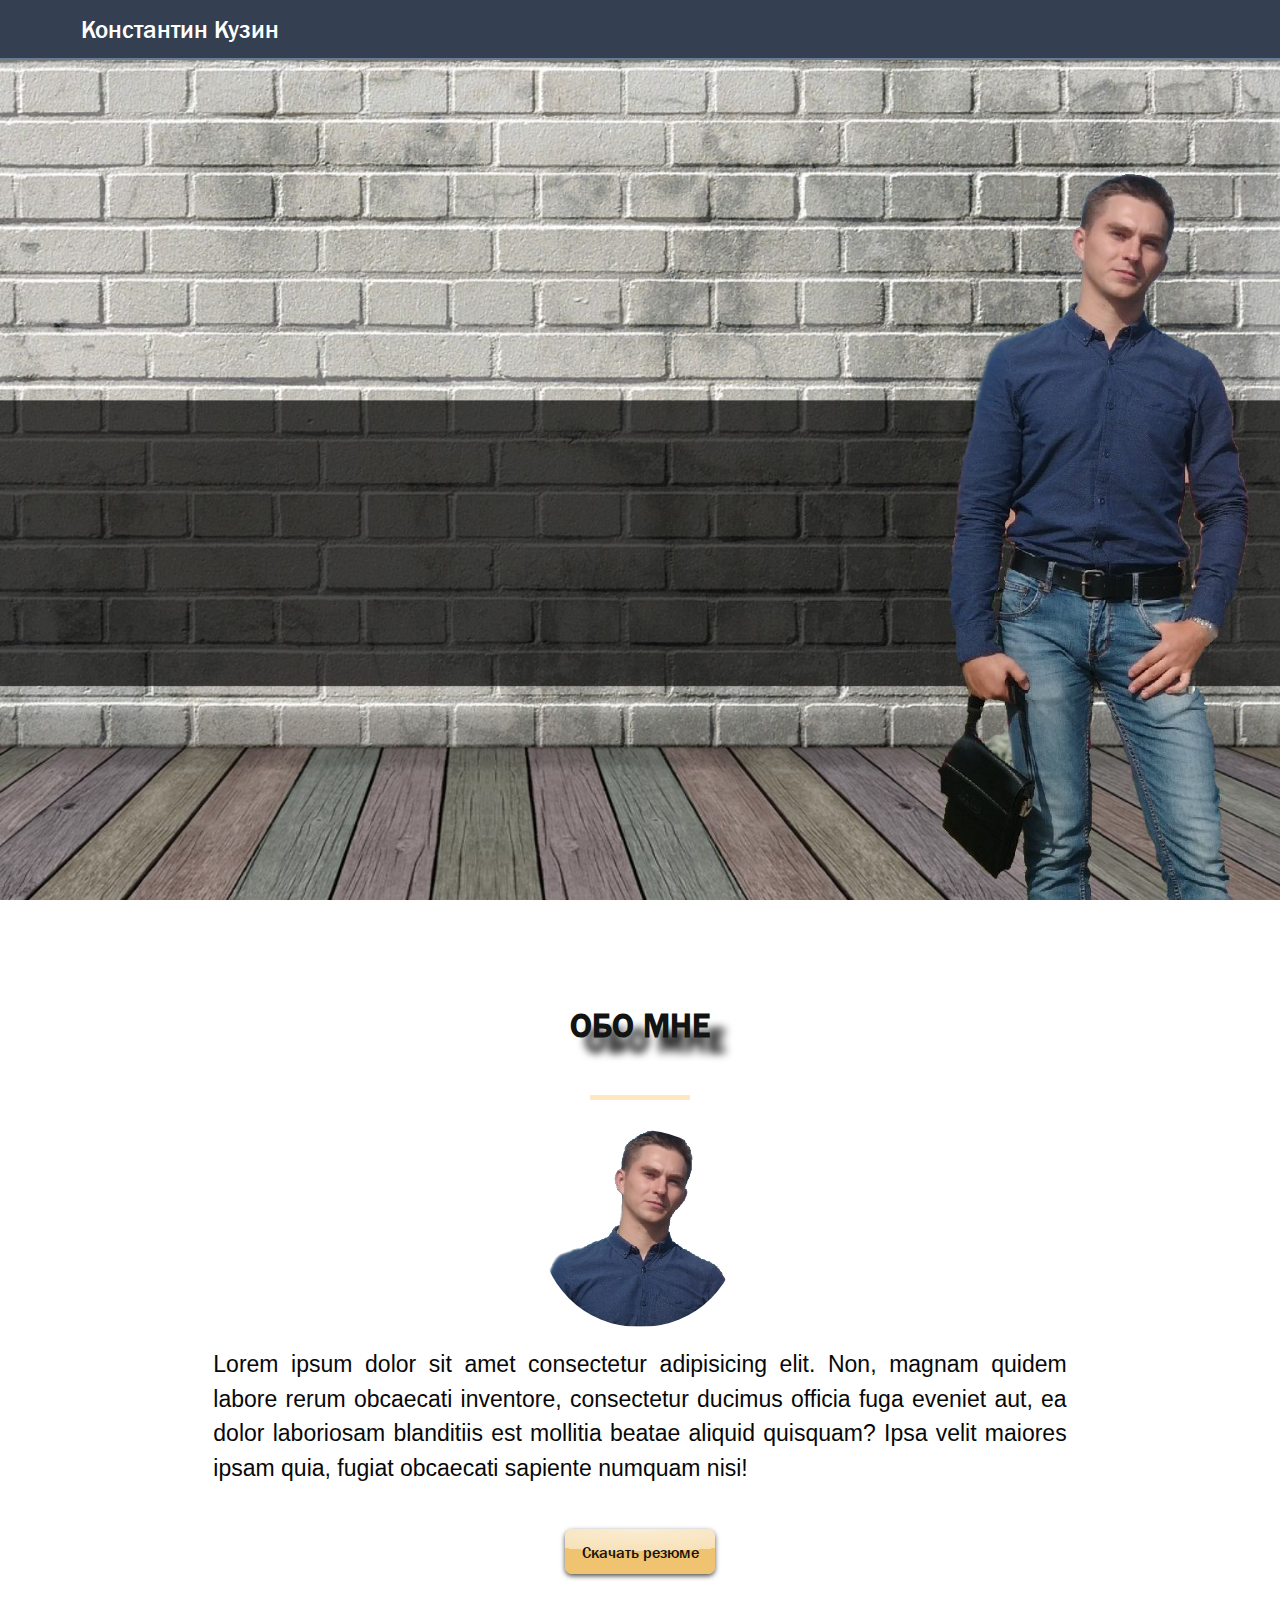
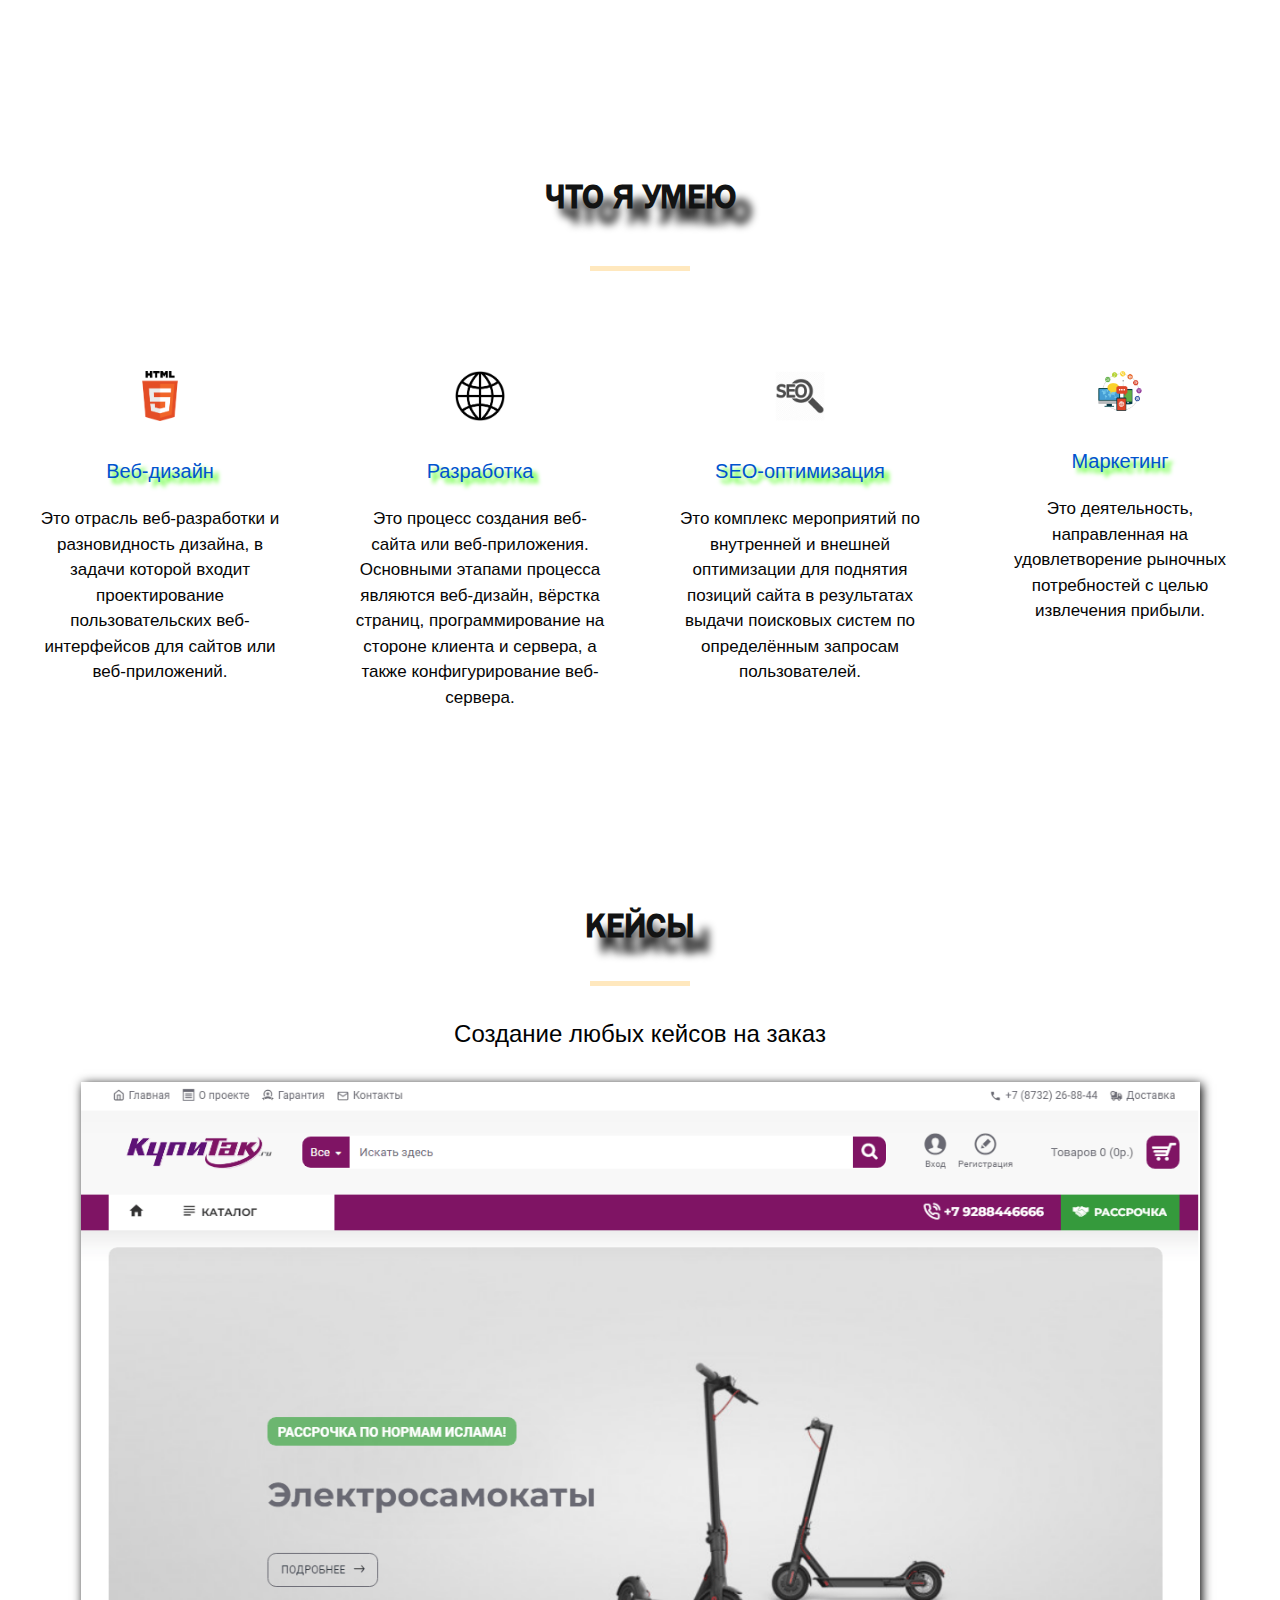
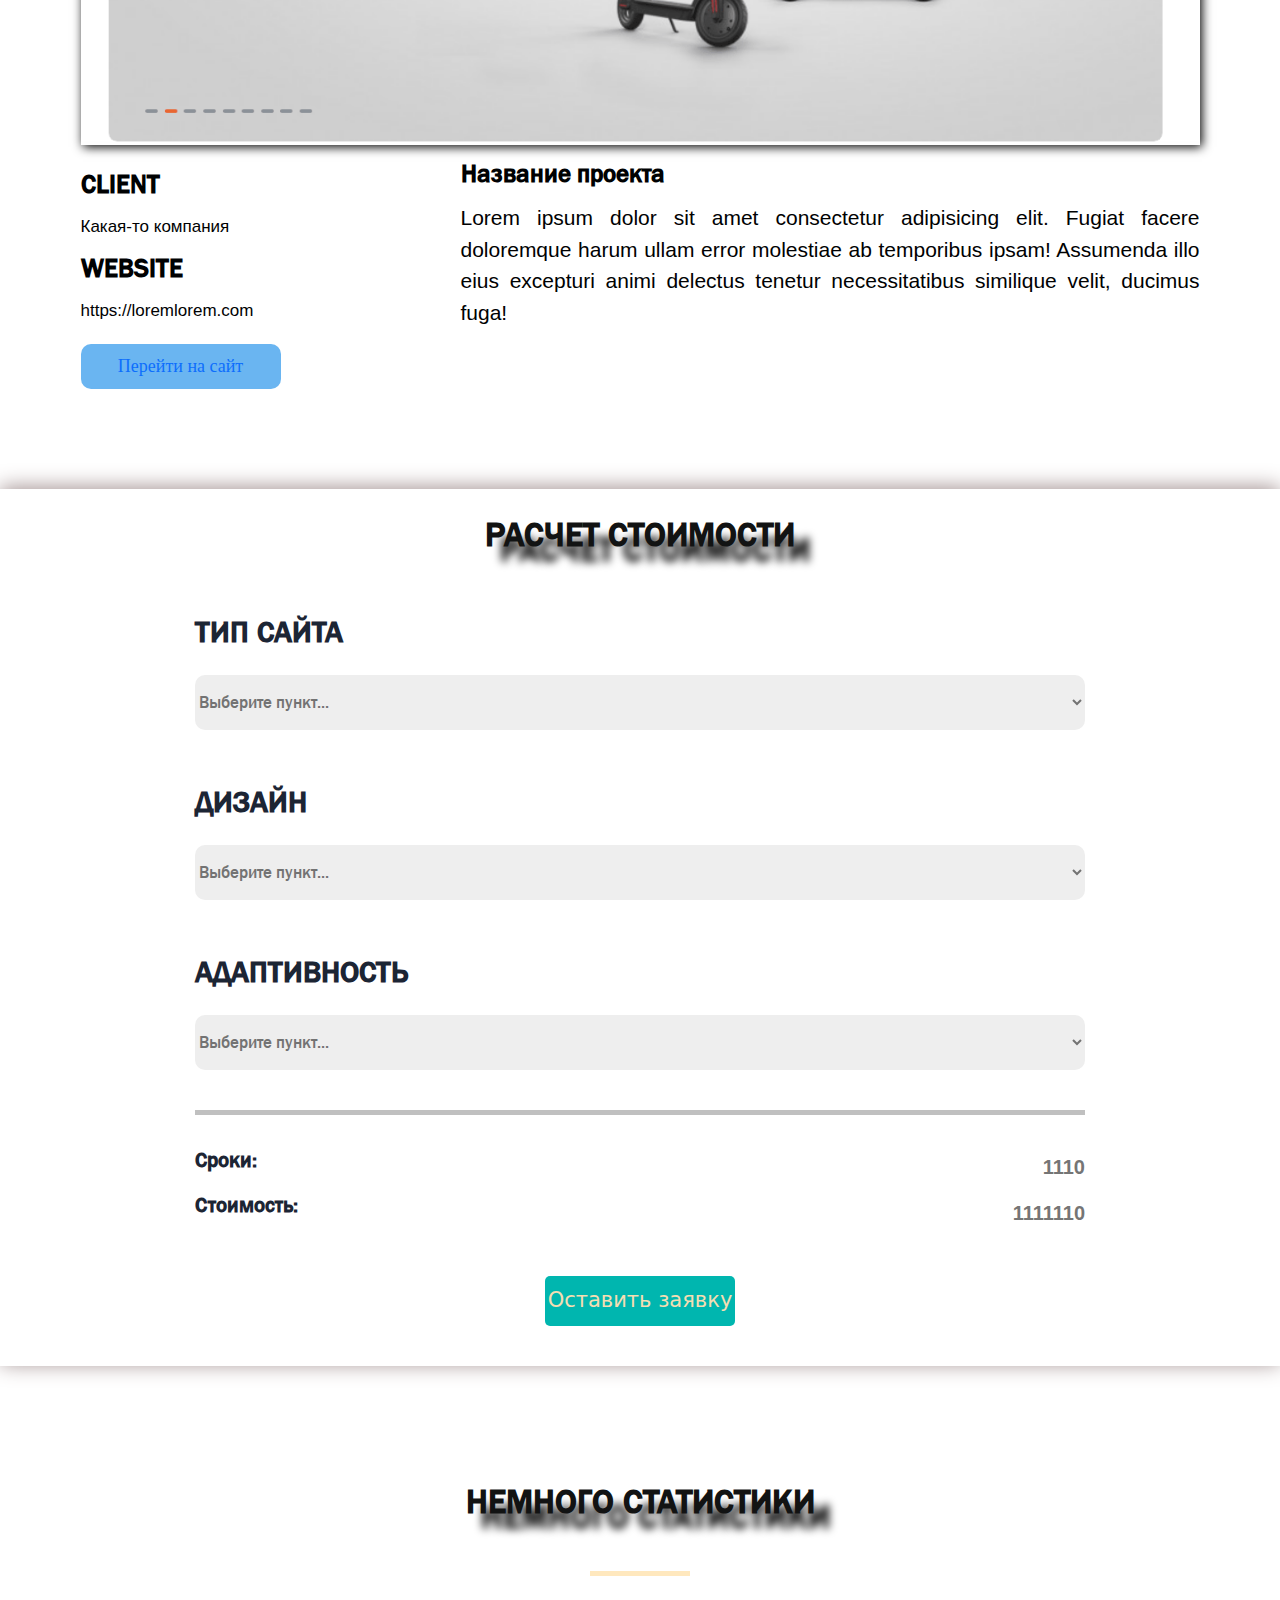
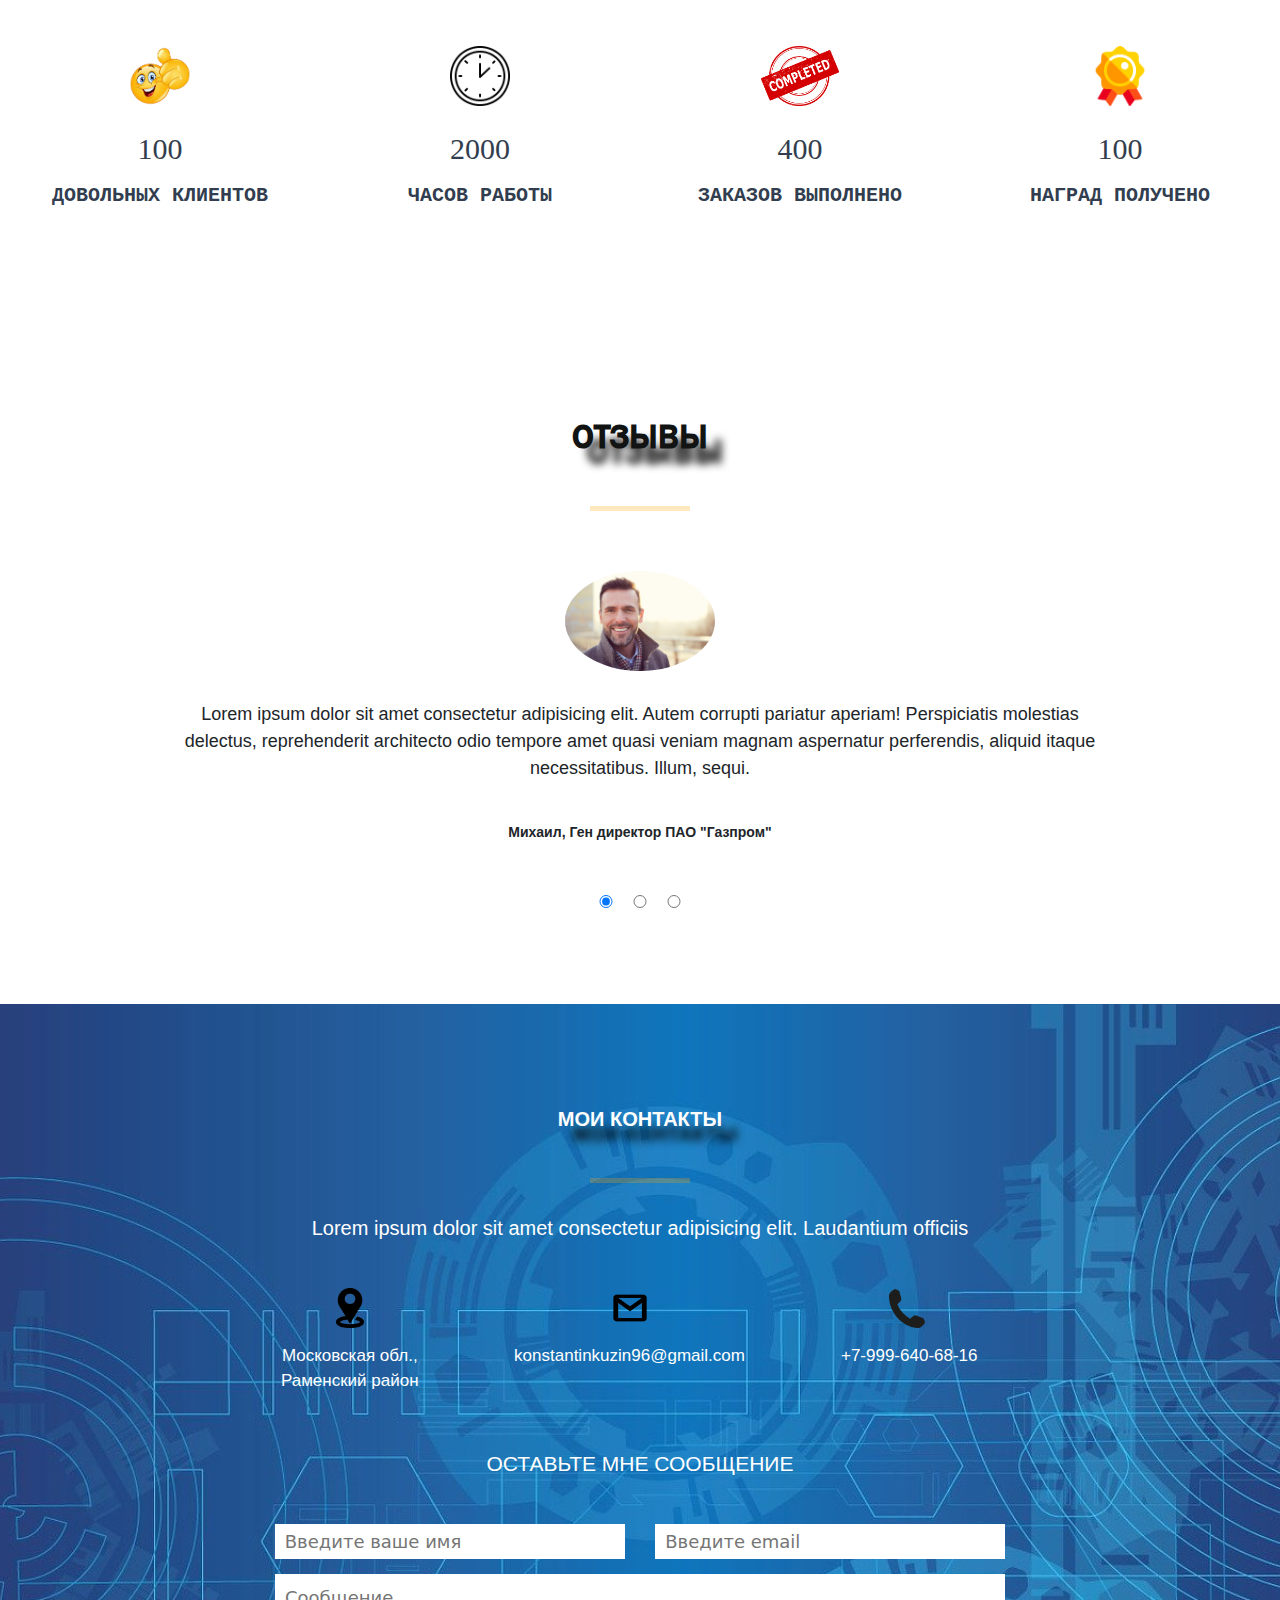
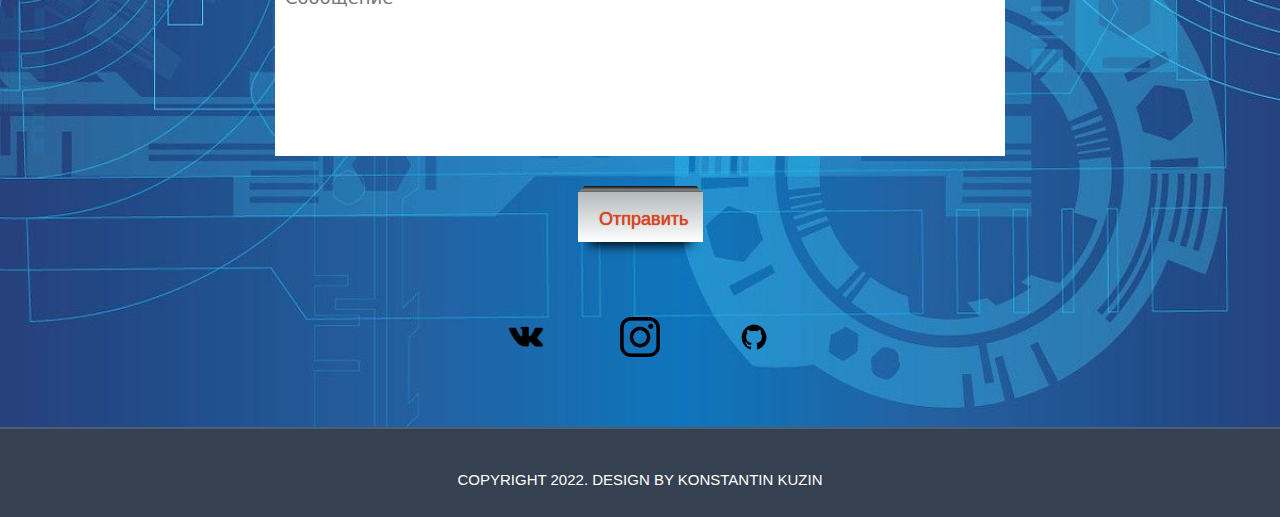
<file: site bootstrap js/src/index.html>
<!DOCTYPE html>
<html lang="en">
<head>
    <meta charset="UTF-8">
    <meta http-equiv="X-UA-Compatible" content="IE=edge">
    <meta name="viewport" content="width=device-width, initial-scale=1.0">
    <meta name="description" content="Описание сайта">
    <meta name="author" content="Константин Кузин">
    <meta name="robots" content="all">
    <title>Мой первый сайт</title>
    <link rel="stylesheet" href="css/reset.css">
    <link rel="stylesheet" href="css/bootstrap.min.css">
    <link rel="stylesheet" href="css/font-awesome.css"> <!--Подключение шрифтов-->
    <link rel="stylesheet" href="css/style.css">

</head>
<body>
<!--Предзагрузка сайта-->
    <div class="preloader">
        <div class="preloader__row">
          <div class="preloader__item"></div>
          <div class="preloader__item"></div>
        </div>
    </div>
      
    <script>
        window.onload = function () {
          document.body.classList.add('loaded_hiding');
          window.setTimeout(function () {
            document.body.classList.add('loaded');
            document.body.classList.remove('loaded_hiding');
          }, 500);
        }
    </script>

    <script src="js/bootstrap.bundle.min.js"></script> <!--Добавление скрипта для кнопки меню-->

    <header>
        <nav>
            <div class="container">
                <div class="row">
                    <div class="col-xxl-3 col-xl-3 col-lg-5 col-8">
                        <div class="logo">Константин Кузин</div>
                    </div>
                    <div class="px-0 col-xxl-5 col-xl-6 col-lg-7 offset-xxl-4 offset-xl-3 d-none d-lg-block"> <!--px-0 - padding по оси x; xxl, xl...-разрешения экрана, offset - отступ, d-none d-lg-block - Значит, что если разрешение меньше lg, то меню не вылезает -->
                        <div class="menu">
                            <ul>
                                <li><a href="#">Обо мне</a></li>
                                <li><a href="#">Услуги</a></li>
                                <li><a href="#">Кейсы</a></li>
                                <li><a href="#">Прайс</a></li>
                                <li><a href="#">Отзывы</a></li>
                                <li><a href="#">Контакты</a></li>
                            </ul>
                        </div>
                    </div>
                    <div class="col-4 d-flex d-lg-none flex-column justify-content-center align-items-end"><!--d-flex - Использование flex к блоку;flex-column - для создания вертикального направления -->
                        <div class="dropdown">
                            <a class="btn btn-outline-secondary dropdown-toggle menu_button" href="#" role="button" id="dropdownMenuLink" data-bs-toggle="dropdown" aria-expanded="false">Навигация</a>
                            <ul class="dropdown-menu items_menu" aria-labelledby="dropdownMenuLink">
                                <li><a class="dropdown-item" href="#">Обо мне</a></li>
                                <li><a class="dropdown-item" href="#">Услуги</a></li>
                                <li><a class="dropdown-item" href="#">Кейсы</a></li>
                                <li><a class="dropdown-item" href="#">Прайс</a></li>
                                <li><a class="dropdown-item" href="#">Отзывы</a></li>
                                <li><a class="dropdown-item" href="#">Контакты</a></li>
                            </ul>
                        </div>
                    </div>
                </div>
            </div>
        </nav>
    </header>

    <main>
        
        <section class="main">
            <div class="container h-100">
                <div class="row h-100 align-items-center">
                    <div class="col-lg-6">
                        <div class="title_container">
                            <h1>Привет <br> Я Константин Кузин</h1>
                            <h4><i class="fa fa-css3" aria-hidden="true"></i>
                                Фулл стек веб-разработчик</h4>
                            <input type="button" name="" id="" value="Обо мне">
                            <input type="button" name="" id="" value="Мои работы">
                        </div>
                    </div>
                </div> 
            </div>
        </section>
        
        <section class="about_me">
            <p class="title">Обо мне</p>
            <hr class="hr-line">
            <img src="img/photo.png" alt="" class="photo">
            <div class="col-lg-8 col-10">
                <p class="about_me_p">Lorem ipsum dolor sit amet consectetur adipisicing elit. 
                    Non, magnam quidem labore rerum obcaecati inventore, consectetur 
                    ducimus officia fuga eveniet aut, ea dolor laboriosam blanditiis 
                    est mollitia beatae aliquid quisquam? Ipsa velit maiores ipsam quia, 
                    fugiat obcaecati sapiente numquam nisi!</p>
            </div>
            <input type="button" name="" id="" value="Скачать резюме">
        </section>
      
        <section class="skills">
            <p class="title">Что я умею</p>
            <hr class="hr-line">
            <div class="skills_row">
                <div>
                    <img src="img/img1.png" alt="">
                    <p class="tit">Веб-дизайн</p>
                    <span>Это отрасль веб-разработки и разновидность дизайна, в задачи которой входит 
                        проектирование пользовательских веб-интерфейсов для сайтов или веб-приложений.</span>
                </div>
                <div> 
                    <img src="img/img2.png" alt="">
                    <p class="tit">Разработка</p>
                    <span>Это процесс создания веб-сайта или веб-приложения. Основными этапами процесса 
                        являются веб-дизайн, вёрстка страниц, программирование на стороне клиента и сервера, 
                        а также конфигурирование веб-сервера.</span>
                </div>
                <div>
                    <img src="img/img3.png" alt="">
                    <p class="tit">SEO-оптимизация</p>
                    <span>Это комплекс мероприятий по внутренней и внешней оптимизации для поднятия позиций сайта 
                        в результатах выдачи поисковых систем по определённым запросам пользователей.</span>
                </div>
                <div>
                    <img src="img/img4.png" alt="">
                    <p class="tit">Маркетинг</p>
                    <span>Это деятельность, направленная на удовлетворение рыночных потребностей с целью 
                        извлечения прибыли.</span>
                </div>
            </div>
        </section>


        <section class="cases">
            <div class="container">
                <div class="row">
                    <div class="col-2"></div>
                    <div class="col-8 text-center">
                        <p class="title">Кейсы</p>
                        <hr class="hr-line">
                        <p>Создание любых кейсов на заказ</p>
                    </div>
                </div>
                <div class="col-12 justify-content-center">
                    <p class="image"><img src="img/cases.png" alt="" class="w-100"></p>
                </div>
                <div class="row">
                    <div class="col-3 col-md-4 d-none d-md-block">
                        <div class="client">
                            <p>Client</p>
                            <span class="client_span">Какая-то компания</span>
                            <p>Website</p>
                            <span>https://loremlorem.com</span>
                            <br>
                            <button><a href="https://google.com" target="blank">Перейти на сайт</a></button>
                        </div>
                    </div>
                    <div class="col-9 col-md-8 d-none d-md-block">
                        <div class="project">
                            <p>Название проекта</p>
                            <article>Lorem ipsum dolor sit amet consectetur adipisicing elit. 
                                Fugiat facere doloremque harum ullam error molestiae ab temporibus 
                                ipsam! Assumenda illo eius excepturi animi delectus tenetur necessitatibus 
                                similique velit, ducimus fuga!</article>
                        </div>
                    </div>
                </div>
                <!--Если размер меньше md, скрывается предыдущее и вылазит то, что ниже-->
                <div class="col-12 d-md-none">
                    <div class="project">
                        <p>Название проекта</p>
                        <article>Lorem ipsum dolor sit amet consectetur adipisicing elit. 
                            Fugiat facere doloremque harum ullam error molestiae ab temporibus 
                            ipsam! Assumenda illo eius excepturi animi delectus tenetur necessitatibus 
                            similique velit, ducimus fuga!</article>
                    </div>
                </div>
                <div class="row">
                    <div class="col-4 d-md-none">
                        <div class="client">
                            <p>Client</p>
                            <span>Какая-то компания</span>
                        </div>
                    </div>
                    <div class="col-8 d-md-none d-flex flex-column text-right text-md-right">
                        <div class="client">
                            <p>Website</p>
                            <span>https://loremlorem.com</span>
                            <button><a href="https://google.com" target="blank">Перейти на сайт</a></button>
                        </div>
                    </div>
                </div>
                
            </div>
        </section>

        <section class="price">
            <p class="price_title">Расчет стоимости</p>
            <form class="type_site">
                <p class="type_site_p">Тип сайта</p>
                <select name="type_sites" id="">
                    <option value="Выберите пункт">Выберите пункт...</option>
                    <option value="Коммерческий сайт">Коммерческий сайт</option>
                    <option value="Информационный сайт">Информационный сайт</option>
                    <option value="Социальный сайт">Социальный сайт</option>
                    <option value="Трафиковый сайт">Трафиковый сайт</option>
                    <option value="Веб-сервис">Веб-сервис</option>
                    <option value="Черное SEO">Черное SEO</option>
                    <option value="Другое">Другое</option>
                </select>
                <p class="type_site_p">Дизайн</p>
                <select name="design" id="">
                    <option value="Выберите пункт">Выберите пункт...</option>
                    <option value="Минимализм">Минимализм</option>
                    <option value="Красивая типографика">Красивая типографика</option>
                    <option value="Классический стиль">Классический стиль</option>
                    <option value="Responsive">Responsive</option>
                    <option value="Корпоративный стиль">Корпоративный стиль</option>
                    <option value="Retro">Retro</option>
                    <option value="Hi-tech">Hi-tech</option>
                    <option value="Organic & natural">Organic & natural</option>
                    <option value="Другое">Другое</option>
                </select>
                <p class="type_site_p">Адаптивность</p>
                <select name="adaptability" id="">
                    <option value="Выберите пункт">Выберите пункт...</option>
                    <option value="Фиксированная верстка">Фиксированная верстка</option>
                    <option value="Резиновая верстка">"Резиновая" верстка</option>
                    <option value="Гибкая верстка">Гибкая верстка</option>
                </select>
                <hr class="hr_price">
                <div class="deadlines">
                    <div class="time">
                        <p>Сроки:</p>
                    <input type="text" name="deadlines" id="" placeholder="1110">
                    </div>
                    <div class="costs">
                        <p>Стоимость:</p>
                        <input type="text" name="price" id="" placeholder="1111110">  
                    </div>
                </div>
                <input type="button" class ="message" name="" id="" value="Оставить заявку">
            </form>
        </section>
    

        <section class="statistic">
            <p class="title">Немного статистики</p>
            <hr class="hr-line">
            <div class="statistic_row">
                <div>
                    <img src="img/img5.png" alt="">
                    <p class="stat">100</p>
                    <p>довольных клиентов</p>
                </div>
                <div>
                    <img src="img/img6.png" alt="">
                    <p class="stat">2000</p>
                    <p>часов работы</p>
                </div>
                <div>
                    <img src="img/img7.png" alt="">
                    <p class="stat">400</p>
                    <p>заказов выполнено</p>
                </div>
                <div>
                    <img src="img/img8.png" alt="">
                    <p class="stat">100</p>
                    <p>наград получено</p>
                </div>
            </div>
        </section>

        <section class="reviews">
            <div class="container">
                <div class="row">
                    <div class="col d-flex flex-column">
                        <p class="title">Отзывы</p>
                        <hr class="hr-line">
                    </div>
                </div>
                <div class="row">
                    <div class="col-xxl-8 offset-xxl-2 col-md-10 offset-md-1">
                        <div class="articles">
                            <img src="img/rev1.jpeg" alt="">
                            <article>Lorem ipsum dolor sit amet consectetur adipisicing elit. Autem corrupti 
                                pariatur aperiam! Perspiciatis molestias delectus, reprehenderit architecto 
                                odio tempore amet quasi veniam magnam aspernatur perferendis, aliquid itaque 
                                necessitatibus. Illum, sequi.</article>
                            <p><b>Михаил</b>, Ген директор ПАО "Газпром"</p>
                        </div>
                        <div class="form_radio">
                            <input type="radio" name="1" id="" value="1" checked>
                            <input type="radio" name="1" id="" value="2">
                            <input type="radio" name="1" id="" value="3">
                        </div>
                    </div>
                </div>
            </div>
        </section>

        <section class="contacts">
            <div class="container">
                <div class="row">
                    <div class="col-12 d-flex flex-column">
                        <p class="title2">Мои контакты</p>
                        <hr class="hr-line">
                        <p class="status">Lorem ipsum dolor sit amet consectetur adipisicing elit. Laudantium officiis</p>
                    </div>
                    <div class="row box_cont">
                        <div class="box_cont1 col-xxl-2 col-xl-2 col-lg-2 offset-lg-2 col-md-4 offset-md-0">
                            <div>
                                <img src="img/cont1.png" alt="">
                                <p>Московская обл., <br>Раменский район</p>
                            </div>
                        </div>
                        <div class="box_cont1 col-xxl-4 col-xl-4 col-lg-4 col-md-4">
                            <div>
                                <img src="img/cont2.png" alt=""> <br>
                                <a href="https://konstantinkuzin96@gmail.com">konstantinkuzin96@gmail.com</a>
                            </div>
                        </div>
                        <div class="box_cont1 col-xxl-2 col-xl-2 col-lg-2 col-md-4">
                            <div>
                                <img src="img/cont3.png" alt="">
                                <p>+7-999-640-68-16</p>
                            </div>
                        </div>
                    </div>
                </div>
            </div>        
            <div class="box_message">
                <div class="col-12 d-flex flex-column">
                    <p>Оставьте мне сообщение</p>
                </div>
                <form type="message_form">
                    <input type="text" class="message1" name="" id="" placeholder="Введите ваше имя">
                    <input type="email" class="message1" name="" id="" placeholder="Введите email">
                    <br>
                    <textarea name="" id="" cols="50" rows="6" placeholder="Сообщение"></textarea>
                    <br>
                    <input type="button" class="message2" name="" id="" value="Отправить">
                </form>
            </div>
            <a href="https://vk.com/freeborn_east" target="blank"><img src="img/cont4.png" alt="" class="cont_img"></a>
            <a href="https://instagram.com/6_minut_nazad" target="blank"><img src="img/cont5.png" alt="" class="cont_img"></a>
            <a href="https://github.com/FreebornEast" target="blank"><img src="img/cont6.png" alt="" class="cont_img"></a>
        </section>

        <section class="map">
            <p>
                <script type="text/javascript" charset="utf-8" async src="https://api-maps.yandex.ru/services/constructor/1.0/js/?um=constructor%3A90f901508fde9ac7e80ad36e6a79742fdcc08646d3475340deff338dfb41469e&amp;width=100%&amp;height=350&amp;lang=ru_RU&amp;scroll=true"></script>
            </p>
        </section>

    </main>

    <footer>
        <p>Copyright 2022. design by Konstantin Kuzin</p>
    </footer>

    <script src="js/myScript.js"></script>
</body>
</html>
</file>
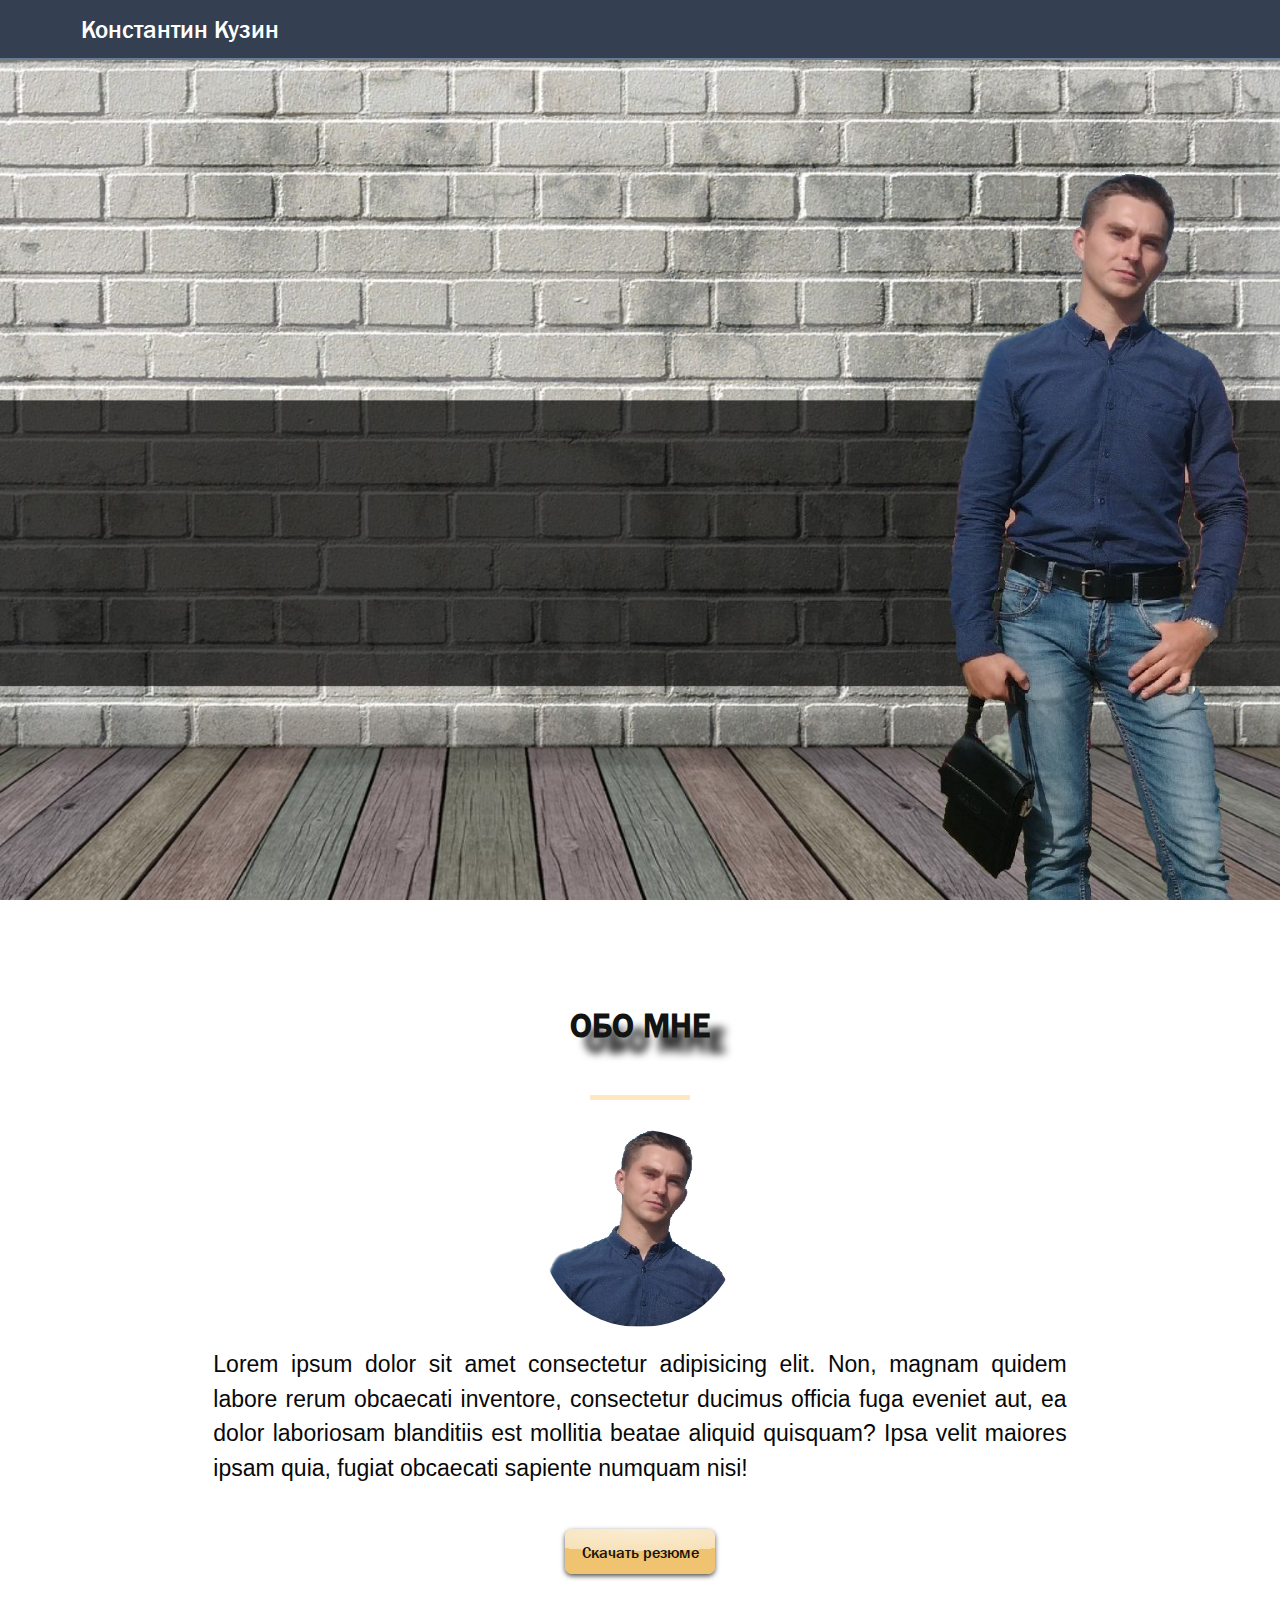
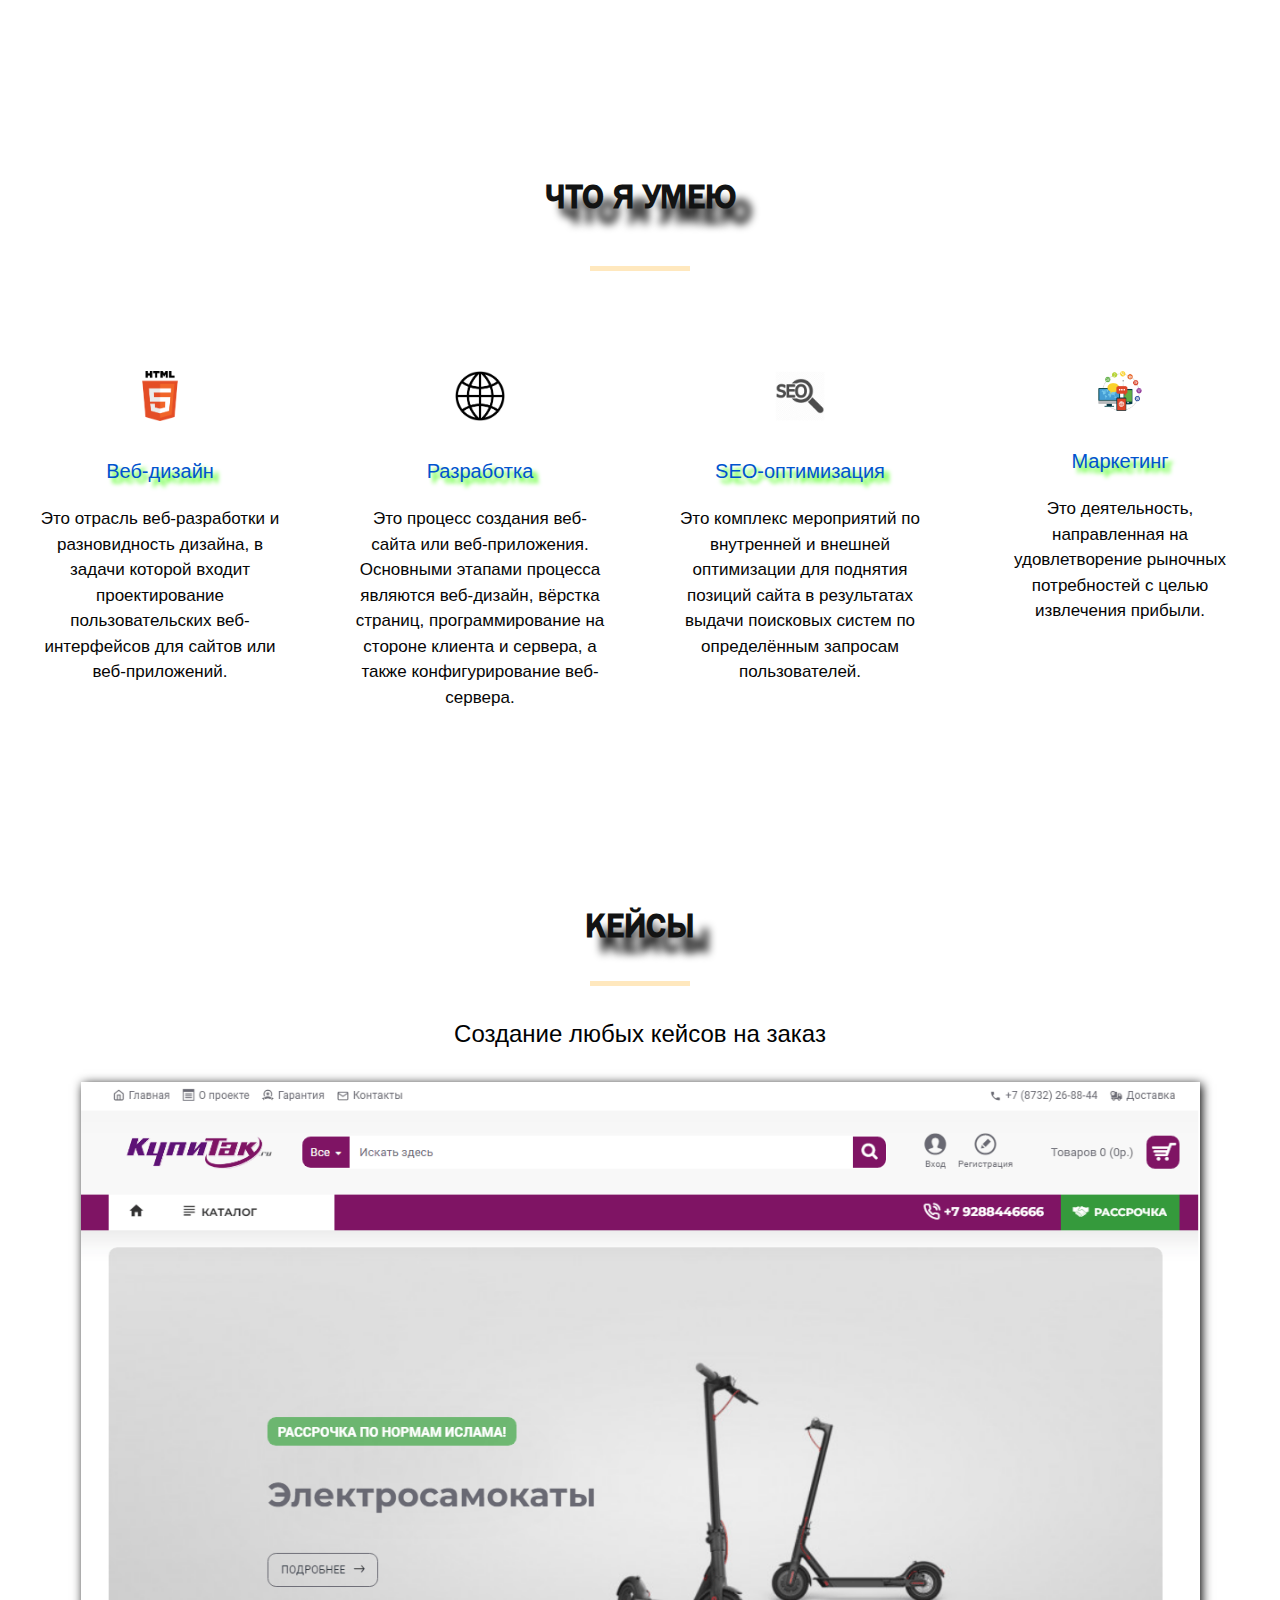
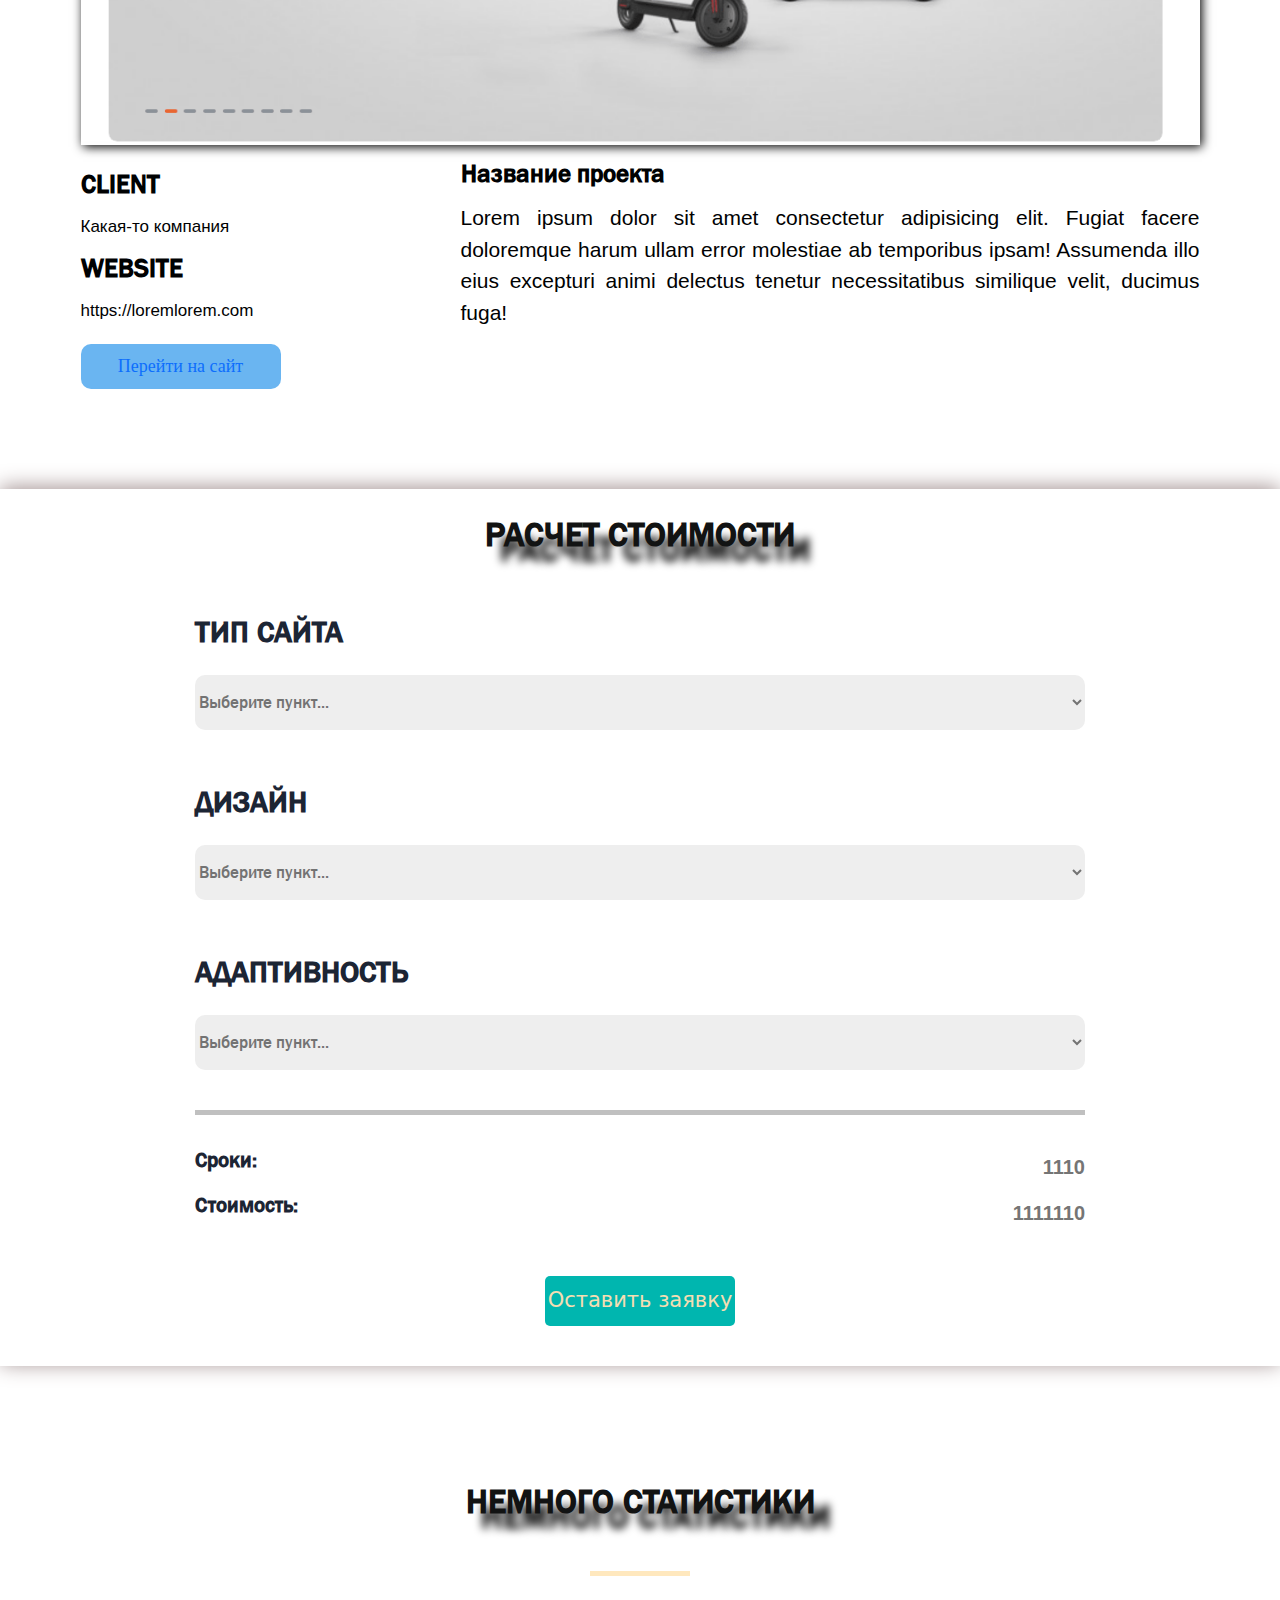
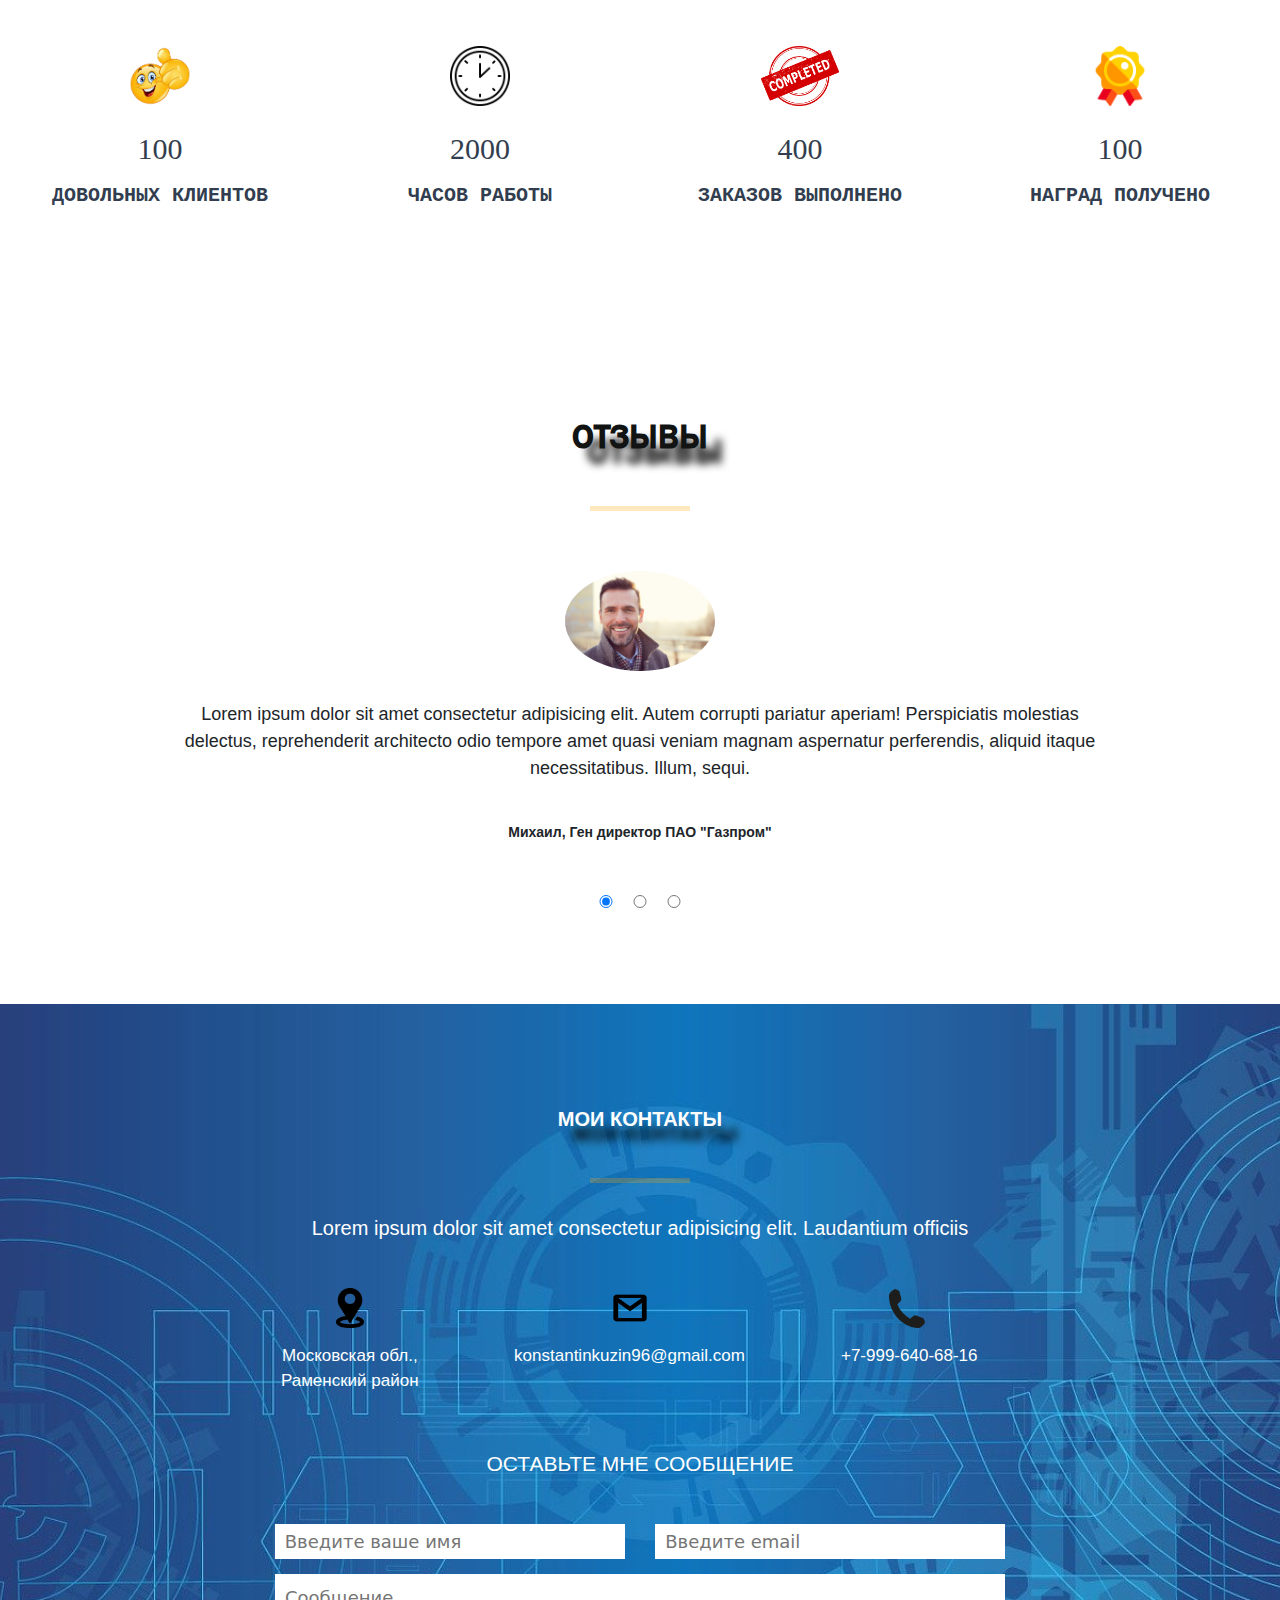
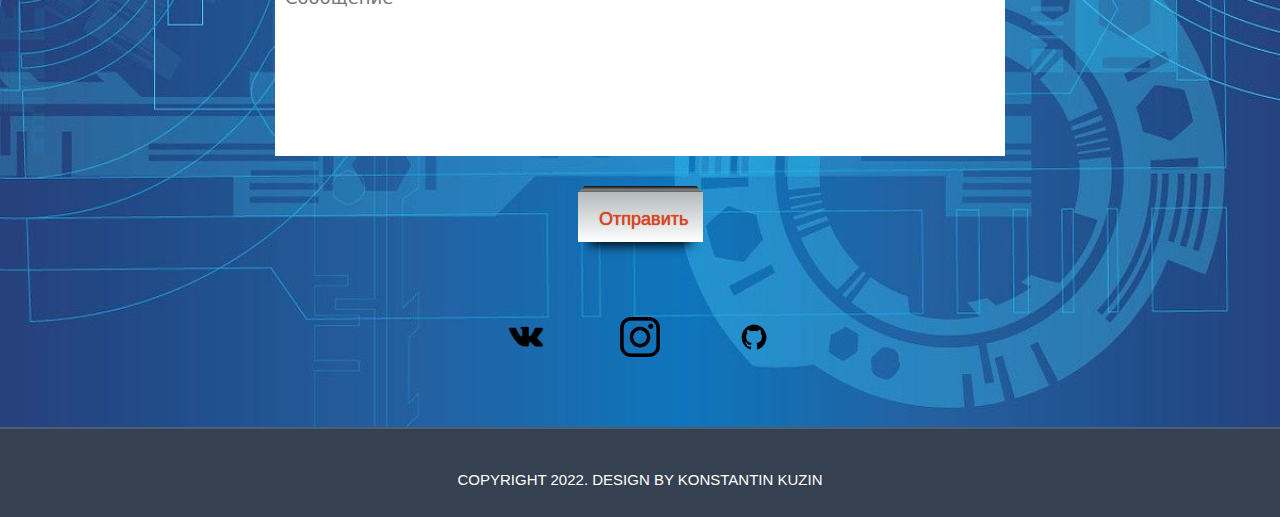
<file: site bootstrap/src/index.html>
<!DOCTYPE html>
<html lang="en">
<head>
    <meta charset="UTF-8">
    <meta http-equiv="X-UA-Compatible" content="IE=edge">
    <meta name="viewport" content="width=device-width, initial-scale=1.0">
    <meta name="description" content="Описание сайта">
    <meta name="author" content="Константин Кузин">
    <meta name="robots" content="all">
    <title>Мой первый сайт</title>
    <link rel="stylesheet" href="css/reset.css">
    <link rel="stylesheet" href="css/bootstrap.min.css">
    <link rel="stylesheet" href="css/font-awesome.css"> <!--Подключение шрифтов-->
    <link rel="stylesheet" href="css/style.css">

</head>
<body>
<!--Предзагрузка сайта-->
    <div class="preloader">
        <div class="preloader__row">
          <div class="preloader__item"></div>
          <div class="preloader__item"></div>
        </div>
    </div>
      
    <script>
        window.onload = function () {
          document.body.classList.add('loaded_hiding');
          window.setTimeout(function () {
            document.body.classList.add('loaded');
            document.body.classList.remove('loaded_hiding');
          }, 500);
        }
    </script>

    <script src="js/bootstrap.bundle.min.js"></script> <!--Добавление скрипта для кнопки меню-->

    <header>
        <nav>
            <div class="container">
                <div class="row">
                    <div class="col-xxl-3 col-xl-3 col-lg-5 col-8">
                        <div class="logo">Константин Кузин</div>
                    </div>
                    <div class="px-0 col-xxl-5 col-xl-6 col-lg-7 offset-xxl-4 offset-xl-3 d-none d-lg-block"> <!--px-0 - padding по оси x; xxl, xl...-разрешения экрана, offset - отступ, d-none d-lg-block - Значит, что если разрешение меньше lg, то меню не вылезает -->
                        <div class="menu">
                            <ul>
                                <li><a href="#">Обо мне</a></li>
                                <li><a href="#">Услуги</a></li>
                                <li><a href="#">Кейсы</a></li>
                                <li><a href="#">Прайс</a></li>
                                <li><a href="#">Отзывы</a></li>
                                <li><a href="#">Контакты</a></li>
                            </ul>
                        </div>
                    </div>
                    <div class="col-4 d-flex d-lg-none flex-column justify-content-center align-items-end"><!--d-flex - Использование flex к блоку;flex-column - для создания вертикального направления -->
                        <div class="dropdown">
                            <a class="btn btn-outline-secondary dropdown-toggle menu_button" href="#" role="button" id="dropdownMenuLink" data-bs-toggle="dropdown" aria-expanded="false">Навигация</a>
                            <ul class="dropdown-menu items_menu" aria-labelledby="dropdownMenuLink">
                                <li><a class="dropdown-item" href="#">Обо мне</a></li>
                                <li><a class="dropdown-item" href="#">Услуги</a></li>
                                <li><a class="dropdown-item" href="#">Кейсы</a></li>
                                <li><a class="dropdown-item" href="#">Прайс</a></li>
                                <li><a class="dropdown-item" href="#">Отзывы</a></li>
                                <li><a class="dropdown-item" href="#">Контакты</a></li>
                            </ul>
                        </div>
                    </div>
                </div>
            </div>
        </nav>
    </header>

    <main>
        
        <section class="main">
            <div class="container h-100">
                <div class="row h-100 align-items-center">
                    <div class="col-lg-6">
                        <div class="title_container">
                            <h1>Привет <br> Я Константин Кузин</h1>
                            <h4><i class="fa fa-css3" aria-hidden="true"></i>
                                Фулл стек веб-разработчик</h4>
                            <input type="button" name="" id="" value="Обо мне">
                            <input type="button" name="" id="" value="Мои работы">
                        </div>
                    </div>
                </div> 
            </div>
        </section>
        
        <section class="about_me">
            <p class="title">Обо мне</p>
            <hr class="hr-line">
            <img src="img/photo.png" alt="" class="photo">
            <div class="col-lg-8 col-10">
                <p class="about_me_p">Lorem ipsum dolor sit amet consectetur adipisicing elit. 
                    Non, magnam quidem labore rerum obcaecati inventore, consectetur 
                    ducimus officia fuga eveniet aut, ea dolor laboriosam blanditiis 
                    est mollitia beatae aliquid quisquam? Ipsa velit maiores ipsam quia, 
                    fugiat obcaecati sapiente numquam nisi!</p>
            </div>
            <input type="button" name="" id="" value="Скачать резюме">
        </section>
      
        <section class="skills">
            <p class="title">Что я умею</p>
            <hr class="hr-line">
            <div class="skills_row">
                <div>
                    <img src="img/img1.png" alt="">
                    <p class="tit">Веб-дизайн</p>
                    <span>Это отрасль веб-разработки и разновидность дизайна, в задачи которой входит 
                        проектирование пользовательских веб-интерфейсов для сайтов или веб-приложений.</span>
                </div>
                <div> 
                    <img src="img/img2.png" alt="">
                    <p class="tit">Разработка</p>
                    <span>Это процесс создания веб-сайта или веб-приложения. Основными этапами процесса 
                        являются веб-дизайн, вёрстка страниц, программирование на стороне клиента и сервера, 
                        а также конфигурирование веб-сервера.</span>
                </div>
                <div>
                    <img src="img/img3.png" alt="">
                    <p class="tit">SEO-оптимизация</p>
                    <span>Это комплекс мероприятий по внутренней и внешней оптимизации для поднятия позиций сайта 
                        в результатах выдачи поисковых систем по определённым запросам пользователей.</span>
                </div>
                <div>
                    <img src="img/img4.png" alt="">
                    <p class="tit">Маркетинг</p>
                    <span>Это деятельность, направленная на удовлетворение рыночных потребностей с целью 
                        извлечения прибыли.</span>
                </div>
            </div>
        </section>


        <section class="cases">
            <div class="container">
                <div class="row">
                    <div class="col-2"></div>
                    <div class="col-8 text-center">
                        <p class="title">Кейсы</p>
                        <hr class="hr-line">
                        <p>Создание любых кейсов на заказ</p>
                    </div>
                </div>
                <div class="col-12 justify-content-center">
                    <p class="image"><img src="img/cases.png" alt="" class="w-100"></p>
                </div>
                <div class="row">
                    <div class="col-3 col-md-4 d-none d-md-block">
                        <div class="client">
                            <p>Client</p>
                            <span class="client_span">Какая-то компания</span>
                            <p>Website</p>
                            <span>https://loremlorem.com</span>
                            <br>
                            <button><a href="https://google.com" target="blank">Перейти на сайт</a></button>
                        </div>
                    </div>
                    <div class="col-9 col-md-8 d-none d-md-block">
                        <div class="project">
                            <p>Название проекта</p>
                            <article>Lorem ipsum dolor sit amet consectetur adipisicing elit. 
                                Fugiat facere doloremque harum ullam error molestiae ab temporibus 
                                ipsam! Assumenda illo eius excepturi animi delectus tenetur necessitatibus 
                                similique velit, ducimus fuga!</article>
                        </div>
                    </div>
                </div>
                <!--Если размер меньше md, скрывается предыдущее и вылазит то, что ниже-->
                <div class="col-12 d-md-none">
                    <div class="project">
                        <p>Название проекта</p>
                        <article>Lorem ipsum dolor sit amet consectetur adipisicing elit. 
                            Fugiat facere doloremque harum ullam error molestiae ab temporibus 
                            ipsam! Assumenda illo eius excepturi animi delectus tenetur necessitatibus 
                            similique velit, ducimus fuga!</article>
                    </div>
                </div>
                <div class="row">
                    <div class="col-4 d-md-none">
                        <div class="client">
                            <p>Client</p>
                            <span>Какая-то компания</span>
                        </div>
                    </div>
                    <div class="col-8 d-md-none d-flex flex-column justify-content-center align-items-end">
                        <div class="client">
                            <p>Website</p>
                            <span>https://loremlorem.com</span>
                            <button><a href="https://google.com" target="blank">Перейти на сайт</a></button>
                        </div>
                    </div>
                </div>
                
            </div>
        </section>

        <section class="price">
            <p class="price_title">Расчет стоимости</p>
            <form class="type_site">
                <p class="type_site_p">Тип сайта</p>
                <select name="type_sites" id="">
                    <option value="Выберите пункт">Выберите пункт...</option>
                    <option value="Коммерческий сайт">Коммерческий сайт</option>
                    <option value="Информационный сайт">Информационный сайт</option>
                    <option value="Социальный сайт">Социальный сайт</option>
                    <option value="Трафиковый сайт">Трафиковый сайт</option>
                    <option value="Веб-сервис">Веб-сервис</option>
                    <option value="Черное SEO">Черное SEO</option>
                    <option value="Другое">Другое</option>
                </select>
                <p class="type_site_p">Дизайн</p>
                <select name="design" id="">
                    <option value="Выберите пункт">Выберите пункт...</option>
                    <option value="Значение 1">Значение 1</option>
                    <option value="Значение 2">Значение 2</option>
                    <option value="Значение 3">Значение 3</option>
                </select>
                <p class="type_site_p">Адаптивность</p>
                <select name="adaptability" id="">
                    <option value="Выберите пункт">Выберите пункт...</option>
                    <option value="Значение 11">Значение 11</option>
                    <option value="Значение 22">Значение 22</option>
                    <option value="Значение 33">Значение 33</option>
                </select>
                <hr class="hr_price">
                <div class="deadlines">
                    <div class="time">
                        <p>Сроки:</p>
                    <input type="text" name="deadlines" id="" placeholder="1110">
                    </div>
                    <div class="costs">
                        <p>Стоимость:</p>
                        <input type="text" name="price" id="" placeholder="1111110">  
                    </div>
                </div>
                <input type="button" class ="message" name="" id="" value="Оставить заявку">
            </form>
        </section>
    

        <section class="statistic">
            <p class="title">Немного статистики</p>
            <hr class="hr-line">
            <div class="statistic_row">
                <div>
                    <img src="img/img5.png" alt="">
                    <p class="stat">100</p>
                    <p>довольных клиентов</p>
                </div>
                <div>
                    <img src="img/img6.png" alt="">
                    <p class="stat">2000</p>
                    <p>часов работы</p>
                </div>
                <div>
                    <img src="img/img7.png" alt="">
                    <p class="stat">400</p>
                    <p>заказов выполнено</p>
                </div>
                <div>
                    <img src="img/img8.png" alt="">
                    <p class="stat">100</p>
                    <p>наград получено</p>
                </div>
            </div>
        </section>

        <section class="reviews">
            <div class="container">
                <div class="row">
                    <div class="col d-flex flex-column">
                        <p class="title">Отзывы</p>
                        <hr class="hr-line">
                    </div>
                </div>
                <div class="row">
                    <div class="col-xxl-8 offset-xxl-2 col-md-10 offset-md-1">
                        <div class="articles">
                            <img src="img/rev1.jpeg" alt="">
                            <article>Lorem ipsum dolor sit amet consectetur adipisicing elit. Autem corrupti 
                                pariatur aperiam! Perspiciatis molestias delectus, reprehenderit architecto 
                                odio tempore amet quasi veniam magnam aspernatur perferendis, aliquid itaque 
                                necessitatibus. Illum, sequi.</article>
                            <p><b>Михаил</b>, Ген директор ПАО "Газпром"</p>
                        </div>
                        <div class="form_radio">
                            <input type="radio" name="1" id="" value="1" checked>
                            <input type="radio" name="1" id="" value="2">
                            <input type="radio" name="1" id="" value="3">
                        </div>
                    </div>
                </div>
            </div>
        </section>

        <section class="contacts">
            <div class="container">
                <div class="row">
                    <div class="col-12 d-flex flex-column">
                        <p class="title2">Мои контакты</p>
                        <hr class="hr-line">
                        <p class="status">Lorem ipsum dolor sit amet consectetur adipisicing elit. Laudantium officiis</p>
                    </div>
                    <div class="row box_cont">
                        <div class="box_cont1 col-xxl-2 col-xl-2 col-lg-2 offset-lg-2 col-md-4 offset-md-0">
                            <div>
                                <img src="img/cont1.png" alt="">
                                <p>Московская обл., <br>Раменский район</p>
                            </div>
                        </div>
                        <div class="box_cont1 col-xxl-4 col-xl-4 col-lg-4 col-md-4">
                            <div>
                                <img src="img/cont2.png" alt=""> <br>
                                <a href="https://konstantinkuzin96@gmail.com">konstantinkuzin96@gmail.com</a>
                            </div>
                        </div>
                        <div class="box_cont1 col-xxl-2 col-xl-2 col-lg-2 col-md-4">
                            <div>
                                <img src="img/cont3.png" alt="">
                                <p>+7-999-640-68-16</p>
                            </div>
                        </div>
                    </div>
                </div>
            </div>        
            <div class="box_message">
                <div class="col-12 d-flex flex-column">
                    <p>Оставьте мне сообщение</p>
                </div>
                <form type="message_form">
                    <input type="text" class="message1" name="" id="" placeholder="Введите ваше имя">
                    <input type="email" class="message1" name="" id="" placeholder="Введите email">
                    <br>
                    <textarea name="" id="" cols="50" rows="6" placeholder="Сообщение"></textarea>
                    <br>
                    <input type="button" class="message2" name="" id="" value="Отправить">
                </form>
            </div>
            <a href="https://vk.com/freeborn_east" target="blank"><img src="img/cont4.png" alt="" class="cont_img"></a>
            <a href="https://instagram.com/6_minut_nazad" target="blank"><img src="img/cont5.png" alt="" class="cont_img"></a>
            <a href="https://github.com/FreebornEast" target="blank"><img src="img/cont6.png" alt="" class="cont_img"></a>
        </section>

        <section class="map">
            <p>
                <script type="text/javascript" charset="utf-8" async src="https://api-maps.yandex.ru/services/constructor/1.0/js/?um=constructor%3A90f901508fde9ac7e80ad36e6a79742fdcc08646d3475340deff338dfb41469e&amp;width=100%&amp;height=350&amp;lang=ru_RU&amp;scroll=true"></script>
            </p>
        </section>

    </main>

    <footer>
        <p>Copyright 2022. design by Konstantin Kuzin</p>
    </footer>

</body>
</html>
</file>
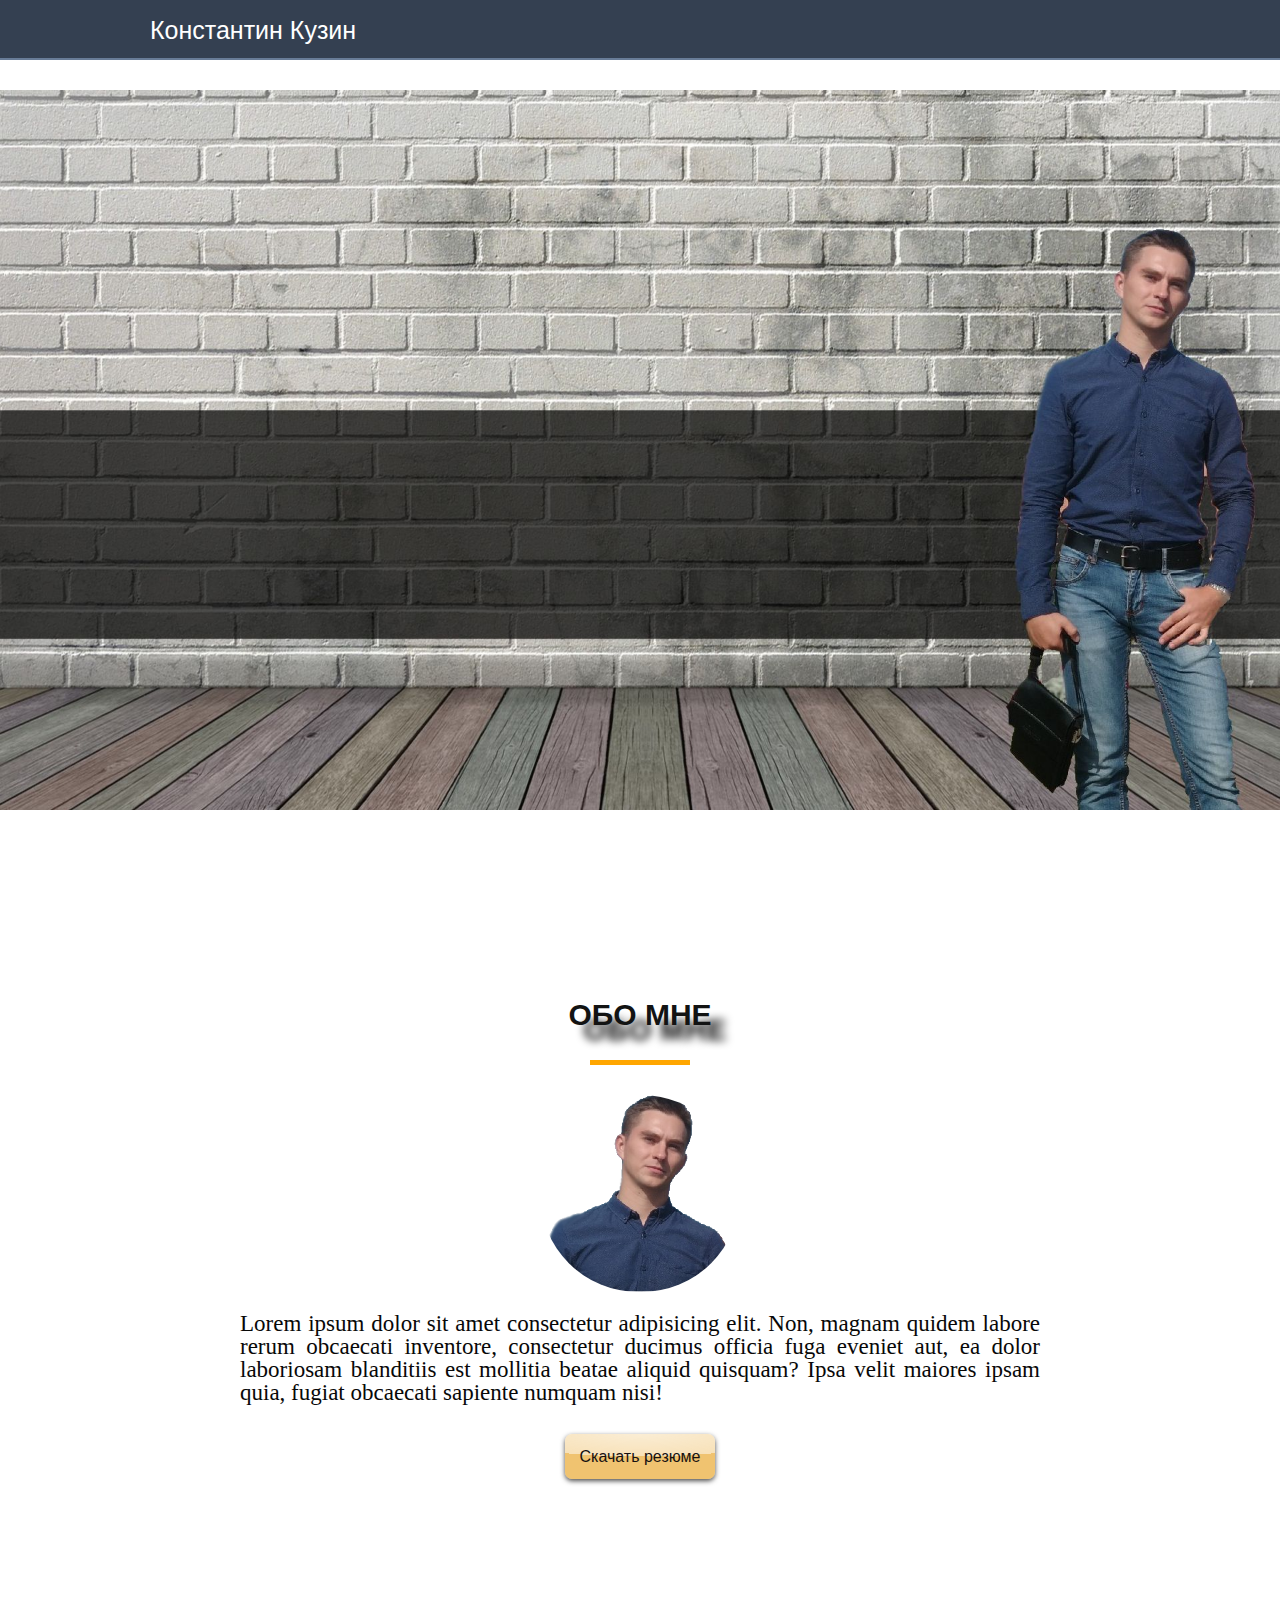
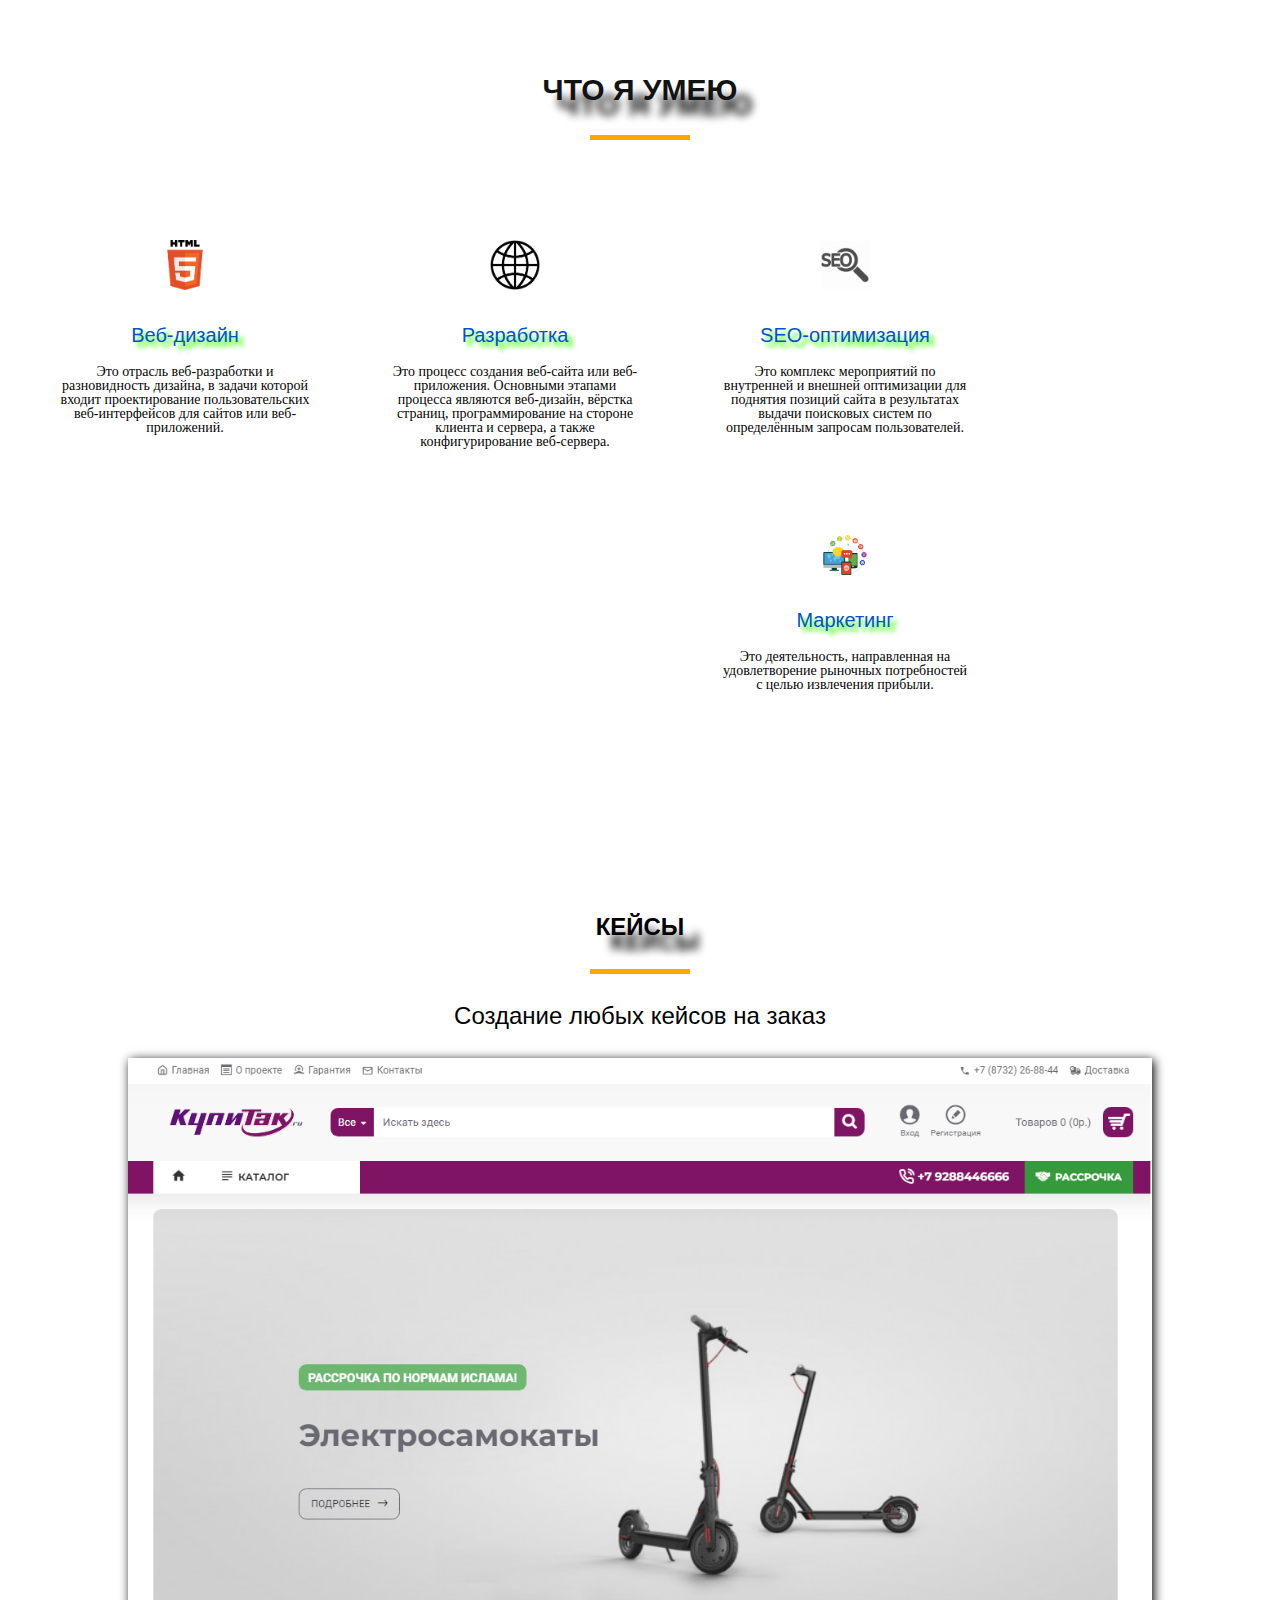
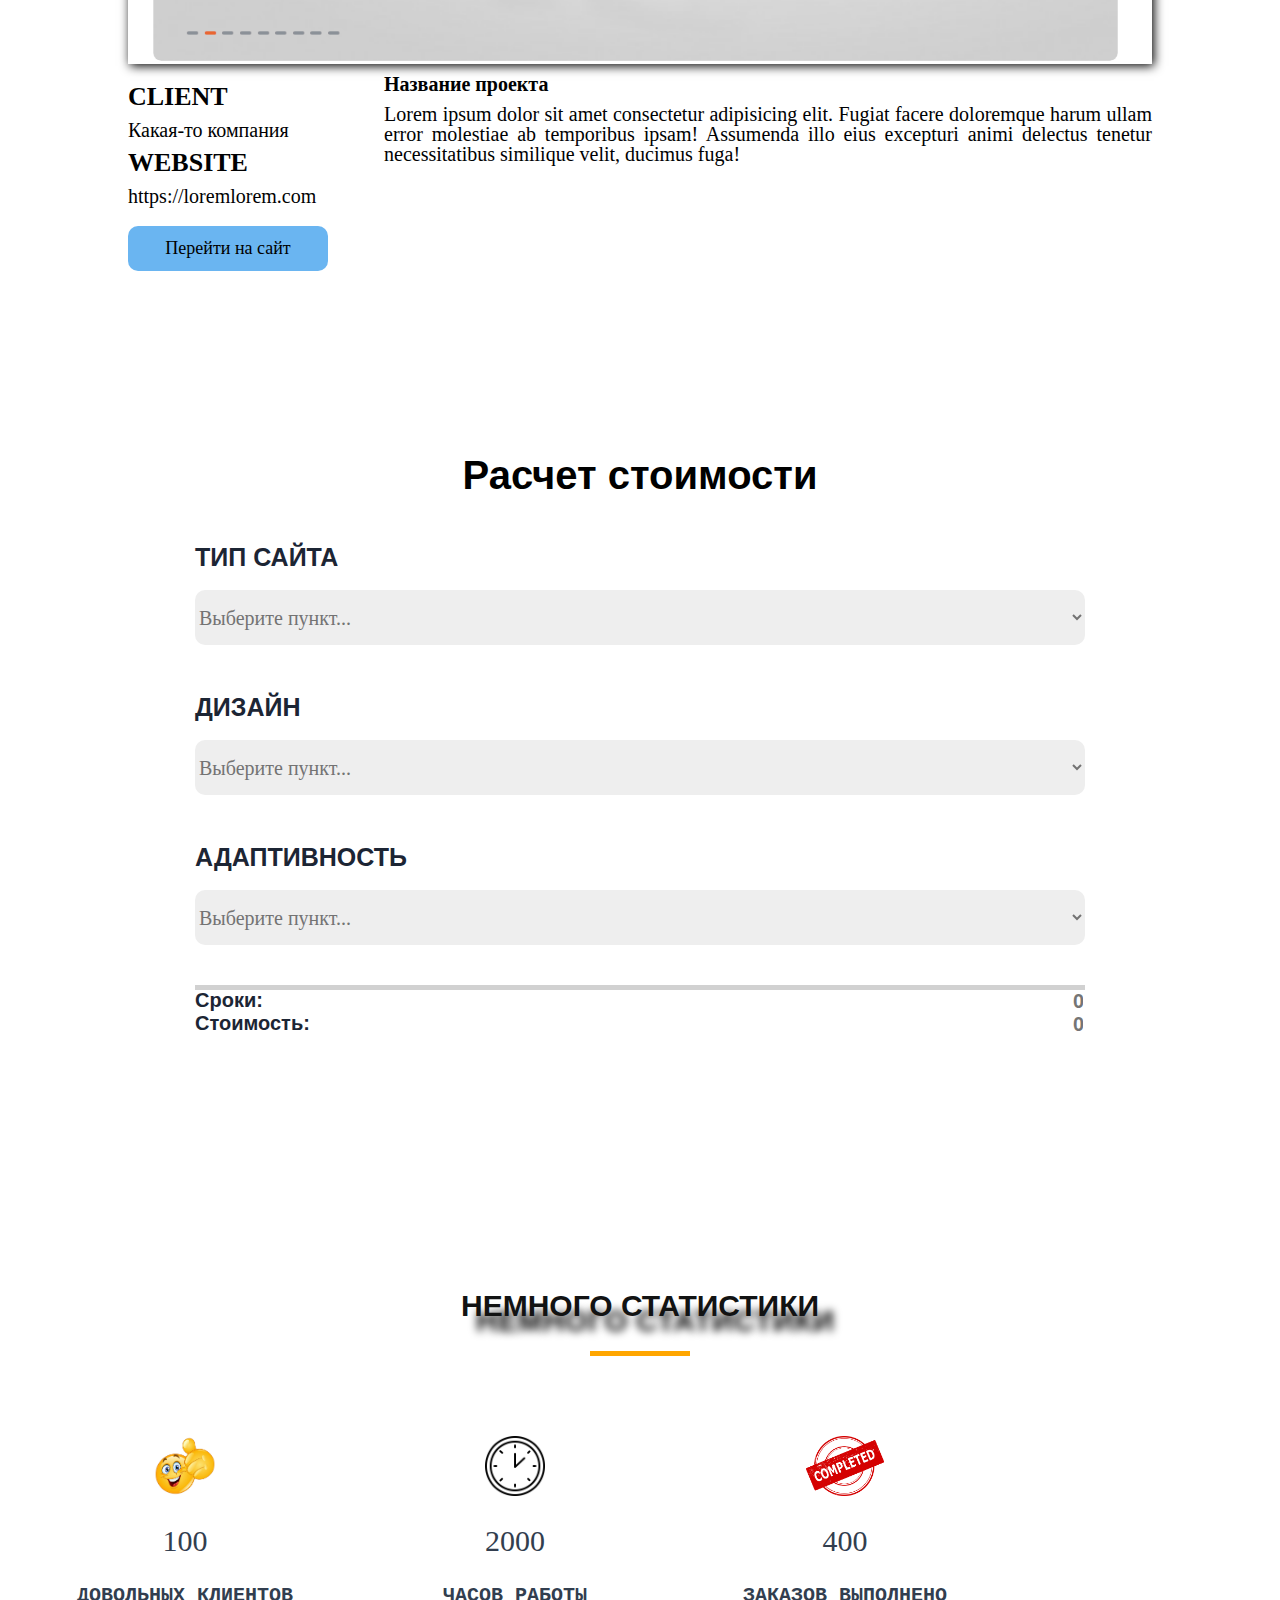
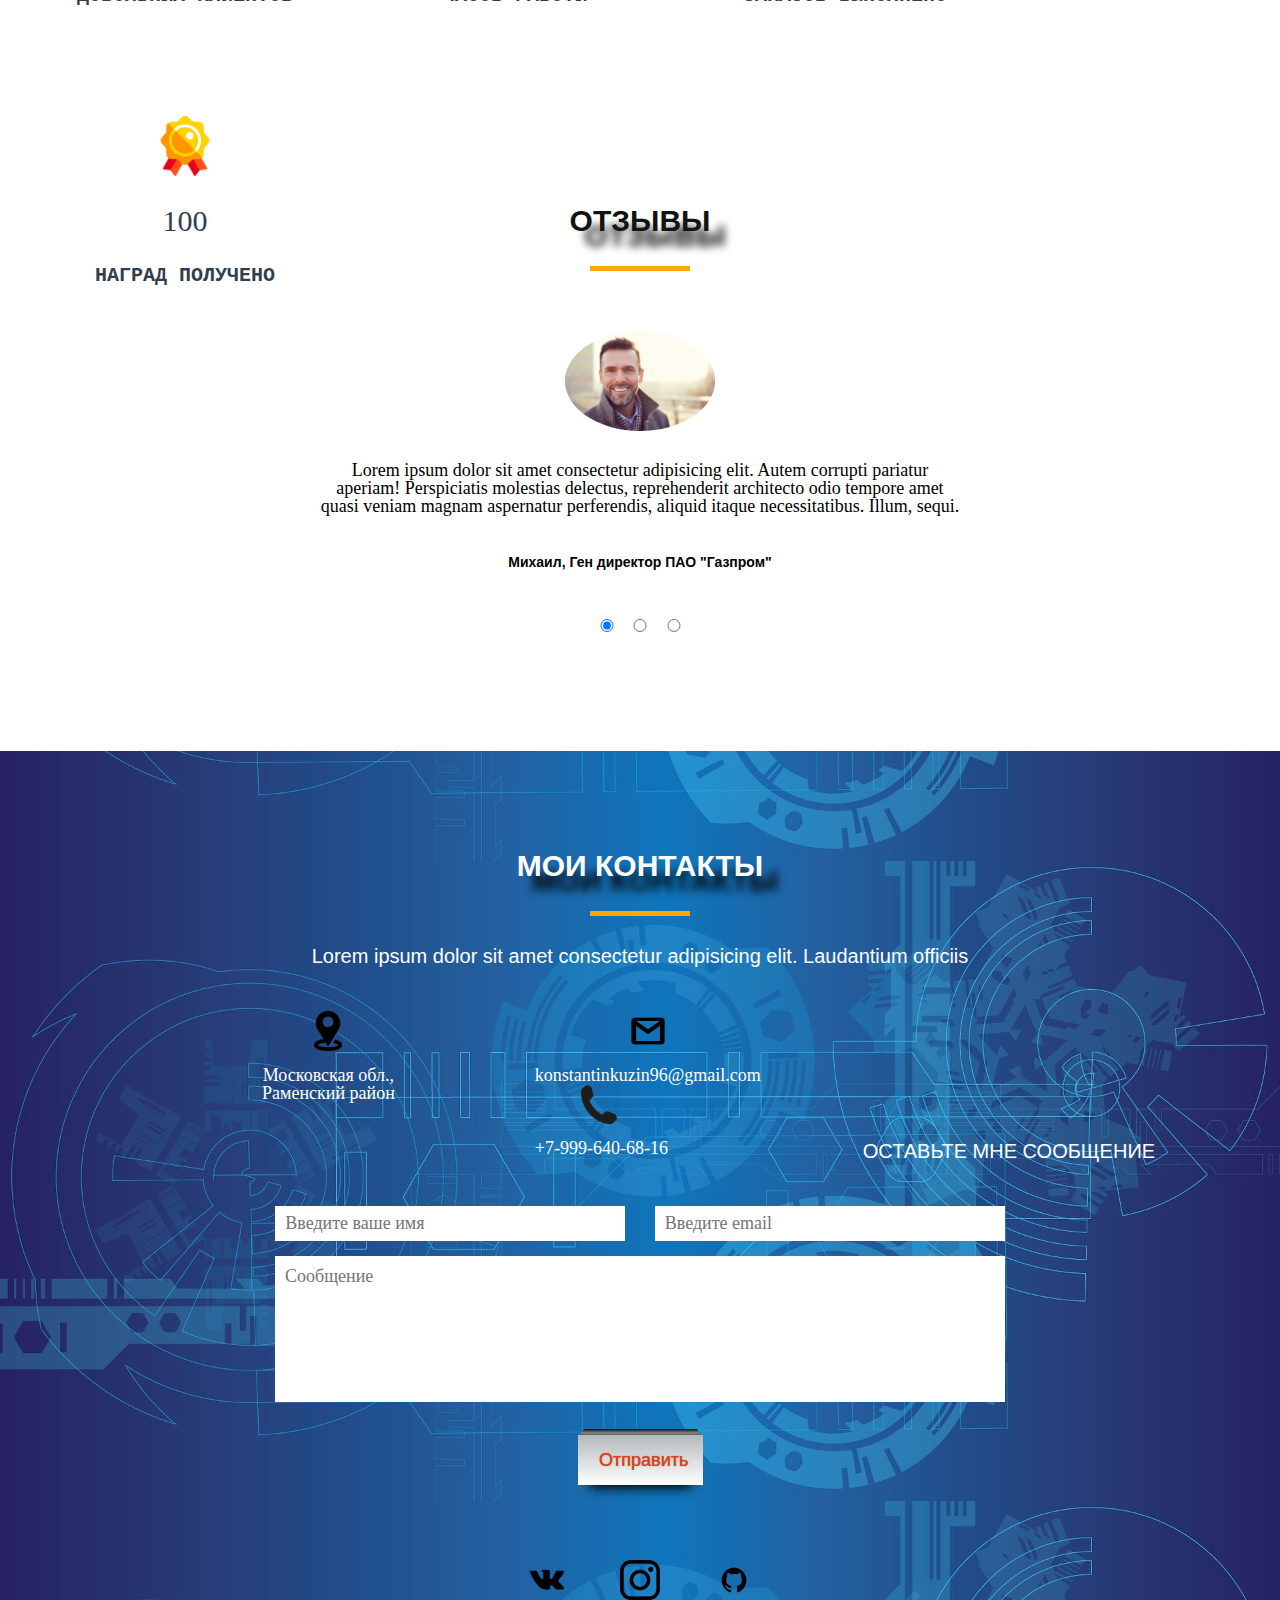
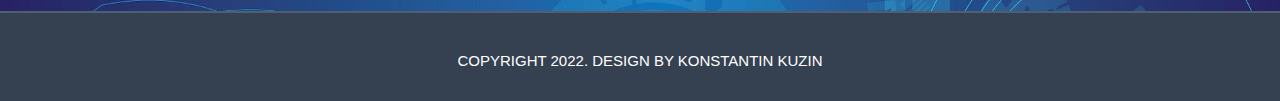
<file: site/src/index.html>
<!DOCTYPE html>
<html lang="en">
<head>
    <meta charset="UTF-8">
    <meta http-equiv="X-UA-Compatible" content="IE=edge">
    <meta name="viewport" content="width=device-width, initial-scale=1.0">
    <meta name="description" content="Описание сайта">
    <meta name="author" content="Константин Кузин">
    <meta name="robots" content="all">
    <title>2 урок практика</title>
    <link rel="stylesheet" href="css/reset.css">
    <link rel="stylesheet" href="css/style.css">

</head>
<body>
    
    <div class="preloader">
        <div class="preloader__row">
          <div class="preloader__item"></div>
          <div class="preloader__item"></div>
        </div>
    </div>
      
    <script>
        window.onload = function () {
          document.body.classList.add('loaded_hiding');
          window.setTimeout(function () {
            document.body.classList.add('loaded');
            document.body.classList.remove('loaded_hiding');
          }, 500);
        }
    </script>

    <header>
        <nav>
            <div class="logo">Константин Кузин</div>
            <div class="menu">
                <ul>
                    <li><a href="#">Обо мне</a></li>
                    <li><a href="#">Услуги</a></li>
                    <li><a href="#">Кейсы</a></li>
                    <li><a href="#">Прайс</a></li>
                    <li><a href="#">Отзывы</a></li>
                    <li><a href="#">Контакты</a></li>
                </ul>
            </div>
        </nav>
    </header>

    <main>
        
        <section class="main">
            <div class="title_container">
                <h1>Привет <br> Я Константин Кузин</h1>
                <h4>Фулл стек веб-разработчик</h4>
                <input type="button" name="" id="" value="Обо мне">
                <input type="button" name="" id="" value="Мои работы">
            </div>
        </section>
        
        <section class="about_me">
            <p class="title">Обо мне</p>
            <hr class="hr-line">
            <img src="img/photo.png" alt="" class="photo">
            <p>Lorem ipsum dolor sit amet consectetur adipisicing elit. 
                Non, magnam quidem labore rerum obcaecati inventore, consectetur 
                ducimus officia fuga eveniet aut, ea dolor laboriosam blanditiis 
                est mollitia beatae aliquid quisquam? Ipsa velit maiores ipsam quia, 
                fugiat obcaecati sapiente numquam nisi!</p>
            <input type="button" name="" id="" value="Скачать резюме">
        </section>

        <section class="skills">
            <p class="title">Что я умею</p>
            <hr class="hr-line">
            <div>
                <img src="img/img1.png" alt="">
                <p class="tit">Веб-дизайн</p>
                <span>Это отрасль веб-разработки и разновидность дизайна, в задачи которой входит 
                    проектирование пользовательских веб-интерфейсов для сайтов или веб-приложений.</span>
            </div>
            <div> 
                <img src="img/img2.png" alt="">
                <p class="tit">Разработка</p>
                <span>Это процесс создания веб-сайта или веб-приложения. Основными этапами процесса 
                    являются веб-дизайн, вёрстка страниц, программирование на стороне клиента и сервера, 
                    а также конфигурирование веб-сервера.</span>
            </div>
            <div>
                <img src="img/img3.png" alt="">
                <p class="tit">SEO-оптимизация</p>
                <span>Это комплекс мероприятий по внутренней и внешней оптимизации для поднятия позиций сайта 
                    в результатах выдачи поисковых систем по определённым запросам пользователей.</span>
            </div>
            <div>
                <img src="img/img4.png" alt="">
                <p class="tit">Маркетинг</p>
                <span>Это деятельность, направленная на удовлетворение рыночных потребностей с целью 
                    извлечения прибыли.</span>
            </div>
        </section>

        <section class="cases">
            <p class="title">Кейсы</p>
            <hr class="hr-line">
            <p>Создание любых кейсов на заказ</p>
            <img src="img/cases.png" alt="">
            <div class="client">
                <p>Client</p>
                <span>Какая-то компания</span>
                <p>Website</p>
                <span>https://loremlorem.com</span>
                <button><a href="https://google.com" target="blank">Перейти на сайт</a></button>
            </div>
            <div class="project">
                <p>Название проекта</p>
                <article>Lorem ipsum dolor sit amet consectetur adipisicing elit. 
                    Fugiat facere doloremque harum ullam error molestiae ab temporibus 
                    ipsam! Assumenda illo eius excepturi animi delectus tenetur necessitatibus 
                    similique velit, ducimus fuga!</article>
            </div>
        </section>

        <section class="price">
            <p>Расчет стоимости</p>
            <form class="type_site">
                <p class="type_site_p">Тип сайта</p>
                <select name="type_sites" id="">
                    <option value="Выберите пункт">Выберите пункт...</option>
                    <option value="Коммерческий сайт">Коммерческий сайт</option>
                    <option value="Информационный сайт">Информационный сайт</option>
                    <option value="Социальный сайт">Социальный сайт</option>
                    <option value="Трафиковый сайт">Трафиковый сайт</option>
                    <option value="Веб-сервис">Веб-сервис</option>
                    <option value="Черное SEO">Черное SEO</option>
                    <option value="Другое">Другое</option>
                </select>
                <p class="type_site_p">Дизайн</p>
                <select name="design" id="">
                    <option value="Выберите пункт">Выберите пункт...</option>
                    <option value="Значение 1">Значение 1</option>
                    <option value="Значение 2">Значение 2</option>
                    <option value="Значение 3">Значение 3</option>
                </select>
                <p class="type_site_p">Адаптивность</p>
                <select name="adaptability" id="">
                    <option value="Выберите пункт">Выберите пункт...</option>
                    <option value="Значение 11">Значение 11</option>
                    <option value="Значение 22">Значение 22</option>
                    <option value="Значение 33">Значение 33</option>
                </select>
                <hr class="hr_price">
                <div class="deadlines">
                    <p>Сроки:</p>
                    <input type="text" name="deadlines" id="" placeholder="0">
                    <p>Стоимость:</p>
                    <input type="text" name="price" id="" placeholder="0">
                </div>
            </form>
        </section>

        <section class="statistic">
            <p class="title">Немного статистики</p>
            <hr class="hr-line">
            <div>
                <img src="img/img5.png" alt="">
                <p class="stat">100</p>
                <p>довольных клиентов</p>
            </div>
            <div>
                <img src="img/img6.png" alt="">
                <p class="stat">2000</p>
                <p>часов работы</p>
            </div>
            <div>
                <img src="img/img7.png" alt="">
                <p class="stat">400</p>
                <p>заказов выполнено</p>
            </div>
            <div>
                <img src="img/img8.png" alt="">
                <p class="stat">100</p>
                <p>наград получено</p>
            </div>
        </section>

        <section class="reviews">
            <p class="title">Отзывы</p>
            <hr class="hr-line">
            <div class="articles">
                <img src="img/rev1.jpeg" alt="">
                <article>Lorem ipsum dolor sit amet consectetur adipisicing elit. Autem corrupti 
                    pariatur aperiam! Perspiciatis molestias delectus, reprehenderit architecto 
                    odio tempore amet quasi veniam magnam aspernatur perferendis, aliquid itaque 
                    necessitatibus. Illum, sequi.</article>
                <p><b>Михаил</b>, Ген директор ПАО "Газпром"</p>
            </div>
            <div class="form_radio">
                <input type="radio" name="1" id="" value="1" checked>
                <input type="radio" name="1" id="" value="2">
                <input type="radio" name="1" id="" value="3">
            </div>
        </section>

        <section class="contacts">
            <p class="title2">Мои контакты</p>
            <hr class="hr-line">
            <p>Lorem ipsum dolor sit amet consectetur adipisicing elit. Laudantium officiis</p>
            <div class="contacts1">
                <div>
                    <img src="img/cont1.png" alt="">
                    <p>Московская обл., <br>Раменский район</p>
                </div>
                <div>
                    <img src="img/cont2.png" alt=""> <br>
                    <a href="https://konstantinkuzin96@gmail.com">konstantinkuzin96@gmail.com</a>
                </div>
                <div>
                    <img src="img/cont3.png" alt="">
                    <p>+7-999-640-68-16</p>
                </div>
            </div>
            <div class="message">
                <p>Оставьте мне сообщение</p>
                <form type="message_form">
                    <input type="text" class="message1" name="" id="" placeholder="Введите ваше имя">
                    <input type="email" class="message1" name="" id="" placeholder="Введите email">
                    <br>
                    <textarea name="" id="" cols="50" rows="6" placeholder="Сообщение"></textarea>
                    <br>
                    <input type="button" class="message2" name="" id="" value="Отправить">
                </form>
            </div>
            <a href="https://vk.com/freeborn_east" target="blank"><img src="img/cont4.png" alt="" class="cont_img"></a>
            <a href="https://instagram.com/6_minut_nazad" target="blank"><img src="img/cont5.png" alt="" class="cont_img"></a>
            <a href="https://github.com/FreebornEast" target="blank"><img src="img/cont6.png" alt="" class="cont_img"></a>
        </section>

        <section class="map">
            <p>
                <script type="text/javascript" charset="utf-8" async src="https://api-maps.yandex.ru/services/constructor/1.0/js/?um=constructor%3A90f901508fde9ac7e80ad36e6a79742fdcc08646d3475340deff338dfb41469e&amp;width=100%&amp;height=350&amp;lang=ru_RU&amp;scroll=true"></script>
            </p>
        </section>

    </main>

    <footer>
        <p>Copyright 2022. design by Konstantin Kuzin</p>
    </footer>

</body>
</html>
</file>
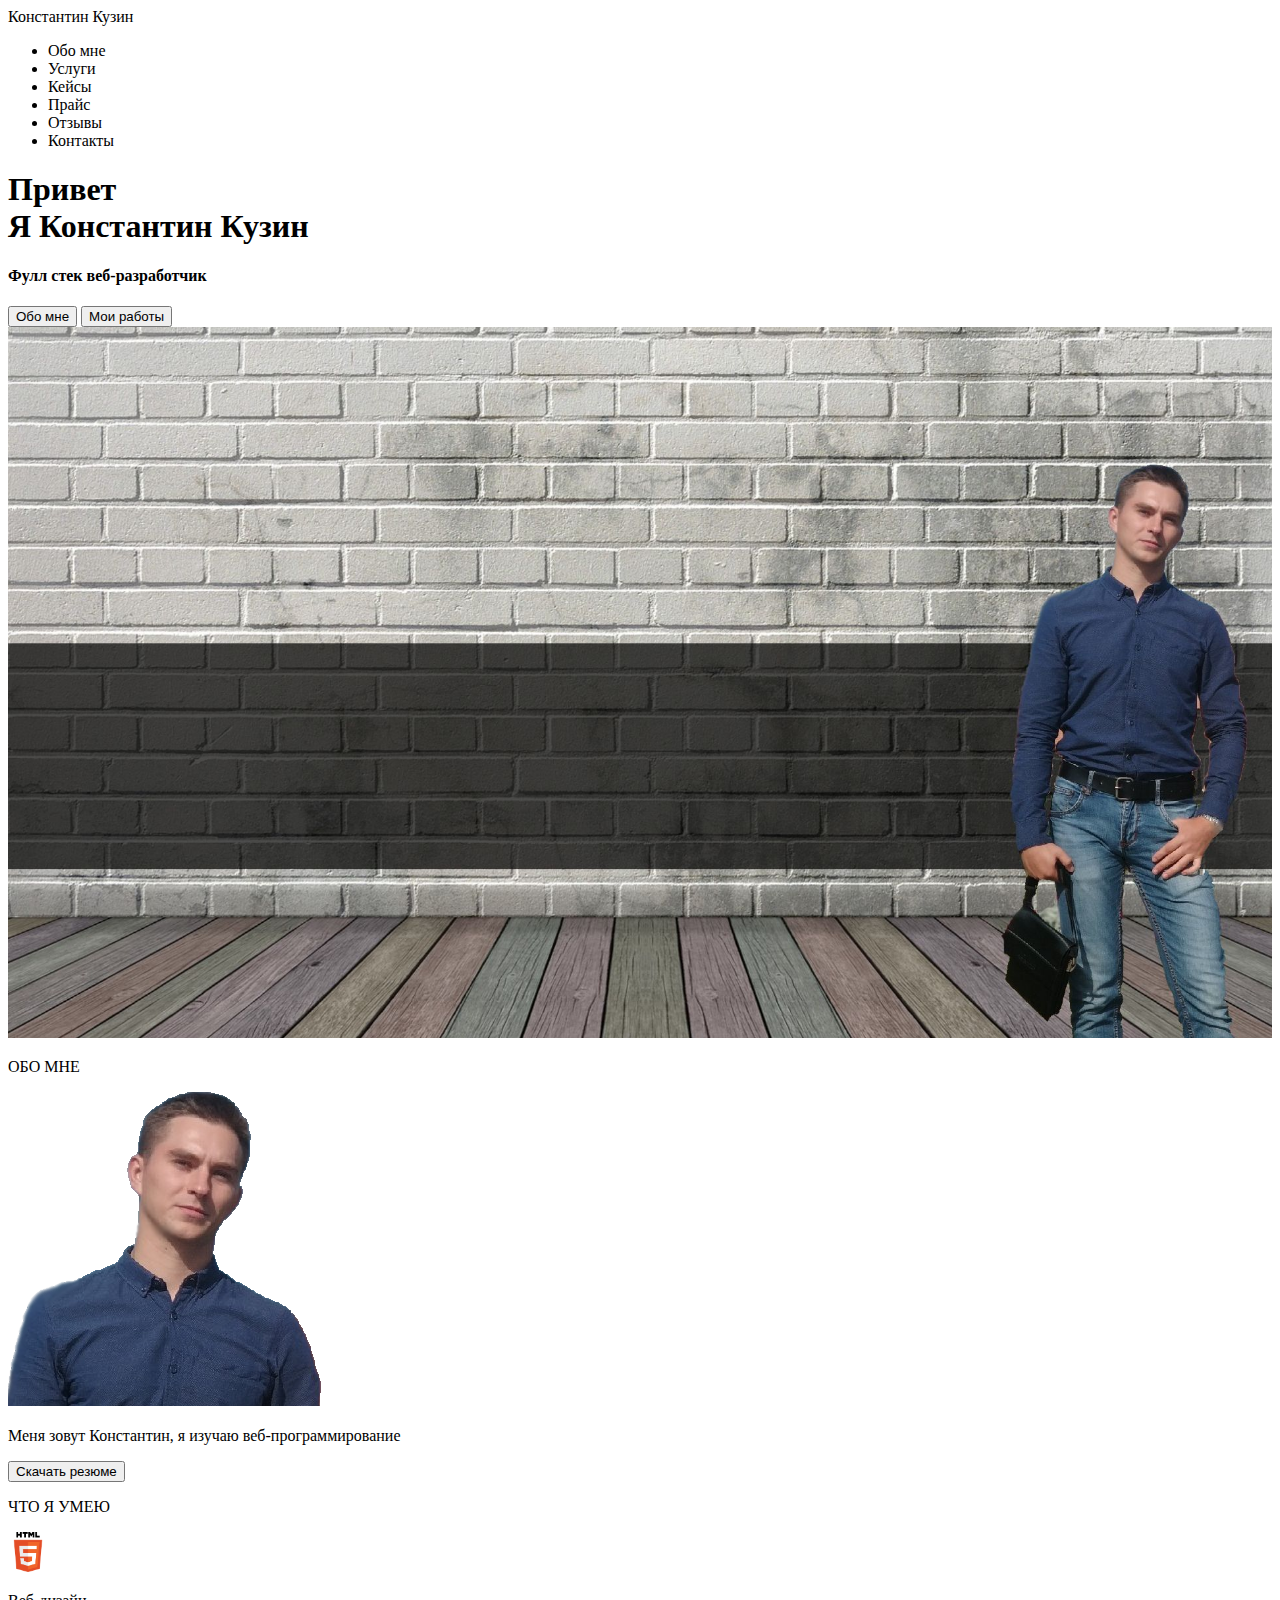
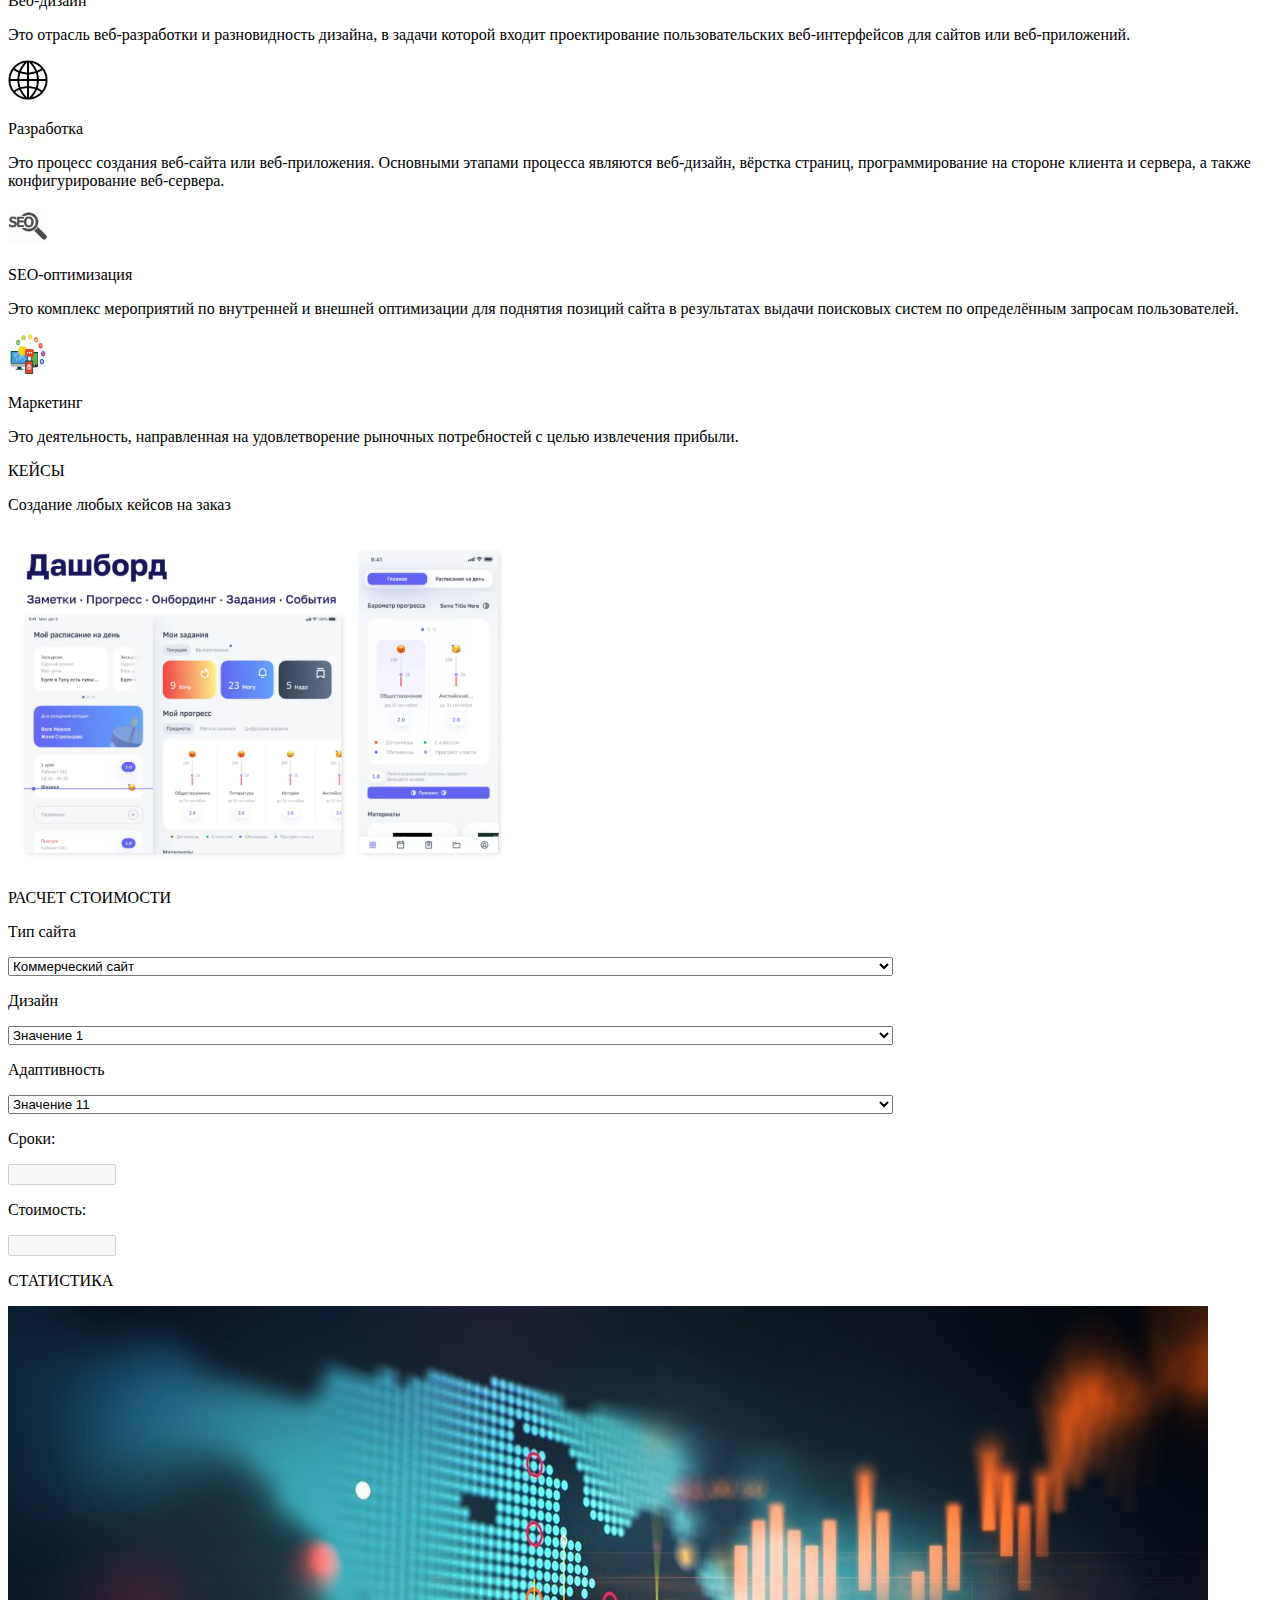
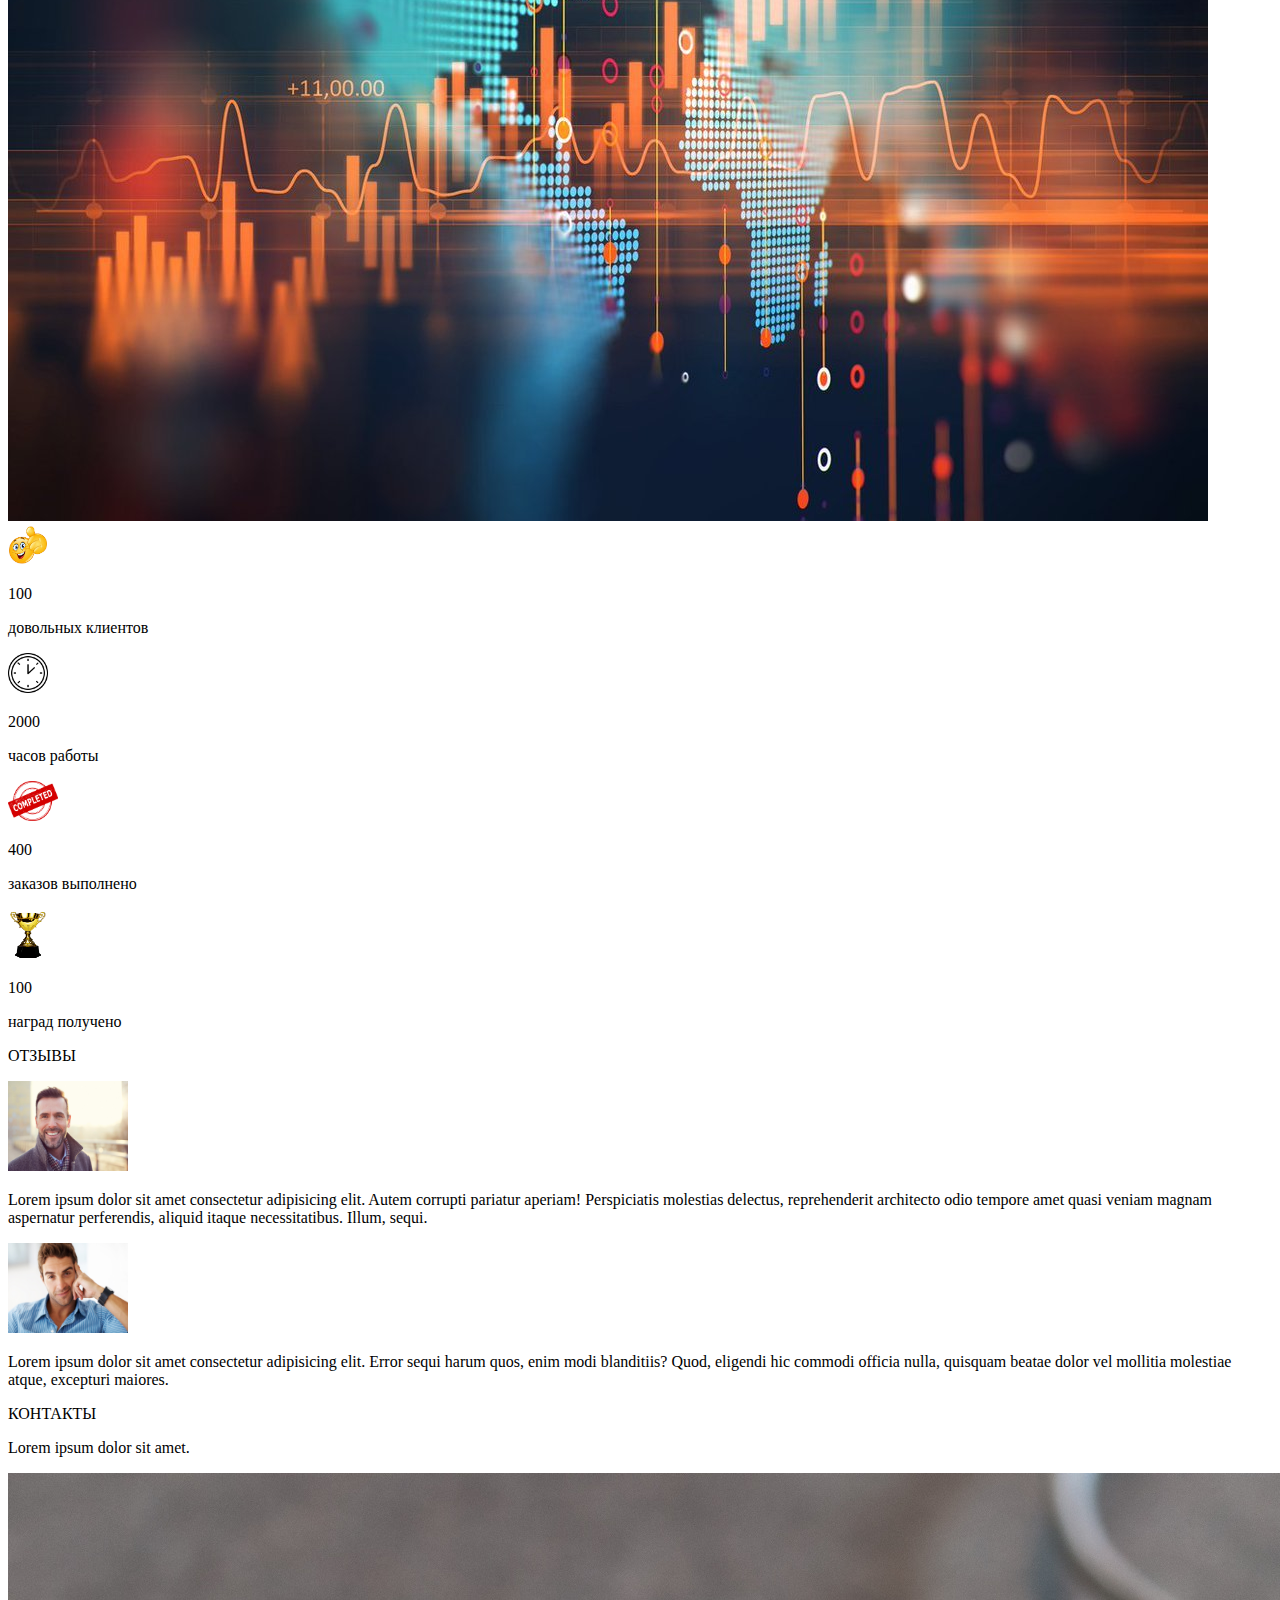
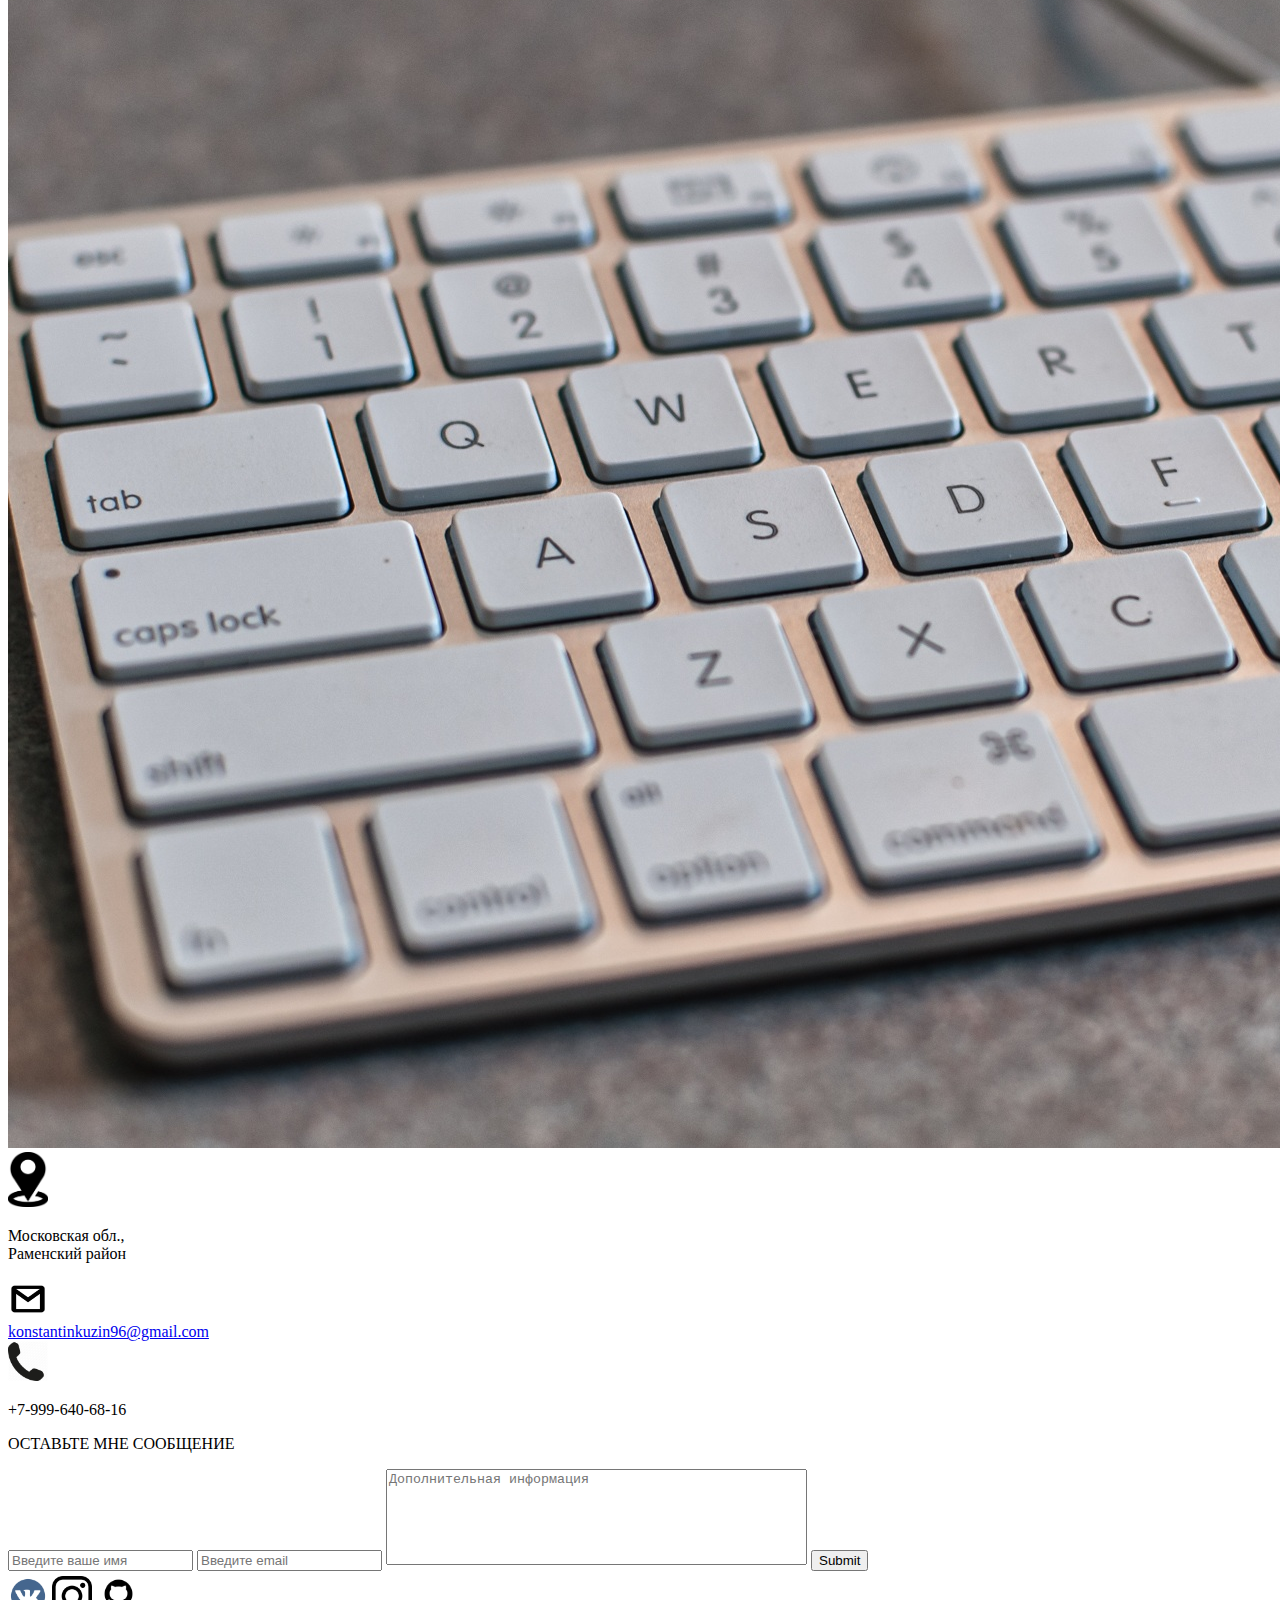
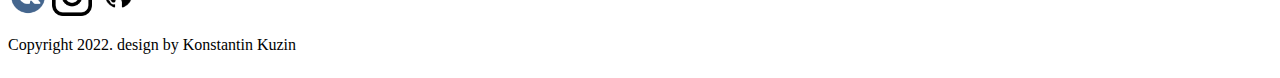
<file: DZ no table/src/practice2 no table.html>
<!DOCTYPE html>
<html lang="en">
<head>
    <meta charset="UTF-8">
    <meta http-equiv="X-UA-Compatible" content="IE=edge">
    <meta name="viewport" content="width=device-width, initial-scale=1.0">
    <meta name="description" content="Описание сайта">
    <meta name="author" content="Константин Кузин">
    <meta name="robots" content="all">
    <title>2 урок практика</title>

</head>
<body>
    
    <header>
        <nav>
            <div class="logo">Константин Кузин</div>
            <div class="menu">
                <ul>
                    <li>Обо мне</li>
                    <li>Услуги</li>
                    <li>Кейсы</li>
                    <li>Прайс</li>
                    <li>Отзывы</li>
                    <li>Контакты</li>
                </ul>
            </div>
        </nav>
    </header>

    <div class="main">

        <div class="title_container">
            <h1>Привет <br> Я Константин Кузин</h1>
            <h4>Фулл стек веб-разработчик</h4>
            <input type="submit" value="Обо мне">
            <input type="submit" value="Мои работы">
            <img src="img/background.jpg" alt="" style="width: 100%;">
        </div>

        <div class="about_me">
            <p>ОБО МНЕ</p>
            <img src="img/photo.png" alt="" class="round">
            <p>Меня зовут Константин, я изучаю веб-программирование</p>
            <input type="submit" value="Скачать резюме">
        </div>

        <div class="skills">
            <p>ЧТО Я УМЕЮ</p>
            <div>
                <img src="img/img1.png" alt="" style="width: 40px; height: 40px;">
                <p>Веб-дизайн</p>
                <p>Это отрасль веб-разработки и разновидность дизайна, в задачи которой входит 
                    проектирование пользовательских веб-интерфейсов для сайтов или веб-приложений.</p>
            </div>
            <div> 
                <img src="img/img2.png" alt="" style="width: 40px; height: 40px;">
                <p>Разработка</p>
                <p>Это процесс создания веб-сайта или веб-приложения. Основными этапами процесса 
                    являются веб-дизайн, вёрстка страниц, программирование на стороне клиента и сервера, 
                    а также конфигурирование веб-сервера.</p>
            </div>
            <div>
                <img src="img/img3.png" alt="" style="width: 40px; height: 40px;">
                <p>SEO-оптимизация</p>
                <p>Это комплекс мероприятий по внутренней и внешней оптимизации для поднятия позиций сайта 
                    в результатах выдачи поисковых систем по определённым запросам пользователей.</p>
            </div>
            <div>
                <img src="img/img4.png" alt="" style="width: 40px; height: 40px;">
                <p>Маркетинг</p>
                <p>Это деятельность, направленная на удовлетворение рыночных потребностей с целью извлечения прибыли.</p>
            </div>
        </div>

        <div class="cases">
            <p>КЕЙСЫ</p>
            <p>Создание любых кейсов на заказ</p>
            <img src="img/cases.png" alt="" style="width: 40%; height: 60%;">
        </div>

        <div class="price">
            <p>РАСЧЕТ СТОИМОСТИ</p>
            <p>Тип сайта</p>
            <select name="type_sites" id="" style="width:70%">
                <option value="Коммерческий сайт">Коммерческий сайт</option>
                <option value="Информационный сайт">Информационный сайт</option>
                <option value="Социальный сайт">Социальный сайт</option>
                <option value="Трафиковый сайт">Трафиковый сайт</option>
                <option value="Веб-сервис">Веб-сервис</option>
                <option value="Черное SEO">Черное SEO</option>
                <option value="Другое">Другое</option>
            </select>
            <p>Дизайн</p>
            <select name="design" id="" style="width:70%">
                <option value="Значение 1">Значение 1</option>
                <option value="Значение 2">Значение 2</option>
                <option value="Значение 3">Значение 3</option>
            </select>
            <p>Адаптивность</p>
            <select name="adaptability" id="" style="width:70%">
                <option value="Значение 11">Значение 11</option>
                <option value="Значение 22">Значение 22</option>
                <option value="Значение 33">Значение 33</option>
            </select>
            <p>Сроки:</p>
            <input type="text" name="deadlines" id="" disabled style="width: 100px;">
            <p>Стоимость:</p>
            <input type="text" name="price" id="" disabled style="width: 100px;">
        </div>

        <div class="statistic">
            <p>СТАТИСТИКА</p>
            <img src="img/statistic.jpg" alt="">
            <div>
                <img src="img/img5.png" alt="" style="width: 40px; height: 40px;">
                <p>100</p>
                <p>довольных клиентов</p>
            </div>
            <div>
                <img src="img/img6.png" alt="" style="width: 40px; height: 40px;">
                <p>2000</p>
                <p>часов работы</p>
            </div>
            <div>
                <img src="img/img7.png" alt="" style="width: 50px; height: 40px;">
                <p>400</p>
                <p>заказов выполнено</p>
            </div>
            <div>
                <img src="img/img8.png" alt="" style="width: 40px; height: 50px;">
                <p>100</p>
                <p>наград получено</p>
            </div>
        </div>

        <div class="reviews">
            <p>ОТЗЫВЫ</p>
            <img src="img/rev1.jpeg" alt="" style="width: 120px; height: 90px;">
            <p>Lorem ipsum dolor sit amet consectetur adipisicing elit. Autem corrupti 
                pariatur aperiam! Perspiciatis molestias delectus, reprehenderit architecto 
                odio tempore amet quasi veniam magnam aspernatur perferendis, aliquid itaque 
                necessitatibus. Illum, sequi.</p>
            <img src="img/rev2.jpg" alt="" style="width: 120px; height: 90px;">
            <p>Lorem ipsum dolor sit amet consectetur adipisicing elit. Error sequi harum quos, 
                enim modi blanditiis? Quod, eligendi hic commodi officia nulla, quisquam beatae  
                dolor vel mollitia molestiae atque, excepturi maiores.</p>
        </div>

        <div class="contacts">
            <p>КОНТАКТЫ</p>
            <p>Lorem ipsum dolor sit amet.</p>
            <img src="img/cont.jpg" alt="">
            <div>
                <img src="img/cont1.png" alt="" style="width: 40px; height: 55px;">
                <p>Московская обл., <br>Раменский район</p>
            </div>
            <div>
                <img src="img/cont2.png" alt="" style="width: 40px; height: 40px;"> <br>
                <a href="https://konstantinkuzin96@gmail.com">konstantinkuzin96@gmail.com</a>
            </div>
            <div>
                <img src="img/cont3.png" alt="" style="width: 40px; height: 40px;">
                <p>+7-999-640-68-16</p>
            </div>

            <div class="message">
                <p>ОСТАВЬТЕ МНЕ СООБЩЕНИЕ</p>
                <input type="text" name="" id="" placeholder="Введите ваше имя">
                <input type="email" name="" id="" placeholder="Введите email">
                <textarea name="" id="" cols="50" rows="6" placeholder="Дополнительная информация" style="resize: none;"></textarea>
                <input type="submit" name="" id="" placeholder="ОТПРАВИТЬ">
            </div>
            <a href="https://vk.com/freeborn_east" target="blank"><img src="img/cont4.png" alt="" style="width: 40px; height: 40px;"></a>
            <a href="https://instagram.com/6_minut_nazad" target="blank"><img src="img/cont5.png" alt="" style="width: 40px; height: 40px;"></a>
            <a href="https://github.com/FreebornEast" target="blank"><img src="img/cont6.png" alt="" style="width: 45px; height: 45px;"></a>
            <table>
        </div>
        <div class="map">
            <p>
                <script type="text/javascript" charset="utf-8" async src="https://api-maps.yandex.ru/services/constructor/1.0/js/?um=constructor%3A90f901508fde9ac7e80ad36e6a79742fdcc08646d3475340deff338dfb41469e&amp;width=437&amp;height=240&amp;lang=ru_RU&amp;scroll=true"></script>
            </p>
        </div>
    </div>
    
    <footer>
        <p>Copyright 2022. design by Konstantin Kuzin</p>
    </footer>

</body>
</html>
</file>
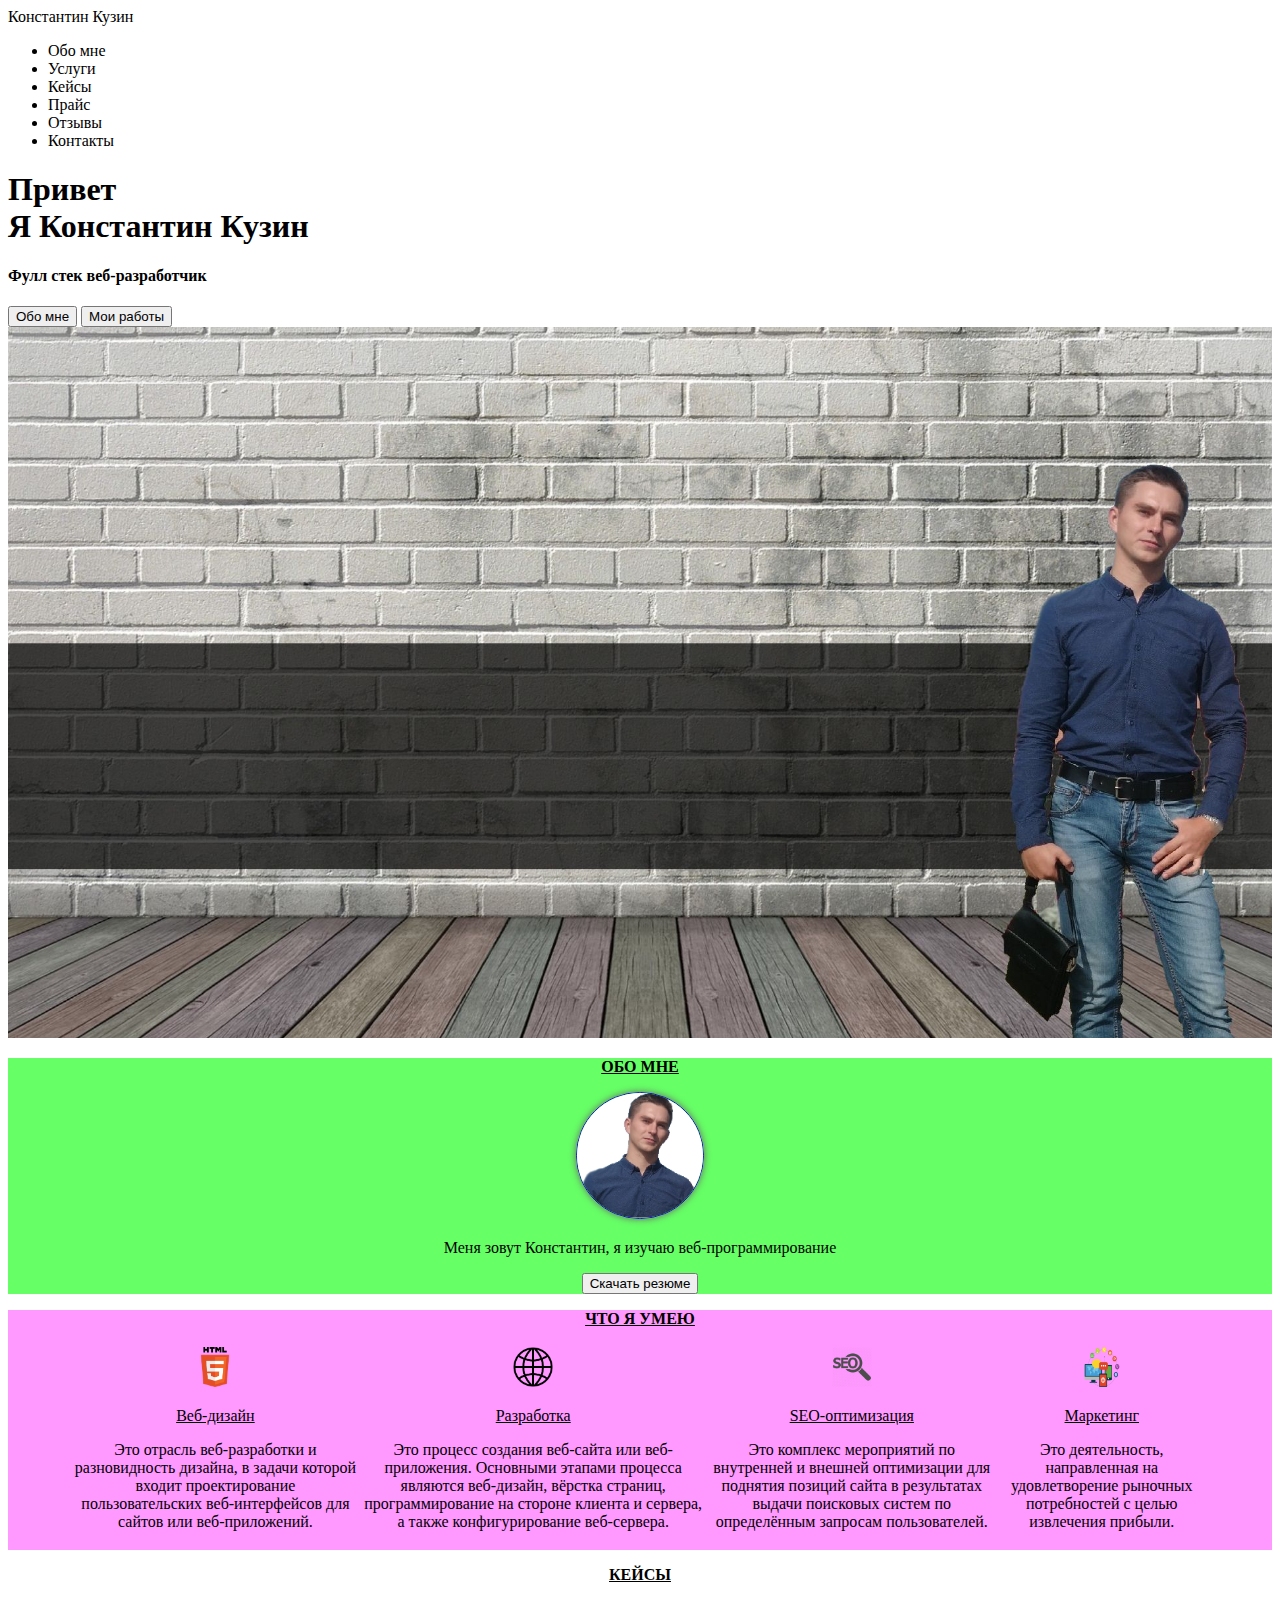
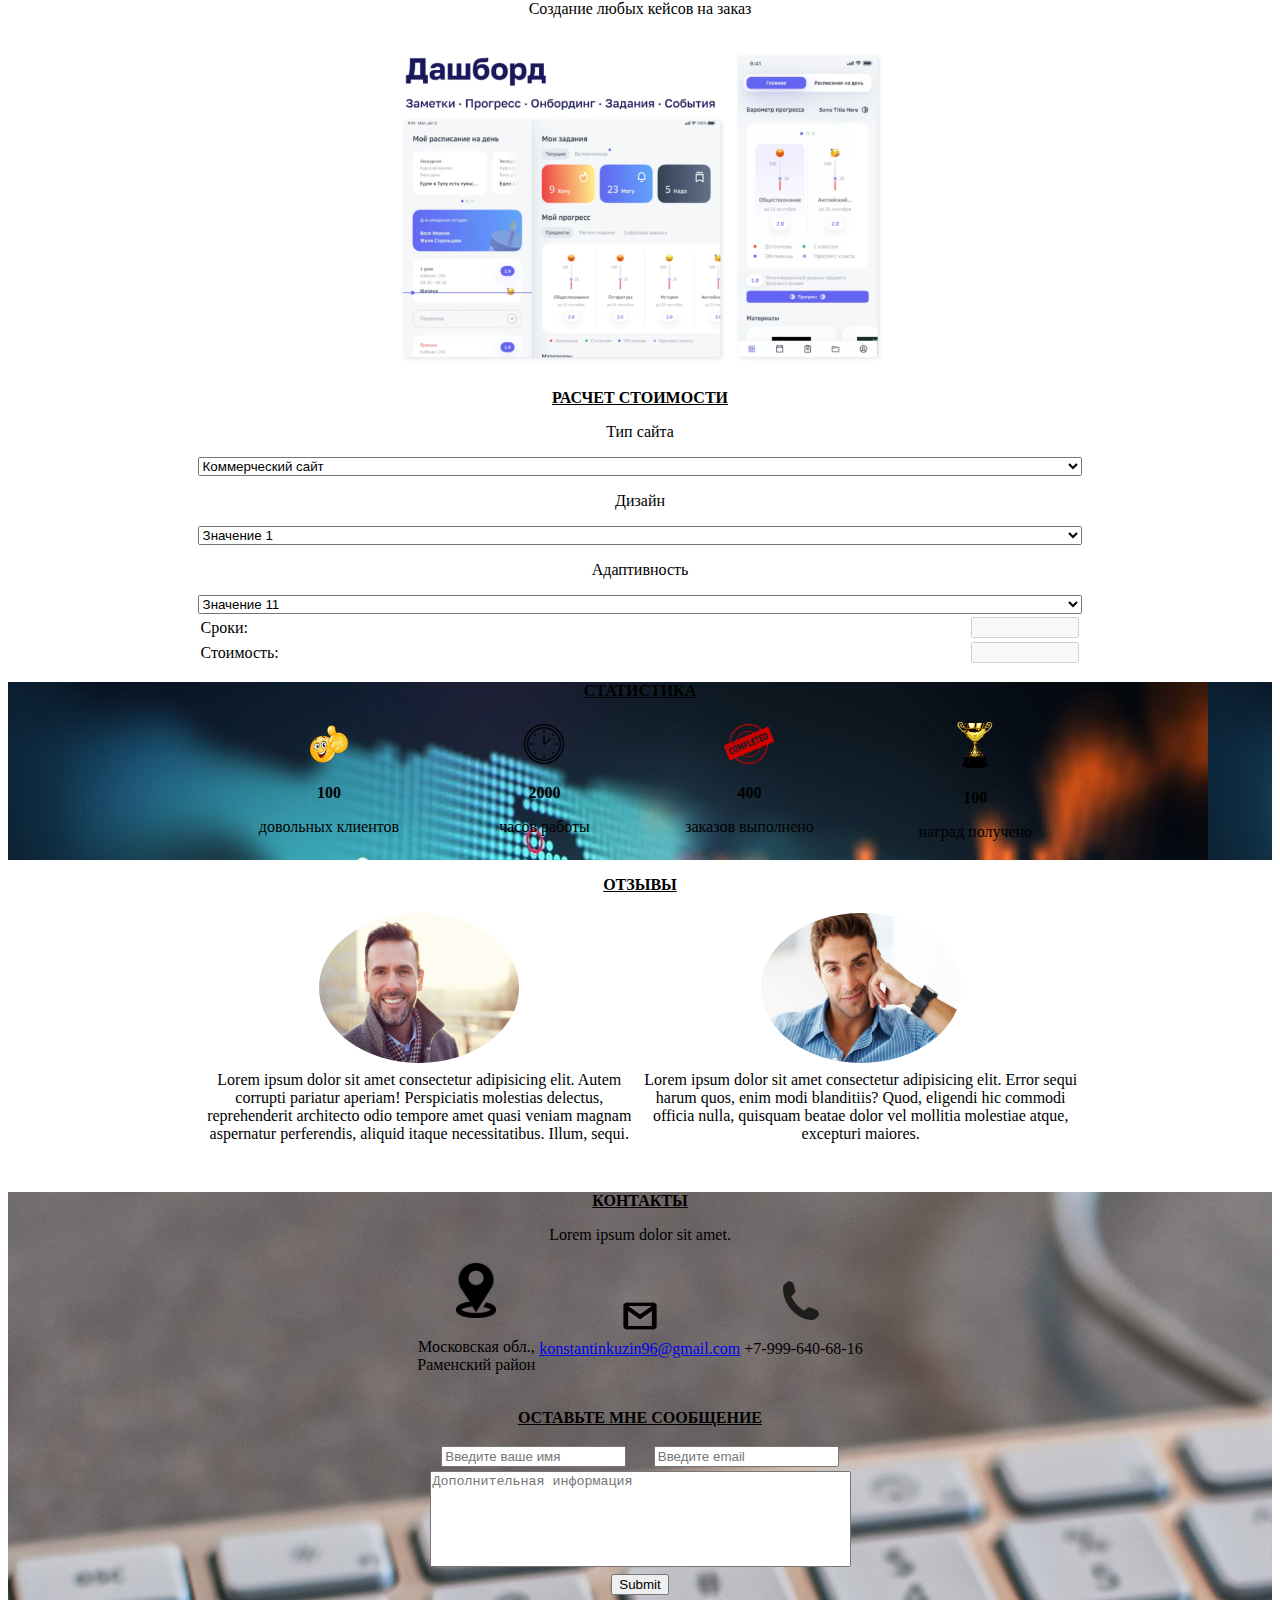
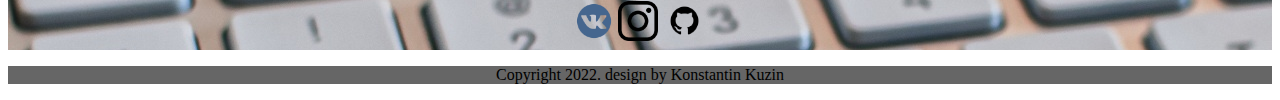
<file: DZ/src/practice2.html>
<!DOCTYPE html>
<html lang="en">
<head>
    <meta charset="UTF-8">
    <meta http-equiv="X-UA-Compatible" content="IE=edge">
    <meta name="viewport" content="width=device-width, initial-scale=1.0">
    <meta name="description" content="Описание сайта">
    <meta name="author" content="Константин Кузин">
    <meta name="robots" content="all">
    <title>2 урок практика</title>
    <style>
        .round {
         border-radius: 200px; /* Радиус скругления */
         border: 1px solid rgb(26, 13, 204); /* Параметры рамки */
         box-shadow: 0 0 7px #666; /* Параметры тени */
         width: 10%;
         height: 10%;
        }
       </style>
</head>
<body>
    
    <header>
        <nav>
            <div class="logo">Константин Кузин</div>
            <div class="menu">
                <ul>
                    <li>Обо мне</li>
                    <li>Услуги</li>
                    <li>Кейсы</li>
                    <li>Прайс</li>
                    <li>Отзывы</li>
                    <li>Контакты</li>
                </ul>
            </div>
        </nav>
    </header>

    <div class="main">

        <div class="title_container">
            <h1>Привет <br> Я Константин Кузин</h1>
            <h4>Фулл стек веб-разработчик</h4>
            <input type="submit" value="Обо мне">
            <input type="submit" value="Мои работы">
            <img src="img/background.jpg" alt="" style="width: 100%;">
        </div>

        <div class="about_me", style="background-color:#66ff66;" align="center">
            <p><b><u>ОБО МНЕ</u></b></p>
            <img src="img/photo.png" alt="" class="round">
            <p>Меня зовут Константин, я изучаю веб-программирование</p>
            <input type="submit" value="Скачать резюме">
        </div>

        <div class="skills", style="background-color: #ff99ff;" align="center">
            <p><b><u>ЧТО Я УМЕЮ</u></b></p>
            <table style="width: 90%;">
                <tr align="center">
                    <td>
                        <div>
                            <img src="img/img1.png" alt="" style="width: 40px; height: 40px;">
                            <p><u>Веб-дизайн</u></p>
                            <p>Это отрасль веб-разработки и разновидность дизайна, в задачи которой входит 
                                проектирование пользовательских веб-интерфейсов для сайтов или веб-приложений.</p>
                            </div>
                    </td>
                    <td>
                        <div> 
                            <img src="img/img2.png" alt="" style="width: 40px; height: 40px;">
                            <p><u>Разработка</u></p>
                            <p>Это процесс создания веб-сайта или веб-приложения. Основными этапами процесса 
                                являются веб-дизайн, вёрстка страниц, программирование на стороне клиента и сервера, 
                                а также конфигурирование веб-сервера.</p>
                            </div>
                    </td>
                    <td>
                        <div>
                            <img src="img/img3.png" alt="" style="width: 40px; height: 40px;">
                            <p><u>SEO-оптимизация</u></p>
                            <p>Это комплекс мероприятий по внутренней и внешней оптимизации для поднятия позиций сайта 
                                в результатах выдачи поисковых систем по определённым запросам пользователей.</p>
                            </div>
                    </td>
                    <td>
                        <div>
                            <img src="img/img4.png" alt="" style="width: 40px; height: 40px;">
                            <p><u>Маркетинг</u></p>
                            <p>Это деятельность, направленная на удовлетворение рыночных потребностей с целью извлечения прибыли.</p>
                        </div>
                    </td>
                </tr>
            </table>
        </div>

        <div class="cases" align="center">
            <p><b><u>КЕЙСЫ</u></b></p>
            <p>Создание любых кейсов на заказ</p>
            <img src="img/cases.png" alt="" style="width: 40%; height: 60%;" align="center">
        </div>

        <div class="price" align="center">
            <p><b><u>РАСЧЕТ СТОИМОСТИ</u></b></p>
            <p>Тип сайта</p>
            <select name="type_sites" id="" style="width:70%">
                <option value="Коммерческий сайт">Коммерческий сайт</option>
                <option value="Информационный сайт">Информационный сайт</option>
                <option value="Социальный сайт">Социальный сайт</option>
                <option value="Трафиковый сайт">Трафиковый сайт</option>
                <option value="Веб-сервис">Веб-сервис</option>
                <option value="Черное SEO">Черное SEO</option>
                <option value="Другое">Другое</option>
            </select>
            <p>Дизайн</p>
            <select name="design" id="" style="width:70%">
                <option value="Значение 1">Значение 1</option>
                <option value="Значение 2">Значение 2</option>
                <option value="Значение 3">Значение 3</option>
            </select>
            <p>Адаптивность</p>
            <select name="adaptability" id="" style="width:70%">
                <option value="Значение 11">Значение 11</option>
                <option value="Значение 22">Значение 22</option>
                <option value="Значение 33">Значение 33</option>
            </select>
            <table width="70%">
                <tr>
                    <td>Сроки:</td>
                    <td align="right"><input type="text" name="deadlines" id="" disabled style="width: 100px;"></td>
                </tr>
                <tr>
                    <td>Стоимость:</td>
                    <td align="right"><input type="text" name="price" id="" disabled style="width: 100px;"></td>
                </tr>
            </table>
        </div>

        <div class="statistic" style="background-image: url(img/statistic.jpg);" align="center">
            <p><b><u>СТАТИСТИКА</u></b></p> 
            <table width="70%">
                <tr>
                    <td>
                        <div align="center">
                            <img src="img/img5.png" alt="" style="width: 40px; height: 40px;">
                            <p><b>100</b></p>
                            <p>довольных клиентов</p>
                        </div>
                    </td>
                    <td>
                        <div align="center">
                            <img src="img/img6.png" alt="" style="width: 40px; height: 40px;">
                            <p><b>2000</b></p>
                            <p>часов работы</p>
                        </div>
                    </td>
                    <td>
                        <div align="center">
                            <img src="img/img7.png" alt="" style="width: 50px; height: 40px;">
                            <p><b>400</b></p>
                            <p>заказов выполнено</p>
                        </div>
                    </td>
                    <td>
                        <div align="center">
                            <img src="img/img8.png" alt="" style="width: 40px; height: 50px;">
                            <p><b>100</b></p>
                            <p>наград получено</p>
                        </div>
                    </td>
                </tr>
            </table>
        </div>

        <div class="reviews" style="width: 100%; height: 300px;">
            <p align="center"><b><u>ОТЗЫВЫ</u></b></p>
            <table width="70%" align="center">
                <tr align="center">
                    <td style="width: 50%;">
                        <img src="img/rev1.jpeg" alt="" style="width: 200px; height: 150px; border-radius: 60%;">
                    </td>
                    <td>
                        <img src="img/rev2.jpg" alt="" style="width: 200px; height: 150px; border-radius: 60%;">
                    </td>
                </tr>
                <tr align="center">
                    <td>
                        Lorem ipsum dolor sit amet consectetur adipisicing elit. Autem corrupti 
                        pariatur aperiam! Perspiciatis molestias delectus, reprehenderit architecto 
                        odio tempore amet quasi veniam magnam aspernatur perferendis, aliquid itaque 
                        necessitatibus. Illum, sequi.
                    </td>
                    <td>
                        Lorem ipsum dolor sit amet consectetur adipisicing elit. Error sequi harum quos, 
                        enim modi blanditiis? Quod, eligendi hic commodi officia nulla, quisquam beatae  
                        dolor vel mollitia molestiae atque, excepturi maiores.
                    </td>
                </tr>
            </table>
        </div>

        <div class="contacts" align="center" style="background-image: url(img/cont.jpg);">
            <p><b><u>КОНТАКТЫ</u></b></p>
            <p>Lorem ipsum dolor sit amet.</p>
            
            <table align="center">
                <tr align="center">
                    <td>
                        <div>
                            <img src="img/cont1.png" alt="" style="width: 40px; height: 55px;">
                            <p>Московская обл., <br>Раменский район</p>
                        </div>
                    </td>
                    <td align="center">
                        <div>
                            <img src="img/cont2.png" alt="" style="width: 40px; height: 40px;"> <br>
                            <a href="https://konstantinkuzin96@gmail.com">konstantinkuzin96@gmail.com</a>
                        </div>
                    </td>
                    <td>
                        <div>
                            <img src="img/cont3.png" alt="" style="width: 40px; height: 40px;">
                            <p>+7-999-640-68-16</p>
                        </div>
                    </td>
                </tr>
            </table>
            <div class="message">
                <p><b><u>ОСТАВЬТЕ МНЕ СООБЩЕНИЕ</u></b></p>
                <table align="center">
                    <tr align="center">
                        <th>
                            <input type="text" name="" id="" placeholder="Введите ваше имя">
                        </th>
                        <th>
                            <input type="email" name="" id="" placeholder="Введите email">
                        </th>
                    </tr>
                    <tr align="center">
                        <td colspan="2">
                            <textarea name="" id="" cols="50" rows="6" placeholder="Дополнительная информация" style="resize: none;"></textarea>
                        </td>
                    </tr>
                </table>
                <input type="submit" name="" id="" placeholder="ОТПРАВИТЬ">
            </div>
            <table>
                <tr>
                    <td>
                        <a href="https://vk.com/freeborn_east" target="blank"><img src="img/cont4.png" alt="" style="width: 40px; height: 40px;"></a>
                    </td>
                    <td>
                        <a href="https://instagram.com/6_minut_nazad" target="blank"><img src="img/cont5.png" alt="" style="width: 40px; height: 40px;"></a>
                    </td>
                    <td>
                        <a href="https://github.com/FreebornEast" target="blank"><img src="img/cont6.png" alt="" style="width: 45px; height: 45px;"></a>
                    </td>
                </tr>
            </table>
        </div>
        <div class="map">
            <p align="center">
                <script type="text/javascript" charset="utf-8" async src="https://api-maps.yandex.ru/services/constructor/1.0/js/?um=constructor%3A90f901508fde9ac7e80ad36e6a79742fdcc08646d3475340deff338dfb41469e&amp;width=437&amp;height=240&amp;lang=ru_RU&amp;scroll=true"></script>
            </p>
        </div>
    </div>
    
    <footer style="background-color: #666;">
        <p align="center">Copyright 2022. design by Konstantin Kuzin</p>
    </footer>

</body>
</html>
</file>
<file: site bootstrap js/src/css/style.css>
/* Подключение шрифтов ()всегда вначале кода!) */
/*@import url('https://fonts.googleapis.com/css2?family=Open+Sans:wght@600&display=swap'); /* Онлайн через сайт */

/* Подключение через загрузку шрифтов */
@font-face {
    font-family: 'Franklin Gothic';
    src: url('../fonts/FranklinGothic-Medium.eot');
    src: url('../fonts/FranklinGothic-Medium.eot?#iefix') format('embedded-opentype'),
        url('../fonts/FranklinGothic-Medium.woff2') format('woff2'),
        url('../fonts/FranklinGothic-Medium.woff') format('woff'),
        url('../fonts/FranklinGothic-Medium.ttf') format('truetype'),
        url('../fonts/FranklinGothic-Medium.svg#FranklinGothic-Medium') format('svg');
    font-weight: 500;
    font-style: normal;
    font-display: swap;
}

/* Подключение скачанных шрифтов */
@font-face {
    font-family: 'DS Nova';
    src: url('../fonts/DSNovaBlack.eot');
    src: url('../fonts/DSNovaBlack.eot?#iefix') format('embedded-opentype'),
        url('../fonts/DSNovaBlack.woff2') format('woff2'),
        url('../fonts/DSNovaBlack.woff') format('woff'),
        url('../fonts/DSNovaBlack.ttf') format('truetype'),
        url('../fonts/DSNovaBlack.svg#DSNovaBlack') format('svg');
    font-weight: 900;
    font-style: normal;
    font-display: swap;
} 

/* Анимация загрузки экрана */
.preloader {
    /*фиксированное позиционирование*/
    position: fixed;
    /* координаты положения */
    left: 0;
    top: 0;
    right: 0;
    bottom: 0;
    /* фоновый цвет элемента */
    background: #e0e0e0;
    /* размещаем блок над всеми элементами на странице (это значение должно быть больше, чем у любого другого позиционированного элемента на странице) */
    z-index: 1001;
}

.preloader__row {
    position: relative;
    top: 50%;
    left: 50%;
    width: 70px;
    height: 70px;
    margin-top: -35px;
    margin-left: -35px;
    text-align: center;
    animation: preloader-rotate 2s infinite linear;
}

.preloader__item {
    position: absolute;
    display: inline-block;
    top: 0;
    background-color: #337ab7;
    border-radius: 100%;
    width: 35px;
    height: 35px;
    animation: preloader-bounce 2s infinite ease-in-out;
}

.preloader__item:last-child {
    top: auto;
    bottom: 0;
    animation-delay: -1s;
}

@keyframes preloader-rotate {
    100% {
        transform: rotate(360deg);
    }
}

@keyframes preloader-bounce {

0%, 100% {
    transform: scale(0);
    }
    50% {
        transform: scale(1);
    }
}
  
.loaded_hiding .preloader {
    transition: 0.3s opacity;
    opacity: 0;
}

.loaded .preloader {
    display: none;
}

/* Контент */
nav {
    width: 100%;
    height: 60px;
    background-color: #344051;
    border-bottom: 2px double #687c97;
    line-height: 60px;
    color: white;
    font-family:Arial, Helvetica, sans-serif;
    position:fixed;
    z-index: 10;
}

.logo {
    float: left;
    font-size: 25px;
    line-height: 59px;
    font-family: 'Franklin Gothic';
    animation: comming 2s ease;
}

@keyframes comming {
    from {
        opacity: 0;
    }
    to {
        opacity: 1;
    }
}

main {
    width: 100%;
    height: 100%;
}

.menu {
    float: left;
}

.menu li {
    float: left;
    line-height: 60px;
    margin-right: 30px;
    text-transform: uppercase;
    font-size: 14px;
    font-family: 'Franklin Gothic';
    animation: menu 0.5s forwards;
    opacity: 0;
}

.menu li a {
    display: inline-block;
    transition: all 0.3s;
    color: white;
    transform: scale(1);
    text-decoration: none;
}

.menu li a:visited {
    color: white;
}

.menu li a:hover {
    color: rgb(255, 166, 0);
}

.menu li a:active {
    transform: scale(1.1);
}

.menu li:first-child {
    animation-delay: 0.1s;
}
.menu li:nth-child(2) {
    animation-delay: 0.2s;
}
.menu li:nth-child(3) {
    animation-delay: 0.3s;
}
.menu li:nth-child(4) {
    animation-delay: 0.4s;
}
.menu li:nth-child(5) {
    animation-delay: 0.5s;
}
.menu li:last-child {
    animation-delay: 0.6s;
}

@keyframes menu {
    from {
        opacity: 0;
        margin-top:-60px;
    }
    to {
        opacity: 1;
        margin-top:0px;
    }
}

.menu_button {
    color: white;
    font-family: 'Franklin Gothic';
}
.menu_button:visited {
    color: white;
}

/* Настройка главного окна */
.main {
    background: url(../img/background.jpg) right/cover no-repeat local;
    width: 100%;
    height: 100%;
    float: left;
}

.title_container {
    float: left;
    text-align: center;
    width: 100%;
    margin-top: 160px;
    opacity: 0;
    animation: titlecont 1s ease forwards;
    animation-delay: 0.5s;
}

.title_container h1 {
    font-size: 55px;
    font-family: 'Franklin Gothic', sans-serif;
    letter-spacing: -1.5px;
    color:#ccffff;
}

.title_container h4 {
    margin-top: 18px;
    font-size: 25px;
    font-family: "Comic Sans MS", "Comic Sans", cursive;
    color:#ccffffa9;
}

.title_container input {
    width: 150px;
    height: 45px;
    border-radius: 10px;
    margin: 16px;
    background-color: #d5e4e35e;
    font-family:"Bradley Hand", cursive;
    font-size: 18px;
    transition: all 0.2s;
    transform: scale(1);
}

.title_container input:hover {
    background-color: #344051;
    color: white;
}

.title_container input:active {
    transform: scale(1.1);
}

@keyframes titlecont {
    from {
        margin-left: -500px;
    }
    to {
        margin-left: 0px;
        opacity: 1;
    }
}

@media (max-width:991px) {
    .title_container {
        position: relative;
        z-index: 3;
    }

    .main {
        position: relative;
    }
    .main::after {
        content: "";
        top: 0;
        bottom: 0;
        left: 0;
        right: 0;
        position: absolute;
        background: rgba(0,0,0,0.4);
    }

    .title_container input {
        background-color: #00ffee5e;
    }

    .title_container input:hover {
        background-color: #636a75;
        color: white;
    }
}

/* Редактирование блока Обо мне */
.about_me {
    float: left;
    width: 100%;
    text-align: center;
    font-size: 23px;
    color: rgb(37, 33, 33);
    background-color: none;
    display: flex;
    flex-direction: column;
    align-items: center;
} 

.title {
    text-transform: uppercase;
    margin-top: 100px;
    font-size: 34px;
    font-family: 'Franklin Gothic', sans-serif;
    font-weight: 700;
    text-align: center;
    text-shadow: 15px 15px 8px rgb(0, 0, 0);
    color: #121313;
}

.hr-line {
    margin: 30px auto 0px;
    width: 100px;
	border-bottom: 5px solid rgb(255, 166, 0);
    animation: hr 0.7s infinite alternate;
}

@keyframes hr {
    from {
        opacity: 0;
    }
    to {
        opacity: 1;
    }
}

.about_me img {
    border-radius: 100px;
    width: 200px;
    display: block;
    margin: 30px auto 20px;
}

.about_me input {
    color: #161111;
    width: 150px;
    height: 45px;
    border-radius: 7px;
    margin-top: 30px;
    background-color: rgba(230, 155, 17, 0.6);
    background-image: linear-gradient(45deg, rgba(250, 246, 1, 0) 30%, rgba(143, 45, 45, 0.8), rgba(26, 21, 21, 0) 70%), radial-gradient(190% 100% at 50% 0%, rgba(255,255,255,.7) 0%, rgba(255,255,255,.5) 50%, rgba(0,0,0,0) 50%);
    background-repeat: no-repeat;
    background-size: 200% 100%, auto;
    background-position: 200% 0, 0 0;
    box-shadow:0 2px 5px rgba(0, 0, 0, 0.7) ;
    font-family: 'Franklin Gothic', sans-serif;
    font-size: 16px;
    transition: active 0.1s;
    margin-bottom: 97px;
    /*position: relative;*/
}
/* Как вставить иконку загрузки в кнопку? */
/*
.about_me input::before {
    content: '';
    position: absolute;
    top: 0;
    bottom: 0;
    right: 0;
    margin: auto 0;
    width: 25px;
    height: 25px;
    background: url('https://cdn2.iconfinder.com/data/icons/lightly-icons/30/cloud-download-480.png') no-repeat;
    background-size: cover;
}
*/

.about_me input:active {
    transform: translate(0, 1px) ;
    box-shadow: none;
}
.about_me input:hover {
    transition: .4s linear;
    background-position: -200% 0, 0 0;
}

.about_me_p {
    width: 100%;
    font-family:"Calibri",'Gill Sans', 'Gill Sans MT', 'Trebuchet MS', sans-serif;
    color: rgb(8, 8, 8);
    text-align: justify;
    transform: scale(1, 1);
    transition-duration: 0.5s;
}

.about_me_p:hover {
    transform: scale(1.1, 1);
}

/* Редактирование блока  что я умею */
.skills {
    float: left;
    width: 100%;
    background: url(../img/cont.jpg) center/100% repeat-y fixed;
    text-align: center;
    display: flex;
    flex-direction: column;

}
.skills_row {
    width: 100%;
    display: flex;
    flex-direction: row;
    justify-content:space-around;
}

.skills_row div {
    flex-basis: 250px;
    flex-shrink: 0;
    margin-top: 100px;
    margin-bottom: 90px;
}

.skills_row div:hover{
    transform: rotate();
    animation: divs 0.3s 2 ease;
}

@keyframes divs {
    0%, 50%, 100% {
        transform: rotate(0deg);
    }
    25% {
        transform: rotate(3deg);
    }
    75% {
        transform: rotate(-3deg);
    }
}

.skills img {
    width: 50px;
}

.tit {
    margin: 35px auto 20px;
    font-family: "Trebuchet MS", sans-serif;
    font-size: 20px;
    color: #0053cf;
    text-shadow: 5px 5px 4px rgb(60, 255, 0);
}

.skills span {
    font-family: Calibri,'Gill Sans', 'Gill Sans MT', 'Trebuchet MS', sans-serif;
    font-size: 17px;
    color: #050505; 
}

@media (max-width:1000px) {
    .skills_row {
        flex-wrap: wrap;
    }
    .skills_row div:nth-child(4) {
        margin-top: 0;
    }
}

@media (max-width:757px) {
    .skills_row div:nth-child(3) {
        margin-top: 0;
    }
}

@media (max-width:507px) {
    .skills_row div:nth-child(2) {
        margin-top: 0;
    }
}

/* Редактирование блока кейсы */
.cases {
    float: left;
    width: 100%;
}

.text-center p:nth-child(3) {
    margin: 30px auto;
    font-family: Calibri,'Gill Sans', 'Gill Sans MT', 'Trebuchet MS', sans-serif;
    font-size: 24px;
    color: #000102;
}

.image {
    margin-bottom: 10px;
    text-align: center;
    box-shadow: 2px 2px 10px black;
}

.client p {
    margin: 10px auto;
    font-family: 'Franklin Gothic', sans-serif;
    font-size: 26px;
    font-weight: 800;
    text-transform: uppercase;
    color: #000102;
}

.client span {
    font-family: Calibri, 'Gill Sans', 'Gill Sans MT', 'Trebuchet MS', sans-serif;
    font-size: 17px;
    font-weight: 400;
    color: #000102;
}

.client button {
    margin-top: 20px;
    width: 200px;
    height: 45px;
    border-radius: 10px;
    padding: auto 10px;
    background-color: #6ab5f1;
    font-family:"Bradley Hand", cursive;
    font-size: 18px;
}

.client button:hover {
    color: rgb(255,255,255);
    background-image: linear-gradient(#9dc7e7, #74afdd 50%, #378bce);
}
.client button:active {
    color: rgb(255,255,255);
    border-color: #2970a9;
    background-image: linear-gradient(#5796c8, #6aa2ce);
    box-shadow: none;
}

.client a {
    text-decoration: none;
}

.project {
    text-align: justify;
}

.project p {
    font-family: 'Franklin Gothic', sans-serif;
    font-size: 25px;
    font-weight: 800;
    color: #000102;
    margin-bottom: 10px;
}

.project article {
    font-size: 21px;
    font-family: Calibri, 'Gill Sans', 'Gill Sans MT', 'Trebuchet MS', sans-serif;
    font-weight: 400;
    color: #000102;
}

/* Редактирование блока расчет стоимости */
.price {
    float: left;
    width: 100%;
    margin-top: 100px;
    text-align: center;
    box-shadow: 0 -2px 20px #a39292;
}

.price_title {
    text-transform: uppercase;
    margin-top: 20px;
    font-size: 34px;
    font-family: 'Franklin Gothic', sans-serif;
    font-weight: 700;
    text-align: center;
    text-shadow: 15px 15px 8px rgb(0, 0, 0);
    color: #121313;
}

.type_site {
    margin: 50px auto auto;
    max-width: 890px;
    text-align: justify;
    color: #1c2534;
    display: flex;
    flex-direction: column;
    flex-shrink: 1;
}

.type_site_p{
    font-family: 'Franklin Gothic', sans-serif;
    font-size: 30px;
    font-weight: 600;
    text-transform: uppercase;
    margin-bottom: 20px;
}

.type_site select {
    width: 100%;
    height: 55px;
    margin-bottom: 50px;
    background-color: #eeeeee;
    border-radius: 10px;
    font-family: 'Franklin Gothic', sans-serif;
    font-size: 17px;
    color: #737373;
}

.message {
    width: 190px;
    height: 50px;
    margin: 0px auto 5px;
    border-radius: 5px;
    background-color: #00b6af;
    color: wheat;
    font-size: 21px;
    transition-duration: 0.2s;
    margin: 40px auto;
}

.message:hover {
    border: 2px solid black;
    background-color: rgba(255, 255, 255, 0);
    color:black;
}

.message:active {
    box-shadow: 0px 0px 10px #00b6af;
}

.hr_price {
    margin-top:-10px;
    margin-bottom: 30px;
    max-width: 890px;
	border-bottom: 5px solid #0a0a0a;
}

.deadlines{
    float: left;
    max-width: 890px;
    display: flex;
    flex-direction: column;
    flex-shrink: 1;  
}

.deadlines p {
    width: 878px;
    float: left;
    font-family: 'Franklin Gothic', sans-serif;
    font-size: 21px;
    font-weight: 700;
    
}

.deadlines input {
    transform-style: flat;
    width: 150px;
    display: block;
    font-family: Arial, Helvetica, sans-serif;
    font-size: 20px;
    font-weight: 700;
    text-align: right;
}

.deadlines div {
    display: flex;
    flex-direction: row;
}

/* Редактирование блока статистика */
.statistic {
    float: left;
    width: 100%;
    background: url(../img/statistic.jpg) center/100% fixed;
    text-align: center;
    margin-top: 10px;
    display: flex;
    flex-direction: column;
}

.statistic_row {
    width: 100%;
    display: flex;
    flex-direction: row;
    justify-content:space-around;
    margin-top: 50px;
}

.statistic_row div {
    color:#323e4f;
    transition: all 0.5s ease 0s;
    flex-basis: 270px;
    margin-bottom: 86px;
    margin-top: 20px;
}

.statistic_row div:hover {
    transform: scale(1.1, 1.1);
}

.statistic img {
    height: 60px;
}

.stat {
    font-family: Impact, fantasy;
    font-weight: 500;
    font-size: 30px;
    margin: 20px auto 10px;
}

.statistic_row div p:nth-child(3) {
    font-family: "Andale Mono", monospace;
    font-weight: 800;
    text-transform: uppercase;
    font-size: 20px;
}

@media (max-width:1080px) {
    .statistic_row {
        flex-wrap: wrap;
    }
    .statistic_row div:nth-child(4) {
        margin-top: -50px;
    }
}

@media (max-width:813px) {
    .statistic_row div:nth-child(3) {
        margin-top: -50px;
    }
}

@media (max-width:507px) {
    .statistic_row div:nth-child(2) {
        margin-top: -50px;
    }
}

/* Редактирование блока отзывы */

.reviews {
    float: left;
    width: 100%;
    text-align: center;
    margin-bottom: 90px;
}

.reviews img{
    height: 100px;
    border-radius: 50%;
    margin: 60px auto 30px;
}

.articles article {
    font-family:  Calibri, 'Gill Sans', 'Gill Sans MT', 'Trebuchet MS', sans-serif;
    margin: 0 auto 40px;
    font-size: 18px;
}

.articles p {
    font-family: Arial, Helvetica, sans-serif;
    font-weight: 600;
    margin: 0 auto 50px;
}

.reviews input {
    width: 30px;
}

/* Редактирование блока контакты */
.contacts {
    float: left;
    width: 100%;
    background: url(../img/contacts.jpg) repeat center/cover;
    text-align: center;
    color: white;
}

.title2 {
    text-transform: uppercase;
    margin-top: 100px;
    font-size: 20px;
    font-family: Arial, Helvetica, sans-serif;
    font-weight: 700;
    text-shadow: 15px 15px 8px rgb(0, 0, 0);
}
.status {
    font-family: "Trebuchet MS", sans-serif;
    margin: 30px auto 45px;
    font-size: 20px;
}

.box_cont img {
    height: 40px;
    margin-bottom: 15px;
}
.box_cont {
    font-family:  Calibri, 'Gill Sans', 'Gill Sans MT', 'Trebuchet MS', sans-serif;
    font-size: 17px;    
}
.box_cont a {
    color: white;
    text-decoration: none;
}

@media (max-width:768px) {
    .box_cont{
        display: flex;
        flex-direction:row;
        justify-content:space-around;
    }
    .box_cont>div {
    max-width: 210px;
    }
}

@media (max-width:440px) {
    .box_cont>div {
    margin-left: 30px;
    }
}

.box_message p {
    font-family: 'Franklin Gothic Medium', 'Arial Narrow', Arial, sans-serif;
    margin: 40px auto 45px;
    text-transform: uppercase;
    font-size: 21px;
}

.message_form {
    margin: auto;
    width: 60%;
}

.message1 {
    width: 350px;
    height: 35px;
    margin:auto 13px 15px;
    color: #5d5d5e;
    padding-left: 10px;
    font-size: 18px;
}

.box_message textarea {
    margin: auto;
    width: 730px;
    padding: 10px;
    resize: none;
    font-size: 18px;
    color: #5d5d5e;
}

@media (max-width:755px) {
    .message1 {
        width: 90%;
    }
    .box_message textarea {
        width: 90%;
    }
}

.message2 {
    width: 125px;
    height: 50px;
    color: rgb(216, 70, 25);
    font-family: "Trebuchet MS", sans-serif;
    font-size: 18px;
    margin: 30px auto 75px;
    text-shadow: 0 0 1px rgb(204, 31, 31);
    padding: .8em 1.2em;
    background: #c9d8dd linear-gradient(#b4b9bb, #ffffff);
    box-shadow:
        0 15px 12px -12px rgb(0,0,0),
        0 -2px 0 -1px rgb(102, 103, 104),
        0 -4px 0 -2px rgb(121, 122, 122),
        0 -6px 0 -3px rgb(120, 120, 121),
        0 -8px 0 -4px rgb(91, 92, 92),
        0 -10px 0 -5px rgb(53, 54, 54),
        0 -12px 0 -6px rgb(29, 29, 29);
    transition: all 0.2s ease 0s;
}

.message2:hover {
    transform: scale(1.1, 1.1);
}

.message2:active {
    margin: 0 calc(2px + 1px) 2px 0;
    padding: calc(.8em - 2px) calc(1.2em - 6px - 2px);
    border-left: 2px solid rgb(150,150,150);
    border-right: 2px solid rgb(150,150,150);
    border-bottom: 2px solid rgb(230,230,230);
    background: rgb(44,160,202) linear-gradient(#a1b4bb, #975b5b);
    box-shadow: none;
    margin: 30px auto 75px;
}

.cont_img {
    height: 40px;
    margin: auto 35px 70px;
    transition: all 0.5s ease 0s;
}

.cont_img:hover {
    transform: scale(1.2, 1.2);    
}

/* Редактирование карты */
.map {
    float: left;
}

/* Редактирование подвала */
footer {
    float: left;
    width: 100%;
    height: 90px;
    text-align: center;
    background-color: #354051;
    border-top: 2px solid #4e5e75;
}

footer p {
    padding-top: 40px;
    text-transform: uppercase;
    font-size: 15px;
    color: white;
    font-family:Arial, Helvetica, sans-serif;
}
</file>
<file: site bootstrap/src/css/style.css>
/* Подключение шрифтов ()всегда вначале кода!) */
/*@import url('https://fonts.googleapis.com/css2?family=Open+Sans:wght@600&display=swap'); /* Онлайн через сайт */

/* Подключение через загрузку шрифтов */
@font-face {
    font-family: 'Franklin Gothic';
    src: url('../fonts/FranklinGothic-Medium.eot');
    src: url('../fonts/FranklinGothic-Medium.eot?#iefix') format('embedded-opentype'),
        url('../fonts/FranklinGothic-Medium.woff2') format('woff2'),
        url('../fonts/FranklinGothic-Medium.woff') format('woff'),
        url('../fonts/FranklinGothic-Medium.ttf') format('truetype'),
        url('../fonts/FranklinGothic-Medium.svg#FranklinGothic-Medium') format('svg');
    font-weight: 500;
    font-style: normal;
    font-display: swap;
}

/* Подключение скачанных шрифтов */
@font-face {
    font-family: 'DS Nova';
    src: url('../fonts/DSNovaBlack.eot');
    src: url('../fonts/DSNovaBlack.eot?#iefix') format('embedded-opentype'),
        url('../fonts/DSNovaBlack.woff2') format('woff2'),
        url('../fonts/DSNovaBlack.woff') format('woff'),
        url('../fonts/DSNovaBlack.ttf') format('truetype'),
        url('../fonts/DSNovaBlack.svg#DSNovaBlack') format('svg');
    font-weight: 900;
    font-style: normal;
    font-display: swap;
} 

/* Анимация загрузки экрана */
.preloader {
    /*фиксированное позиционирование*/
    position: fixed;
    /* координаты положения */
    left: 0;
    top: 0;
    right: 0;
    bottom: 0;
    /* фоновый цвет элемента */
    background: #e0e0e0;
    /* размещаем блок над всеми элементами на странице (это значение должно быть больше, чем у любого другого позиционированного элемента на странице) */
    z-index: 1001;
}

.preloader__row {
    position: relative;
    top: 50%;
    left: 50%;
    width: 70px;
    height: 70px;
    margin-top: -35px;
    margin-left: -35px;
    text-align: center;
    animation: preloader-rotate 2s infinite linear;
}

.preloader__item {
    position: absolute;
    display: inline-block;
    top: 0;
    background-color: #337ab7;
    border-radius: 100%;
    width: 35px;
    height: 35px;
    animation: preloader-bounce 2s infinite ease-in-out;
}

.preloader__item:last-child {
    top: auto;
    bottom: 0;
    animation-delay: -1s;
}

@keyframes preloader-rotate {
    100% {
        transform: rotate(360deg);
    }
}

@keyframes preloader-bounce {

0%, 100% {
    transform: scale(0);
    }
    50% {
        transform: scale(1);
    }
}
  
.loaded_hiding .preloader {
    transition: 0.3s opacity;
    opacity: 0;
}

.loaded .preloader {
    display: none;
}

/* Контент */
nav {
    width: 100%;
    height: 60px;
    background-color: #344051;
    border-bottom: 2px double #687c97;
    line-height: 60px;
    color: white;
    font-family:Arial, Helvetica, sans-serif;
    position:fixed;
    z-index: 10;
}

.logo {
    float: left;
    font-size: 25px;
    line-height: 59px;
    font-family: 'Franklin Gothic';
    animation: comming 2s ease;
}

@keyframes comming {
    from {
        opacity: 0;
    }
    to {
        opacity: 1;
    }
}

main {
    width: 100%;
    height: 100%;
}

.menu {
    float: left;
}

.menu li {
    float: left;
    line-height: 60px;
    margin-right: 30px;
    text-transform: uppercase;
    font-size: 14px;
    font-family: 'Franklin Gothic';
    animation: menu 0.5s forwards;
    opacity: 0;
}

.menu li a {
    display: inline-block;
    transition: all 0.3s;
    color: white;
    transform: scale(1);
    text-decoration: none;
}

.menu li a:visited {
    color: white;
}

.menu li a:hover {
    color: rgb(255, 166, 0);
}

.menu li a:active {
    transform: scale(1.1);
}

.menu li:first-child {
    animation-delay: 0.1s;
}
.menu li:nth-child(2) {
    animation-delay: 0.2s;
}
.menu li:nth-child(3) {
    animation-delay: 0.3s;
}
.menu li:nth-child(4) {
    animation-delay: 0.4s;
}
.menu li:nth-child(5) {
    animation-delay: 0.5s;
}
.menu li:last-child {
    animation-delay: 0.6s;
}

@keyframes menu {
    from {
        opacity: 0;
        margin-top:-60px;
    }
    to {
        opacity: 1;
        margin-top:0px;
    }
}

.menu_button {
    color: white;
    font-family: 'Franklin Gothic';
}
.menu_button:visited {
    color: white;
}

/* Настройка главного окна */
.main {
    background: url(../img/background.jpg) right/cover no-repeat local;
    width: 100%;
    height: 100%;
    float: left;
}

.title_container {
    float: left;
    text-align: center;
    width: 100%;
    margin-top: 160px;
    opacity: 0;
    animation: titlecont 1s ease forwards;
    animation-delay: 0.5s;
}

.title_container h1 {
    font-size: 55px;
    font-family: 'Franklin Gothic', sans-serif;
    letter-spacing: -1.5px;
    color:#ccffff;
}

.title_container h4 {
    margin-top: 18px;
    font-size: 25px;
    font-family: "Comic Sans MS", "Comic Sans", cursive;
    color:#ccffffa9;
}

.title_container input {
    width: 150px;
    height: 45px;
    border-radius: 10px;
    margin: 16px;
    background-color: #d5e4e35e;
    font-family:"Bradley Hand", cursive;
    font-size: 18px;
    transition: all 0.2s;
    transform: scale(1);
}

.title_container input:hover {
    background-color: #344051;
    color: white;
}

.title_container input:active {
    transform: scale(1.1);
}

@keyframes titlecont {
    from {
        margin-left: -500px;
    }
    to {
        margin-left: 0px;
        opacity: 1;
    }
}

@media (max-width:991px) {
    .title_container {
        position: relative;
        z-index: 3;
    }

    .main {
        position: relative;
    }
    .main::after {
        content: "";
        top: 0;
        bottom: 0;
        left: 0;
        right: 0;
        position: absolute;
        background: rgba(0,0,0,0.4);
    }

    .title_container input {
        background-color: #00ffee5e;
    }

    .title_container input:hover {
        background-color: #636a75;
        color: white;
    }
}

/* Редактирование блока Обо мне */
.about_me {
    float: left;
    width: 100%;
    text-align: center;
    font-size: 23px;
    color: rgb(37, 33, 33);
    background-color: none;
    display: flex;
    flex-direction: column;
    align-items: center;
} 

.title {
    text-transform: uppercase;
    margin-top: 100px;
    font-size: 34px;
    font-family: 'Franklin Gothic', sans-serif;
    font-weight: 700;
    text-align: center;
    text-shadow: 15px 15px 8px rgb(0, 0, 0);
    color: #121313;
}

.hr-line {
    margin: 30px auto 0px;
    width: 100px;
	border-bottom: 5px solid rgb(255, 166, 0);
    animation: hr 0.7s infinite alternate;
}

@keyframes hr {
    from {
        opacity: 0;
    }
    to {
        opacity: 1;
    }
}

.about_me img {
    border-radius: 100px;
    width: 200px;
    display: block;
    margin: 30px auto 20px;
}

.about_me input {
    color: #161111;
    width: 150px;
    height: 45px;
    border-radius: 7px;
    margin-top: 30px;
    background-color: rgba(230, 155, 17, 0.6);
    background-image: linear-gradient(45deg, rgba(250, 246, 1, 0) 30%, rgba(143, 45, 45, 0.8), rgba(26, 21, 21, 0) 70%), radial-gradient(190% 100% at 50% 0%, rgba(255,255,255,.7) 0%, rgba(255,255,255,.5) 50%, rgba(0,0,0,0) 50%);
    background-repeat: no-repeat;
    background-size: 200% 100%, auto;
    background-position: 200% 0, 0 0;
    box-shadow:0 2px 5px rgba(0, 0, 0, 0.7) ;
    font-family: 'Franklin Gothic', sans-serif;
    font-size: 16px;
    transition: active 0.1s;
    margin-bottom: 97px;
    /*position: relative;*/
}
/* Как вставить иконку загрузки в кнопку? */
/*
.about_me input::before {
    content: '';
    position: absolute;
    top: 0;
    bottom: 0;
    right: 0;
    margin: auto 0;
    width: 25px;
    height: 25px;
    background: url('https://cdn2.iconfinder.com/data/icons/lightly-icons/30/cloud-download-480.png') no-repeat;
    background-size: cover;
}
*/

.about_me input:active {
    transform: translate(0, 1px) ;
    box-shadow: none;
}
.about_me input:hover {
    transition: .4s linear;
    background-position: -200% 0, 0 0;
}

.about_me_p {
    width: 100%;
    font-family:"Calibri",'Gill Sans', 'Gill Sans MT', 'Trebuchet MS', sans-serif;
    color: rgb(8, 8, 8);
    text-align: justify;
    transform: scale(1, 1);
    transition-duration: 0.5s;
}

.about_me_p:hover {
    transform: scale(1.1, 1);
}

/* Редактирование блока  что я умею */
.skills {
    float: left;
    width: 100%;
    background: url(../img/cont.jpg) center/100% repeat-y fixed;
    text-align: center;
    display: flex;
    flex-direction: column;

}
.skills_row {
    width: 100%;
    display: flex;
    flex-direction: row;
    justify-content:space-around;
}

.skills_row div {
    flex-basis: 250px;
    flex-shrink: 0;
    margin-top: 100px;
    margin-bottom: 90px;
}

.skills_row div:hover{
    transform: rotate();
    animation: divs 0.3s 2 ease;
}

@keyframes divs {
    0%, 50%, 100% {
        transform: rotate(0deg);
    }
    25% {
        transform: rotate(3deg);
    }
    75% {
        transform: rotate(-3deg);
    }
}

.skills img {
    width: 50px;
}

.tit {
    margin: 35px auto 20px;
    font-family: "Trebuchet MS", sans-serif;
    font-size: 20px;
    color: #0053cf;
    text-shadow: 5px 5px 4px rgb(60, 255, 0);
}

.skills span {
    font-family: Calibri,'Gill Sans', 'Gill Sans MT', 'Trebuchet MS', sans-serif;
    font-size: 17px;
    color: #050505; 
}

@media (max-width:1000px) {
    .skills_row {
        flex-wrap: wrap;
    }
    .skills_row div:nth-child(4) {
        margin-top: 0;
    }
}

@media (max-width:757px) {
    .skills_row div:nth-child(3) {
        margin-top: 0;
    }
}

@media (max-width:507px) {
    .skills_row div:nth-child(2) {
        margin-top: 0;
    }
}

/* Редактирование блока кейсы */
.cases {
    float: left;
    width: 100%;
}

.text-center p:nth-child(3) {
    margin: 30px auto;
    font-family: Calibri,'Gill Sans', 'Gill Sans MT', 'Trebuchet MS', sans-serif;
    font-size: 24px;
    color: #000102;
}

.image {
    margin-bottom: 10px;
    text-align: center;
    box-shadow: 2px 2px 10px black;
}

.client p {
    margin: 10px auto;
    font-family: 'Franklin Gothic', sans-serif;
    font-size: 26px;
    font-weight: 800;
    text-transform: uppercase;
    color: #000102;
}

.client span {
    font-family: Calibri, 'Gill Sans', 'Gill Sans MT', 'Trebuchet MS', sans-serif;
    font-size: 17px;
    font-weight: 400;
    color: #000102;
}

.client button {
    margin-top: 20px;
    width: 200px;
    height: 45px;
    border-radius: 10px;
    padding: auto 10px;
    background-color: #6ab5f1;
    font-family:"Bradley Hand", cursive;
    font-size: 18px;
}

.client button:hover {
    color: rgb(255,255,255);
    background-image: linear-gradient(#9dc7e7, #74afdd 50%, #378bce);
}
.client button:active {
    color: rgb(255,255,255);
    border-color: #2970a9;
    background-image: linear-gradient(#5796c8, #6aa2ce);
    box-shadow: none;
}

.client a {
    text-decoration: none;
}

.project {
    text-align: justify;
}

.project p {
    font-family: 'Franklin Gothic', sans-serif;
    font-size: 25px;
    font-weight: 800;
    color: #000102;
    margin-bottom: 10px;
}

.project article {
    font-size: 21px;
    font-family: Calibri, 'Gill Sans', 'Gill Sans MT', 'Trebuchet MS', sans-serif;
    font-weight: 400;
    color: #000102;
}

/* Редактирование блока расчет стоимости */
.price {
    float: left;
    width: 100%;
    margin-top: 100px;
    text-align: center;
    box-shadow: 0 -2px 20px #a39292;
}

.price_title {
    text-transform: uppercase;
    margin-top: 20px;
    font-size: 34px;
    font-family: 'Franklin Gothic', sans-serif;
    font-weight: 700;
    text-align: center;
    text-shadow: 15px 15px 8px rgb(0, 0, 0);
    color: #121313;
}

.type_site {
    margin: 50px auto auto;
    max-width: 890px;
    text-align: justify;
    color: #1c2534;
    display: flex;
    flex-direction: column;
    flex-shrink: 1;
}

.type_site_p{
    font-family: 'Franklin Gothic', sans-serif;
    font-size: 30px;
    font-weight: 600;
    text-transform: uppercase;
    margin-bottom: 20px;
}

.type_site select {
    width: 100%;
    height: 55px;
    margin-bottom: 50px;
    background-color: #eeeeee;
    border-radius: 10px;
    font-family: 'Franklin Gothic', sans-serif;
    font-size: 17px;
    color: #737373;
}

.message {
    width: 190px;
    height: 50px;
    margin: 0px auto 5px;
    border-radius: 5px;
    background-color: #00b6af;
    color: wheat;
    font-size: 21px;
    transition-duration: 0.2s;
    margin: 40px auto;
}

.message:hover {
    border: 2px solid black;
    background-color: rgba(255, 255, 255, 0);
    color:black;
}

.message:active {
    box-shadow: 0px 0px 10px #00b6af;
}

.hr_price {
    margin-top:-10px;
    margin-bottom: 30px;
    max-width: 890px;
	border-bottom: 5px solid #0a0a0a;
}

.deadlines{
    float: left;
    max-width: 890px;
    display: flex;
    flex-direction: column;
    flex-shrink: 1;  
}

.deadlines p {
    width: 878px;
    float: left;
    font-family: 'Franklin Gothic', sans-serif;
    font-size: 21px;
    font-weight: 700;
    
}

.deadlines input {
    transform-style: flat;
    width: 150px;
    display: block;
    font-family: Arial, Helvetica, sans-serif;
    font-size: 20px;
    font-weight: 700;
    text-align: right;
}

.deadlines div {
    display: flex;
    flex-direction: row;
}

/* Редактирование блока статистика */
.statistic {
    float: left;
    width: 100%;
    background: url(../img/statistic.jpg) center/100% fixed;
    text-align: center;
    margin-top: 10px;
    display: flex;
    flex-direction: column;
}

.statistic_row {
    width: 100%;
    display: flex;
    flex-direction: row;
    justify-content:space-around;
    margin-top: 50px;
}

.statistic_row div {
    color:#323e4f;
    transition: all 0.5s ease 0s;
    flex-basis: 270px;
    margin-bottom: 86px;
    margin-top: 20px;
}

.statistic_row div:hover {
    transform: scale(1.1, 1.1);
}

.statistic img {
    height: 60px;
}

.stat {
    font-family: Impact, fantasy;
    font-weight: 500;
    font-size: 30px;
    margin: 20px auto 10px;
}

.statistic_row div p:nth-child(3) {
    font-family: "Andale Mono", monospace;
    font-weight: 800;
    text-transform: uppercase;
    font-size: 20px;
}

@media (max-width:1080px) {
    .statistic_row {
        flex-wrap: wrap;
    }
    .statistic_row div:nth-child(4) {
        margin-top: -50px;
    }
}

@media (max-width:813px) {
    .statistic_row div:nth-child(3) {
        margin-top: -50px;
    }
}

@media (max-width:507px) {
    .statistic_row div:nth-child(2) {
        margin-top: -50px;
    }
}

/* Редактирование блока отзывы */

.reviews {
    float: left;
    width: 100%;
    text-align: center;
    margin-bottom: 90px;
}

.reviews img{
    height: 100px;
    border-radius: 50%;
    margin: 60px auto 30px;
}

.articles article {
    font-family:  Calibri, 'Gill Sans', 'Gill Sans MT', 'Trebuchet MS', sans-serif;
    margin: 0 auto 40px;
    font-size: 18px;
}

.articles p {
    font-family: Arial, Helvetica, sans-serif;
    font-weight: 600;
    margin: 0 auto 50px;
}

.reviews input {
    width: 30px;
}

/* Редактирование блока контакты */
.contacts {
    float: left;
    width: 100%;
    background: url(../img/contacts.jpg) repeat center/cover;
    text-align: center;
    color: white;
}

.title2 {
    text-transform: uppercase;
    margin-top: 100px;
    font-size: 20px;
    font-family: Arial, Helvetica, sans-serif;
    font-weight: 700;
    text-shadow: 15px 15px 8px rgb(0, 0, 0);
}
.status {
    font-family: "Trebuchet MS", sans-serif;
    margin: 30px auto 45px;
    font-size: 20px;
}

.box_cont img {
    height: 40px;
    margin-bottom: 15px;
}
.box_cont {
    font-family:  Calibri, 'Gill Sans', 'Gill Sans MT', 'Trebuchet MS', sans-serif;
    font-size: 17px;    
}
.box_cont a {
    color: white;
    text-decoration: none;
}

@media (max-width:768px) {
    .box_cont{
        display: flex;
        flex-direction:row;
        justify-content:space-around;
    }
    .box_cont>div {
    max-width: 210px;
    }
}

@media (max-width:440px) {
    .box_cont>div {
    margin-left: 30px;
    }
}

.box_message p {
    font-family: 'Franklin Gothic Medium', 'Arial Narrow', Arial, sans-serif;
    margin: 40px auto 45px;
    text-transform: uppercase;
    font-size: 21px;
}

.message_form {
    margin: auto;
    width: 60%;
}

.message1 {
    width: 350px;
    height: 35px;
    margin:auto 13px 15px;
    color: #5d5d5e;
    padding-left: 10px;
    font-size: 18px;
}

.box_message textarea {
    margin: auto;
    width: 730px;
    padding: 10px;
    resize: none;
    font-size: 18px;
    color: #5d5d5e;
}

@media (max-width:755px) {
    .message1 {
        width: 90%;
    }
    .box_message textarea {
        width: 90%;
    }
}

.message2 {
    width: 125px;
    height: 50px;
    color: rgb(216, 70, 25);
    font-family: "Trebuchet MS", sans-serif;
    font-size: 18px;
    margin: 30px auto 75px;
    text-shadow: 0 0 1px rgb(204, 31, 31);
    padding: .8em 1.2em;
    background: #c9d8dd linear-gradient(#b4b9bb, #ffffff);
    box-shadow:
        0 15px 12px -12px rgb(0,0,0),
        0 -2px 0 -1px rgb(102, 103, 104),
        0 -4px 0 -2px rgb(121, 122, 122),
        0 -6px 0 -3px rgb(120, 120, 121),
        0 -8px 0 -4px rgb(91, 92, 92),
        0 -10px 0 -5px rgb(53, 54, 54),
        0 -12px 0 -6px rgb(29, 29, 29);
    transition: all 0.2s ease 0s;
}

.message2:hover {
    transform: scale(1.1, 1.1);
}

.message2:active {
    margin: 0 calc(2px + 1px) 2px 0;
    padding: calc(.8em - 2px) calc(1.2em - 6px - 2px);
    border-left: 2px solid rgb(150,150,150);
    border-right: 2px solid rgb(150,150,150);
    border-bottom: 2px solid rgb(230,230,230);
    background: rgb(44,160,202) linear-gradient(#a1b4bb, #975b5b);
    box-shadow: none;
    margin: 30px auto 75px;
}

.cont_img {
    height: 40px;
    margin: auto 35px 70px;
    transition: all 0.5s ease 0s;
}

.cont_img:hover {
    transform: scale(1.2, 1.2);    
}

/* Редактирование карты */
.map {
    float: left;
}

/* Редактирование подвала */
footer {
    float: left;
    width: 100%;
    height: 90px;
    text-align: center;
    background-color: #354051;
    border-top: 2px solid #4e5e75;
}

footer p {
    padding-top: 40px;
    text-transform: uppercase;
    font-size: 15px;
    color: white;
    font-family:Arial, Helvetica, sans-serif;
}
</file>
<file: site/src/css/style.css>
/* Анимация загрузки экрана */
.preloader {
    /*фиксированное позиционирование*/
    position: fixed;
    /* координаты положения */
    left: 0;
    top: 0;
    right: 0;
    bottom: 0;
    /* фоновый цвет элемента */
    background: #e0e0e0;
    /* размещаем блок над всеми элементами на странице (это значение должно быть больше, чем у любого другого позиционированного элемента на странице) */
    z-index: 1001;
}

.preloader__row {
    position: relative;
    top: 50%;
    left: 50%;
    width: 70px;
    height: 70px;
    margin-top: -35px;
    margin-left: -35px;
    text-align: center;
    animation: preloader-rotate 2s infinite linear;
}

.preloader__item {
    position: absolute;
    display: inline-block;
    top: 0;
    background-color: #337ab7;
    border-radius: 100%;
    width: 35px;
    height: 35px;
    animation: preloader-bounce 2s infinite ease-in-out;
}

.preloader__item:last-child {
    top: auto;
    bottom: 0;
    animation-delay: -1s;
}

@keyframes preloader-rotate {
    100% {
        transform: rotate(360deg);
    }
}

@keyframes preloader-bounce {

0%, 100% {
    transform: scale(0);
    }
    50% {
        transform: scale(1);
    }
}
  
.loaded_hiding .preloader {
    transition: 0.3s opacity;
    opacity: 0;
}

.loaded .preloader {
    display: none;
}

/* Контент */
nav {
    width: 100%;
    height: 60px;
    background-color: #344051;
    border-bottom: 2px double #687c97;
    line-height: 60px;
    color: white;
    font-family:Arial, Helvetica, sans-serif;
    position:fixed;
    z-index: 1;
}

.logo {
    font-size: 25px;
    margin-left: 150px;
    float: left;
    animation: comming 2s ease;
}

@keyframes comming {
    from {
        opacity: 0;
    }
    to {
        opacity: 1;
    }
}

main {
    width: 100%;
    height: 100%;
}

.menu {
    font-size: 18px;
    margin-left: 320px;
    float: left;
}

.menu li {
    float: left;
    margin-right: 30px;
    text-transform: uppercase;
    font-size: 15px;
    animation: menu 0.5s forwards;
    opacity: 0;
}

.menu li a {
    display: inline-block;
    transition: all 0.3s;
    color: white;
    transform: scale(1);
}

.menu li a:visited {
    color: white;
}

.menu li a:hover {
    color: rgb(255, 166, 0);
}

.menu li a:active {
    transform: scale(1.1);
}

.menu li:first-child {
    animation-delay: 0.1s;
}
.menu li:nth-child(2) {
    animation-delay: 0.2s;
}
.menu li:nth-child(3) {
    animation-delay: 0.3s;
}
.menu li:nth-child(4) {
    animation-delay: 0.4s;
}
.menu li:nth-child(5) {
    animation-delay: 0.5s;
}
.menu li:last-child {
    animation-delay: 0.6s;
}

@keyframes menu {
    from {
        opacity: 0;
        margin-top:-60px;
    }
    to {
        opacity: 1;
        margin-top:0px;
    }
}

.main {
    background: url(../img/background.jpg) center/100% no-repeat local;
    width: 100%;
    height: 100%;
    float: left;
}

.title_container {
    float: left;
    margin: 300px 300px;
    text-align: center;
    opacity: 0;
    animation: titlecont 1s ease forwards;
    animation-delay: 0.5s;
}

.title_container h1 {
    font-size: 45px;
    font-family: "Luminari", fantasy;
    color:#ccffff;
}

.title_container h4 {
    margin-top: 18px;
    font-size: 22px;
    font-family: "Comic Sans MS", "Comic Sans", cursive;
    color:#ccffffa9;
}

.title_container input {
    width: 150px;
    height: 45px;
    border-radius: 10px;
    margin: 16px;
    background-color: #d5e4e35e;
    font-family:"Bradley Hand", cursive;
    font-size: 18px;
    transition: all 0.2s;
    transform: scale(1);
}

.title_container input:hover {
    background-color: #344051;
    color: white;
}

.title_container input:active {
    transform: scale(1.1);
}

@keyframes titlecont {
    from {
        margin-left: -500px;
    }
    to {
        margin-left: 300px;
        opacity: 1;
    }
}

.about_me {
    float: left;
    width: 100%;
    height: 675px;
    text-align: center;
    font-size: 23px;
    color: rgb(37, 33, 33);
    background-color: none;
} 

.title {
    text-transform: uppercase;
    margin-top: 100px;
    font-size: 30px;
    font-family: Arial, Helvetica, sans-serif;
    font-weight: 700;
    text-align: center;
    text-shadow: 15px 15px 8px rgb(0, 0, 0);
    color: #121313;
}

.hr-line {
    margin: 30px auto 0px;
    width: 100px;
	border-bottom: 5px solid rgb(255, 166, 0);
    animation: hr 0.7s infinite alternate;
}

@keyframes hr {
    from {
        opacity: 0;
    }
    to {
        opacity: 1;
    }
}

.about_me img {
    border-radius: 100px;
    width: 200px;
    display: block;
    margin: 30px auto 20px;
}

.about_me input {
    color: #161111;
    width: 150px;
    height: 45px;
    border-radius: 7px;
    margin-top: 30px;
    background-color: rgba(230, 155, 17, 0.6);
    background-image: linear-gradient(45deg, rgba(250, 246, 1, 0) 30%, rgba(143, 45, 45, 0.8), rgba(26, 21, 21, 0) 70%), radial-gradient(190% 100% at 50% 0%, rgba(255,255,255,.7) 0%, rgba(255,255,255,.5) 50%, rgba(0,0,0,0) 50%);
    background-repeat: no-repeat;
    background-size: 200% 100%, auto;
    background-position: 200% 0, 0 0;
    box-shadow:0 2px 5px rgba(0, 0, 0, 0.7) ;
    font-family: "Trebuchet MS", sans-serif;
    font-size: 16px;
    transition: active 0.1s;
} 

.about_me input:active {
    transform: translate(0, 1px) ;
    box-shadow: none;
}
.about_me input:hover {
    transition: .4s linear;
    background-position: -200% 0, 0 0;
}

.about_me p:nth-child(4) {
    margin: 0px auto 0px;
    color: rgb(8, 8, 8);
    width: 800px;
    text-align: justify;
    transform: scale(1, 1);
    transition-duration: 0.5s;
}

.about_me p:nth-child(4):hover {
    transform: scale(1.1, 1);
}


.skills {
    float: left;
    width: 100%;
    height: 90%;
    background: url(../img/cont.jpg) center/100% no-repeat fixed;   
    text-align: center;

}

/*.parallax {
    background: url(../img/cont.jpg) center/100% no-repeat fixed;
    width: 100%;
    height: 90%;
}*/

.skills div {
    float: left;
    width: 250px;
    margin: 100px 20px auto 60px;
}

.skills div:hover{
    transform: rotate();
    animation: divs 0.3s 2 ease;
}

@keyframes divs {
    0%, 50%, 100% {
        transform: rotate(0deg);
    }
    25% {
        transform: rotate(3deg);
    }
    75% {
        transform: rotate(-3deg);
    }
}

.skills img {
    width: 50px;
}

.tit {
    margin: 35px auto 20px;
    font-family: "Trebuchet MS", sans-serif;
    font-size: 20px;
    color: #0053cf;
    text-shadow: 5px 5px 4px rgb(60, 255, 0);
}

.skills span {
    font-family: "URW Chancery L", cursive;
    font-size: 14px;
    color: #050505; 
}

.cases {
    float: left;
    width: 100%;
    height: 1020px;
    margin-top:100px;
    text-align: center;
}

.cases>p {
    margin: 30px auto;
    font-family: "Trebuchet MS", sans-serif;
    font-size: 24px;
    color: #000102;
}

.cases img {
    width: 80%;
    margin-bottom: 10px;
    box-shadow: 2px 2px 10px black;
}

.client {
    float: left;
    width: 210px;
    height: 210px;
    margin-left: 10%;
    text-align: justify;
}

.client p {
    margin: 10px auto;
    font-family: 'Times New Roman', Times, serif;
    font-size: 26px;
    font-weight: 800;
    text-transform: uppercase;
    color: #000102;
}

.client span {
    font-family: 'Times New Roman', Times, serif;
    font-size: 20px;
    font-weight: 400;
    color: #000102;
}

.client button {
    margin: 20px auto;
    width: 200px;
    height: 45px;
    border-radius: 10px;
    padding: auto 10px;
    background-color: #6ab5f1;
    font-family:"Bradley Hand", cursive;
    font-size: 18px;
}

.client button:hover {
    color: rgb(255,255,255);
    background-image: linear-gradient(#9dc7e7, #74afdd 50%, #378bce);
}
.client button:active {
    color: rgb(255,255,255);
    border-color: #2970a9;
    background-image: linear-gradient(#5796c8, #6aa2ce);
    box-shadow: none;
}

.project {
    margin-left: 30%;
    margin-right:10%;
    text-align: justify;
}

.project p {
    font-size: 20px;
    font-family: 'Times New Roman', Times, serif;
    font-weight: 800;
    color: #000102;
    margin-bottom: 10px;
}

.project article {
    font-size: 20px;
    font-family: 'Times New Roman', Times, serif;
    font-weight: 400;
    color: #000102;
}

.price {
    float: left;
    width: 100%;
    margin-top: 150px;
    text-align: center;
}

.price>p {
    font-family: Arial, Helvetica, sans-serif;
    font-weight: 700;
    font-size: 40px;
}

.type_site {
    margin: 50px auto auto;
    width: 890px;
    text-align: justify;
    color: #1c2534;
}

.type_site_p{
    font-family: Arial, Helvetica, sans-serif;
    font-weight: 600;
    text-transform: uppercase;
    font-size: 25px;
    margin-bottom: 20px;
}

.type_site select {
    width: 890px;
    height: 55px;
    margin-bottom: 50px;
    background-color: #eeeeee;
    border-radius: 10px;
    font-family: 'Times New Roman', Times, serif;
    font-size: 20px;
    color: #737373;
}

.type_site hr {
    margin: -10px auto 0px;
    width: 890px;
	border-bottom: 5px solid #d1d1d1;
}

.deadlines{
    float: left;
    width: 890px;
}

.deadlines p {
    width: 878px;
    float: left;
    font-family: Arial, Helvetica, sans-serif;
    font-size: 20px;
    font-weight: 700;
    
}

.deadlines input {
    transform-style: flat;
    width: 10px;
    display: block;
    font-family: Arial, Helvetica, sans-serif;
    font-size: 20px;
    font-weight: 700;
}

.statistic {
    float: left;
    width: 100%;
    height: 515px;
    background: url(../img/statistic.jpg) no-repeat center/100% fixed;
    text-align: center;
    margin-top: 155px;
}

.statistic div {
    float: left;
    width: 270px;
    height: 200px;
    margin: 80px 10px auto 50px;
    color:#323e4f;
    transition: all 1s ease 0s;
}

.statistic div:hover {
    transform: scale(1.1, 1.1);
}

.statistic img {
    height: 60px;
}

.stat {
    font-family: Impact, fantasy;
    font-weight: 500;
    font-size: 30px;
    margin: 30px auto 30px;
}

.statistic div p:nth-child(3) {
    font-family: "Andale Mono", monospace;
    font-weight: 800;
    text-transform: uppercase;
    font-size: 20px;
}

.reviews {
    float: left;
    width: 100%;
    height: 645px;
    text-align: center;
}

.reviews img{
    height: 100px;
    border-radius: 50%;
    margin: 60px auto 30px;
}

.articles article {
    font-family: "Comic Sans MS", "Comic Sans", cursive;
    width: 50%;
    margin: 0 auto 40px;
    font-size: 18px;
}

.articles p {
    font-family: Arial, Helvetica, sans-serif;
    font-weight: 600;
    margin: 0 auto 50px;
}

.reviews input {
    width: 30px;
}


.contacts {
    float: left;
    width: 100%;
    height: 860px;
    background: url(../img/contacts.jpg) repeat center/100%;
    text-align: center;
    color: white;
}

.title2 {
    text-transform: uppercase;
    margin-top: 100px;
    font-size: 30px;
    font-family: Arial, Helvetica, sans-serif;
    font-weight: 700;
    text-shadow: 15px 15px 8px rgb(0, 0, 0);
}
.contacts>p:nth-child(3) {
    font-family: "Trebuchet MS", sans-serif;
    margin: 30px auto 45px;
    font-size: 20px;
}

.contacts1 {
    width: 70%;
    height: 90px;
    margin: auto;
}

.contacts1 div {
    float: left;
    width: 100 px;
    margin: auto 70px;
    font-size: 18px;
}

.contacts1 img {
    height: 40px;
    margin-bottom: 15px;
}

.contacts1 a {
    color: white;
}


.message p {
    font-family: "Trebuchet MS", sans-serif;
    margin: 40px auto 45px;
    text-transform: uppercase;
    font-size: 20px;
}

.message_form {
    margin: auto;
    width: 60%;
}

.message1 {
    width: 350px;
    height: 35px;
    margin:auto 13px 15px;
    color: #5d5d5e;
    padding-left: 10px;
    font-size: 18px;
}

.message textarea {
    margin: auto;
    width: 730px;
    padding: 10px;
    resize: none;
    font-size: 18px;
    color: #5d5d5e;
}
/*
.message2 {
    width: 125px;
    height: 50px;
    border-radius: 5px;
    border: 3px solid white;
    background-color: rgba(255, 255, 255, 0);
    margin: 30px auto 75px;
    color: white;
    font-family: "Trebuchet MS", sans-serif;
    font-size: 18px;
}
*/
.message2 {
    width: 125px;
    height: 50px;
    color: rgb(216, 70, 25);
    font-family: "Trebuchet MS", sans-serif;
    font-size: 18px;
    margin: 30px auto 75px;
    text-shadow: 0 0 1px rgb(204, 31, 31);
    padding: .8em 1.2em;
    background: #c9d8dd linear-gradient(#b4b9bb, #ffffff);
    box-shadow:
        0 15px 12px -12px rgb(0,0,0),
        0 -2px 0 -1px rgb(102, 103, 104),
        0 -4px 0 -2px rgb(121, 122, 122),
        0 -6px 0 -3px rgb(120, 120, 121),
        0 -8px 0 -4px rgb(91, 92, 92),
        0 -10px 0 -5px rgb(53, 54, 54),
        0 -12px 0 -6px rgb(29, 29, 29);
    transition: all 0.2s ease 0s;
}

.message2:hover {
    transform: scale(1.1, 1.1);
}

.message2:active {
    margin: 0 calc(2px + 1px) 2px 0;
    padding: calc(.8em - 2px) calc(1.2em - 6px - 2px);
    border-left: 2px solid rgb(150,150,150);
    border-right: 2px solid rgb(150,150,150);
    border-bottom: 2px solid rgb(230,230,230);
    background: rgb(44,160,202) linear-gradient(#a1b4bb, #975b5b);
    box-shadow: none;
    -webkit-transform: translate(6px, -6px);
    transform: translate(6px, -6px);
    margin: 30px auto 75px;
}

.cont_img {
    height: 40px;
    margin: auto 25px;
    transition: all 0.5s ease 0s;
}

.cont_img:hover {
    transform: scale(1.2, 1.2);    
}

.map {
    float: left;
}

footer {
    float: left;
    width: 100%;
    height: 90px;
    text-align: center;
    background-color: #354051;
    border-top: 2px solid #4e5e75;
}

footer p {
    padding-top: 40px;
    text-transform: uppercase;
    font-size: 15px;
    color: white;
    font-family:Arial, Helvetica, sans-serif;
}
</file>
